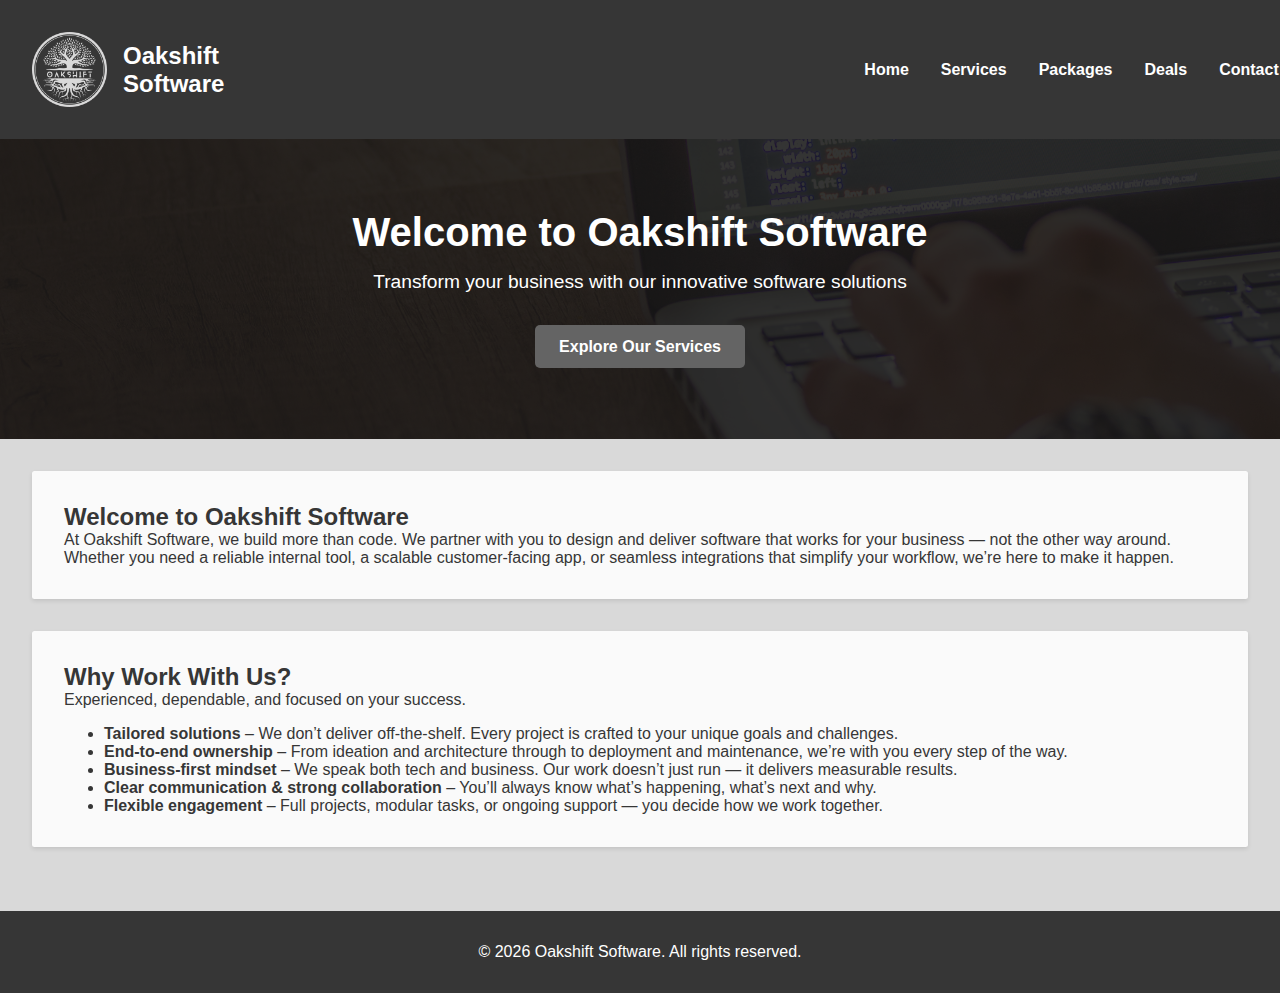
<file: beta/index.html>
<!DOCTYPE html>
<html lang="en">
    <head>
        <meta charset="UTF-8">
        <meta name="viewport" content="width=device-width, initial-scale=1.0">
        <link rel="shortcut icon" href="https://oakshiftsoftware.github.io/source/images/logos/logo-b.png" type="image/png">
        <title>Oakshift Software</title>
        <style>
            /* Global Styles */
            :root {
                --font-family: 'Arial', sans-serif;
                --primary-color: #363636;
                --secondary-color: #18bc9c;
                --background-color: #d9d9d9;
                --text-color: #363636;
            }
            h1, h2, h3, h4, h5, h6, p {
                margin: 0;
            }
            body {
                font-family: var(--font-family);
                background-color: var(--background-color);
                color: var(--text-color);
                margin: 0;
                padding: 0;
            }
            header {
                background-color: var(--primary-color);
                color: white;
                padding: 2rem;
                display: flex;
                align-items: center;
                justify-content: space-between;
                gap: 50%;
            }
            .brand {
                display: flex;
                align-items: center;
            }
            .brand img {
                height: 75px;
                margin-right: 1rem;
            }
            .brand-text h1 {
                margin: 0;
                font-size: 1.5rem;
            }
            .brand-text p {
                margin: 0;
                font-size: 1rem;
            }
            nav ul {
                list-style: none;
                display: flex;
                margin: 0;
                padding: 0;
            }
            nav ul li {
                margin-left: 2rem;
            }
            nav ul li a {
                color: white;
                text-decoration: none;
                font-weight: bold;
            }
            nav ul li a:hover {
                text-decoration: underline;
            }
            main {
                padding: 0;
            }
            .main-content {
                padding: 2rem;
            }
            .hero-banner {
                width: -webkit-fill-available;
                height: 300px;
                overflow: hidden;
                position: relative;
                display: flex;
                align-items: center;
                justify-content: center;
                color: white;
                text-align: center;
            }
            .hero-banner img {
                width: 100%;
                height: 100%;
                object-fit: cover;
                position: absolute;
                z-index: 1;
            }
            .hero-overlay {
                position: absolute;
                top: 0;
                left: 0;
                right: 0;
                bottom: 0;
                background: rgba(0,0,0,0.5);
                z-index: 2;
            }
            .hero-content {
                position: relative;
                z-index: 3;
                max-width: 800px;
                padding: 2rem;
            }
            .hero-content h1 {
                font-size: 2.5rem;
                margin-bottom: 1rem;
            }
            .hero-content p {
                font-size: 1.2rem;
                margin-bottom: 2rem;
            }
            .hero-button {
                display: inline-block;
                padding: 0.8rem 1.5rem;
                background: #646464;
                color: white;
                text-decoration: none;
                border-radius: 5px;
                font-weight: bold;
                transition: background-color 0.3s;
            }
            .hero-button:hover {
                background: #474747;
            }
            .card {
                background-color: #fafafa;
                padding: 2rem;
                margin-bottom: 2rem;
                box-shadow: 0 2px 4px rgba(0,0,0,0.1);
                border-radius: 2.5px;
            }
            .service-card {
                border-left: 4px solid var(--secondary-color);
            }
            .variant-list {
                list-style: none;
                padding: 0;
                margin: 1rem 0;
            }
            .service-header {
                /* Not clickable - header should not open modal */
                cursor: default;
                transition: background-color 0.15s ease;
                position: relative;
            }
            .service-header:hover {
                background-color: rgba(0,0,0,0.75);
            }
            .variant-item {
                display: flex;
                justify-content: space-between;
                padding: 0.75rem 0 0.75rem 0;
                border-bottom: 1px solid #eee;
                cursor: pointer;
                transition: all 0.2s ease;
                position: relative;
                padding-right: 2.5rem;
            }
            .variant-item:last-child {
                border-bottom: none;
            }
            .variant-item::after {
                content: "ℹ️";
                position: absolute;
                right: 0rem;
                top: 50%;
                transform: translateY(-50%);
                font-size: 1.2rem;
                opacity: 0.7;
                transition: opacity 0.2s;
            }
            .variant-item:hover {
                background-color: #f8f9fa;
            }
            .variant-item:hover::after {
                opacity: 1;
            }
            .category-tag {
                display: inline-block;
                padding: 0.25rem 0.5rem;
                margin: 0.25rem;
                background-color: var(--secondary-color);
                color: white;
                border-radius: 3px;
                font-size: 0.8rem;
            }
            .package-services {
                margin-top: 1rem;
                padding: 1rem;
                background-color: #f8f9fa;
                border-radius: 2.5px;
            }
            .service-group h4 {
                margin-bottom: 0.5rem;
                color: var(--primary-color);
            }
            .service-list {
                list-style: none;
                padding: 0;
            }
            .service-list li {
                padding: 0.25rem 0;
            }
            .service-grid {
                display: grid;
                grid-template-columns: repeat(auto-fit, minmax(300px, 1fr));
                gap: 0rem 2rem;
            }
            .service-card {
                display: flex;
                flex-direction: column;
                border: none;
                border-radius: 8px;
                overflow: hidden;
                transition: transform 0.3s, box-shadow 0.3s;
            }
            .service-card:hover {
                transform: translateY(-5px);
                box-shadow: 0 4px 15px rgba(0,0,0,0.1);
            }
            .service-card .tag {
                background: var(--secondary-color);
                color: white;
                padding: 0.25rem 0.5rem;
                border-radius: 3px;
            }
            .loading-spinner {
                width: 50px;
                height: 50px;
                border: 3px solid #f3f3f3;
                border-top: 3px solid var(--secondary-color);
                border-radius: 50%;
                margin: 20px auto;
                animation: spin 1s linear infinite;
            }
            @keyframes spin {
                0% { transform: rotate(0deg); }
                100% { transform: rotate(360deg); }
            }
            @keyframes modalSlideIn {
                from { transform: translateY(20px); opacity: 0; }
                to { transform: translateY(0); opacity: 1; }
            }
            .discount-card.loading {
                text-align: center;
                color: #666;
            }
            .discount-requirement {
                color: #666;
                font-size: 0.9rem;
                margin-top: 0.5rem;
                padding-top: 0.5rem;
                border-top: 1px dashed #eee;
            }
            .discount-value {
                background: var(--secondary-color);
                color: white;
                padding: 0.25rem 0.5rem;
                border-radius: 3px;
                display: inline-block;
                margin: 0.5rem 0;
            }
            /* Discounts Page Styles */
            .discount-grid {
                display: grid;
                grid-template-columns: repeat(auto-fit, minmax(300px, 1fr));
                gap: 2rem;
                padding: 1rem 0;
            }
            .discount-card {
                background: white;
                padding: 1.5rem;
                border-radius: 8px;
                box-shadow: 0 2px 10px rgba(0,0,0,0.1);
                transition: transform 0.3s ease, box-shadow 0.3s ease;
            }
            .discount-card:hover {
                transform: translateY(-5px);
                box-shadow: 0 4px 15px rgba(0,0,0,0.15);
            }
            .discount-card h3 {
                color: var(--primary-color);
                margin-bottom: 1rem;
                font-size: 1.25rem;
            }
            .discount-description {
                color: #666;
                margin-bottom: 1rem;
                line-height: 1.4;
            }
            .discount-details {
                list-style: none;
                padding: 0;
                margin: 0;
            }
            .discount-details li {
                padding: 0.5rem 0;
                border-bottom: 1px solid #eee;
                color: var(--primary-color);
            }
            .discount-details li:last-child {
                border-bottom: none;
            }
            .discount-details li::before {
                content: "★";
                color: var(--secondary-color);
                margin-right: 0.5rem;
            }
            .loading-spinner {
                width: 50px;
                height: 50px;
                border: 3px solid #f3f3f3;
                border-top: 3px solid var(--secondary-color);
                border-radius: 50%;
                margin: 20px auto;
                animation: spin 1s linear infinite;
            }
            @keyframes spin {
                0% { transform: rotate(0deg); }
                100% { transform: rotate(360deg); }
            }
            .discount-card.loading {
                text-align: center;
                color: #666;
            }
            .discount-requirement {
                color: #666;
                font-size: 0.9rem;
                margin-top: 0.5rem;
                padding-top: 0.5rem;
                border-top: 1px dashed #eee;
            }
            .discount-value {
                background: #62b966;
                color: white;
                padding: 0.25rem 0.5rem;
                border-radius: 3px;
                display: inline-block;
                margin: 0.5rem 0;
            }
            .discount-service-list {
                list-style: none;
                padding: 0;
                margin: 0.5rem 0 0 0;
            }
            .discount-service-list li {
                padding: 0.25rem 0;
                color: var(--primary-color);
            }
            .discount-service-list li::before {
                content: "→";
                color: #62b966;
                margin-right: 0.5rem;
            }
            .service-header {
                padding: 1rem;
                background: var(--primary-color);
                color: white;
            }
            .service-content {
                padding: 1rem;
                flex-grow: 1;
            }
            .service-variants {
                margin-top: 1rem;
                border-top: 1px solid #eee;
            }
            .variant-selector {
                display: flex;
                align-items: center;
                padding: 0.5rem;
                cursor: pointer;
                transition: background-color 0.2s, opacity 0.2s;
            }
            .variant-selector:hover {
                background-color: #f8f9fa;
            }
            .variant-selector input[type="radio"] {
                margin-right: 1rem;
            }
            .variant-selector input[type="radio"]:disabled + span {
                opacity: 0.5;
            }
            .variant-selector:has(input[type="radio"]:disabled) {
                cursor: not-allowed;
                background-color: #f5f5f5;
            }
            .package-builder {
                display: grid;
                grid-template-columns: 2fr 1fr;
                gap: 2rem;
            }
            .package-summary {
                position: sticky;
                top: 2rem;
                background: white;
                padding: 1.5rem;
                border-radius: 8px;
                box-shadow: 0 2px 4px rgba(0,0,0,0.1);
                height: fit-content;
            }
            .package-total {
                margin-top: 1rem;
                padding-top: 1rem;
                border-top: 2px solid var(--background-color);
                font-size: 1.2rem;
                font-weight: bold;
            }
            .discount-badge {
                display: inline-block;
                padding: 0.25rem 0.5rem;
                background: #dc3545;
                color: white;
                border-radius: 3px;
                font-size: 0.8rem;
                margin-top: 0.1rem;
            }
            .package-actions {
                margin-top: 1.5rem;
                display: flex;
                gap: 1rem;
            }
            .package-action-button {
                flex: 1;
                padding: 0.8rem;
                border: none;
                border-radius: 5px;
                cursor: pointer;
                font-weight: bold;
                transition: background-color 0.2s;
            }
            .package-action-button.primary {
                background-color: #646464;
                color: white;
            }
            .package-action-button.primary:hover {
                background-color: #474747;
            }
            .package-action-button.secondary {
                background-color: #e9ecef;
                color: var(--primary-color);
            }
            .package-action-button.secondary:hover {
                background-color: #dee2e6;
            }
            /* Modal Styles */
            .modal {
                position: fixed;
                top: 0;
                left: 0;
                right: 0;
                bottom: 0;
                background: rgba(0, 0, 0, 0.5);
                display: none;  /* Changed from flex to none */
                align-items: center;
                justify-content: center;
                z-index: 1000;
            }
            .modal:not(.hidden) {
                display: flex;  /* Show modal when not hidden */
            }
            .modal-content {
                background: white;
                border-radius: 8px;
                width: 90%;
                max-width: 600px;
                max-height: 90vh;
                overflow-y: auto;
                position: relative;
                transform: translateY(0);
                animation: modalSlideIn 0.3s ease;
            }
            .modal-header {
                padding: 1.5rem;
                background: var(--primary-color);
                color: white;
                display: flex;
                justify-content: space-between;
                align-items: center;
            }
            .modal-header h3 {
                margin: 0;
            }
            .modal-close {
                background: none;
                border: none;
                color: white;
                font-size: 1.5rem;
                cursor: pointer;
                padding: 0;
                width: 32px;
                height: 32px;
                display: flex;
                align-items: center;
                justify-content: center;
                border-radius: 50%;
                transition: background-color 0.2s;
            }
            .modal-close:hover {
                background: rgba(255, 255, 255, 0.1);
            }
            .modal-body {
                padding: 1.5rem;
            }
            .features-section {
                margin-top: 1.5rem;
            }
            .features-section h4 {
                color: var(--primary-color);
                margin-bottom: 1rem;
            }
            .feature-list {
                list-style: none;
                padding: 0;
                margin: 0;
            }
            .feature-list li {
                padding: 0.5rem 0;
                display: flex;
                align-items: start;
            }
            .feature-list li::before {
                content: "✓";
                color: var(--secondary-color);
                margin-right: 0.75rem;
                font-weight: bold;
            }
            #modal-description {
                line-height: 1.6;
                color: #666;
            }
            .remove-service {
                background: none;
                border: none;
                color: #dc3545;
                cursor: pointer;
                padding: 0.25rem;
                margin-left: 0.5rem;
                opacity: 0.7;
                transition: opacity 0.2s;
            }
            .remove-service:hover {
                opacity: 1;
            }
            .service-item {
                display: flex;
                align-items: center;
                justify-content: space-between;
                padding: 0.5rem;
                border-bottom: 1px solid #eee;
            }
            .service-item:last-child {
                border-bottom: none;
            }
            .service-item-details {
                flex: 1;
            }
            .hidden {
                display: none;
            }
            .active {
                display: block;
            }
            .modal {
                display: none;
                position: fixed;
                z-index: 1000;
                left: 0;
                top: 0;
                width: -webkit-fill-available;
                height: 100%;
                background-color: rgba(0, 0, 0, 0.5);
            }
            .modal.active {
                display: flex;
                justify-content: center;
                align-items: flex-start;
                padding: 20px;
            }
            .modal-content {
                background-color: white;
                padding: 20px;
                border-radius: 8px;
                max-width: 800px;
                width: 100%;
                .nav-toggle {
                    display: none;
                    background: none;
                    border: 2px solid transparent;
                    color: white;
                    font-size: 1.6rem;
                    cursor: pointer;
                    padding: 8px;
                    border-radius: 4px;
                    transition: all 0.2s ease;
                }

                .nav-toggle:hover {
                    border-color: rgba(255, 255, 255, 0.2);
                    background: rgba(255, 255, 255, 0.1);
                }

                .nav-toggle:active {
                    transform: scale(0.95);
                }

                .mobile-nav-list {
                    padding: 2rem 0 0 0;
                }

                .mobile-nav-list ul {
                    list-style: none;
                    padding: 0;
                    margin: 0;
                }

                .mobile-nav-list ul li {
                    margin: 0;
                    padding: 0;
                }

                .mobile-nav-list ul li a {
                    display: block;
                    padding: 1rem 1.5rem;
                    color: var(--primary-color);
                    text-decoration: none;
                    font-weight: 600;
                    font-size: 1.1rem;
                    transition: all 0.2s ease;
                    border-left: 4px solid transparent;
                }

                .mobile-nav-list ul li a:hover {
                    background: #f5f5f5;
                    border-left-color: var(--primary-color);
                    text-decoration: none;
                }

                .mobile-nav-list ul li a:active {
                    background: #eeeeee;
                }
                max-height: 90vh;
                overflow-y: auto;
                position: relative;
            }
            .modal-close {
                position: absolute;
                right: 20px;
                top: 20px;
                cursor: pointer;
                font-size: 24px;
                color: #666;
            }
            .modal-close:hover {
                color: darkred;
            }

                /* Mobile nav specific modal styling */
                .mobile-nav-modal .modal-content {
                    padding: 0;
                    border-radius: 0;
                    max-width: 300px;
                    margin-left: auto;
                    margin-right: 0;
                    height: 100vh;
                    max-height: none;
                    animation: slideIn 0.3s ease-out;
                }

                .mobile-nav-modal {
                    background-color: rgba(0, 0, 0, 0.3);
                    backdrop-filter: blur(4px);
                }

                .mobile-nav-header {
                    background: var(--primary-color);
                    color: white;
                    padding: 1.5rem;
                    position: relative;
                    border-bottom: 1px solid rgba(255, 255, 255, 0.1);
                }

                .mobile-nav-header h3 {
                    margin: 0;
                    font-size: 1.2rem;
                    color: white;
                }

                @keyframes slideIn {
                    from {
                        transform: translateX(100%);
                    }
                    to {
                        transform: translateX(0);
                    }
                }

            .modal-actions {
                margin-top: 20px;
                display: flex;
                justify-content: flex-end;
                gap: 10px;
            }
            /* Mobile navigation toggle and FAB */
            .nav-toggle {
                display: none;
                background: none;
                border: none;
                color: white;
                font-size: 1.6rem;
                cursor: pointer;
            }

            .mobile-nav-list ul {
                list-style: none;
                padding: 0;
                margin: 0;
            }

            .fab {
                position: fixed;
                right: 20px;
                bottom: 20px;
                width: 56px;
                height: 56px;
                border-radius: 28px;
                background: var(--primary-color);
                color: var(--background-color);
                display: none; /* visible on mobile via media query */
                align-items: center;
                justify-content: center;
                box-shadow: 0 4px 12px rgba(0,0,0,0.15);
                border: none;
                cursor: pointer;
                z-index: 1200;
                font-size: 20px;
            }

            @media (max-width: 768px) {
                nav ul { display: none; }
                .nav-toggle { display: block; }
                .package-builder { grid-template-columns: 1fr; }
                .fab { display: flex; }
            }
            footer {
                background-color: var(--primary-color);
                color: white;
                text-align: center;
                padding: 2rem;
                width: -webkit-fill-available;
                bottom: 0;
            }
        </style>
    </head>
    <body>
        <header>
            <div class="brand">
                <img src="https://oakshiftsoftware.github.io/source/images/logos/logo-b.png" />
                <div class="brand-text">
                    <h1>Oakshift Software</h1>
                    <p></p>
                </div>
            </div>
            <button id="nav-toggle" class="nav-toggle" aria-label="Open menu">☰</button>
            <nav>
                <ul>
                    <li><a href="#home">Home</a></li>
                    <li><a href="#services">Services</a></li>
                    <li><a href="#packages">Packages</a></li>
                    <li><a href="#discounts">Deals</a></li>
                    <li><a href="#contact">Contact</a></li>
                </ul>
            </nav>
        </header>
        <main>
            <!-- Home Page -->
            <section id="home" class="active">
                <div class="hero-banner">
                    <img src="https://oakshiftsoftware.github.io/source/images/headers/img-5.png" alt="Hero Banner" />
                    <div class="hero-overlay"></div>
                    <div class="hero-content">
                        <h1>Welcome to Oakshift Software</h1>
                        <p>Transform your business with our innovative software solutions</p>
                        <a href="#services" class="hero-button">Explore Our Services</a>
                    </div>
                </div>
                <div class="main-content">
                    <div class="card">
                        <h2>Welcome to Oakshift Software</h2>
                        <p>At Oakshift Software, we build more than code. We partner with you to design and deliver software that works for your business — not the other way around. Whether you need a reliable internal tool, a scalable customer-facing app, or seamless integrations that simplify your workflow, we’re here to make it happen.</p>
                    </div>
                    <div class="card">
                        <h2>Why Work With Us?</h2>
                        <p>Experienced, dependable, and focused on your success.</p>
                        <ul style="margin: 1rem 0 0 0;">
                            <li><b>Tailored solutions</b> – We don’t deliver off-the-shelf. Every project is crafted to your unique goals and challenges.</li>
                            <li><b>End-to-end ownership</b> – From ideation and architecture through to deployment and maintenance, we’re with you every step of the way.</li>
                            <li><b>Business-first mindset</b> – We speak both tech and business. Our work doesn’t just run — it delivers measurable results.</li>
                            <li><b>Clear communication & strong collaboration</b> – You’ll always know what’s happening, what’s next and why.</li>
                            <li><b>Flexible engagement</b> – Full projects, modular tasks, or ongoing support — you decide how we work together.</li>
                        </ul>
                    </div>
                </div>
            </section>

            <!-- Services Page -->
            <section id="services" class="hidden">
                <div class="hero-banner">
                    <img src="https://oakshiftsoftware.github.io/source/images/headers/img-1.png" alt="Services Banner" />
                    <div class="hero-overlay"></div>
                    <div class="hero-content">
                        <h1>Our Services</h1>
                        <p>Discover our range of professional software solutions</p>
                    </div>
                </div>
                <div class="main-content" id="services-content">
                    <div class="card">
                        <h2>Our Services</h2>
                        <p>Loading services...</p>
                    </div>
                </div>
            </section>

            <!-- Packages Page -->
            <section id="packages" class="hidden">
                <div class="hero-banner">
                    <img src="https://oakshiftsoftware.github.io/source/images/headers/img-2.png" alt="Packages Banner" />
                    <div class="hero-overlay"></div>
                    <div class="hero-content">
                        <h1>Build Your Package</h1>
                        <p>Create a custom solution that fits your needs perfectly</p>
                    </div>
                </div>
                <div class="main-content" id="packages-content">
                    <div class="card">
                        <h2>Our Packages</h2>
                        <p>Loading packages...</p>
                    </div>
                </div>
            </section>

            <!-- Discounts Page -->
            <section id="discounts" class="hidden">
                <div class="hero-banner">
                    <img src="https://oakshiftsoftware.github.io/source/images/headers/img-4.png" alt="Discounts Banner" />
                    <div class="hero-overlay"></div>
                    <div class="hero-content">
                        <h1>Special Deals</h1>
                        <p>Explore our service combinations for exclusive savings</p>
                    </div>
                </div>
                <div class="main-content">
                    <div class="card">
                        <h2>Current Deals</h2>
                        <p>All deals are automatically applied when the required services are purchased together, you can try this yourself by building your package with our handy package builder.</p>
                        <div id="discount-grid" class="discount-grid">
                            <div class="discount-card loading">
                                <div class="loading-spinner"></div>
                                <p>Loading available deals...</p>
                            </div>
                        </div>
                    </div>
                </div>
            </section>

            <!-- Contact Page -->
            <section id="contact" class="hidden">
                <div class="hero-banner">
                    <img src="https://oakshiftsoftware.github.io/source/images/headers/img-3.png" alt="Contact Banner" />
                    <div class="hero-overlay"></div>
                    <div class="hero-content">
                        <h1>Contact Us</h1>
                        <p>Get in touch to discuss your project requirements</p>
                    </div>
                </div>
                <div class="main-content">
                    <div class="card">
                        <h2>Contact Us</h2>
                        <form id="contact-form">
                            <div style="margin-bottom: 1rem;">
                                <label for="name">Name:</label><br>
                                <input type="text" id="name" name="name" style="width: 100%; padding: 0.5rem;">
                            </div>
                            <div style="margin-bottom: 1rem;">
                                <label for="email">Email:</label><br>
                                <input type="email" id="email" name="email" style="width: 100%; padding: 0.5rem;">
                            </div>
                            <div style="margin-bottom: 1rem;">
                                <label for="message">Message:</label><br>
                                <textarea id="message" name="message" rows="4" style="width: 100%; padding: 0.5rem;"></textarea>
                            </div>
                            <button type="submit" style="background-color: var(--secondary-color); color: white; border: none; padding: 0.5rem 1rem; cursor: pointer;">Send Message</button>
                        </form>
                    </div>
                </div>
            </section>
        </main>
        <button id="package-fab" class="fab" title="View package">📦</button>

        <!-- Service Info Modal -->
        <div id="service-modal" class="modal hidden">
            <div class="modal-content">
                <div class="modal-header">
                    <h3 id="modal-title"></h3>
                    <button class="modal-close" onclick="closeServiceModal()">&times;</button>
                </div>
                <div class="modal-body">
                    <div id="modal-description"></div>
                    <div class="features-section">
                        <h4>Features:</h4>
                        <ul id="modal-features" class="feature-list"></ul>
                    </div>
                </div>
            </div>
        </div>

        <footer>
            &copy; <script>document.write(new Date().getFullYear())</script> Oakshift Software. All rights reserved.
        </footer>
        <script>
            // Service data URLs
            const services_list_url = "https://oakshiftsoftware.github.io/source/data/services.json";
            const variants_url = "https://oakshiftsoftware.github.io/source/data/variants.json";
            const discounts_url = "https://oakshiftsoftware.github.io/source/data/discounts.json";
            
            // Store data
            let selectedServices = new Map();
            let availableDiscounts = [];
            let allServices = [];
            let allVariants = [];

            // Package cache helpers (persist package between page navigation)
            const PACKAGE_CACHE_KEY = 'oakshift_package_v1';
            let currentReferenceCode = null;

            // Generate a reference code based on package content hash
            function generatePackageHash() {
                const servicesStr = Array.from(selectedServices.entries())
                    .map(([code, sel]) => `${code}-${sel.variantKey}`)
                    .sort()
                    .join('|');
                return btoa(servicesStr).replace(/[^a-zA-Z0-9]/g, '').substr(0, 8).toUpperCase();
            }

            function savePackageCache() {
                try {
                    // Check if we need a new reference code
                    if (!currentReferenceCode) {
                        currentReferenceCode = 'PKG-' + generatePackageHash();
                    }

                    const items = Array.from(selectedServices.entries()).map(([code, sel]) => ({
                        code,
                        serviceType: sel.serviceType,
                        variantKey: sel.variantKey,
                        price: sel.price,
                        name: sel.name,
                        isRecurring: sel.isRecurring
                    }));
                    const payload = { 
                        items, 
                        savedAt: Date.now(),
                        referenceCode: currentReferenceCode,
                        contentHash: generatePackageHash()
                    };
                    localStorage.setItem(PACKAGE_CACHE_KEY, JSON.stringify(payload));
                } catch (e) {
                    console.error('Error saving package cache', e);
                }
            }

            function loadPackageCache() {
                try {
                    const raw = localStorage.getItem(PACKAGE_CACHE_KEY);
                    if (!raw) return false;
                    const parsed = JSON.parse(raw);
                    if (!parsed || !Array.isArray(parsed.items)) return false;
                    
                    selectedServices = new Map(parsed.items.map(i => [i.code, {
                        serviceType: i.serviceType,
                        variantKey: i.variantKey,
                        price: i.price,
                        name: i.name,
                        isRecurring: i.isRecurring
                    }]));

                    // Load reference code but verify hash matches current package
                    const currentHash = generatePackageHash();
                    if (parsed.referenceCode && parsed.contentHash === currentHash) {
                        currentReferenceCode = parsed.referenceCode;
                    } else {
                        // Generate new reference if package changed
                        currentReferenceCode = 'PKG-' + currentHash;
                    }

                    return true;
                } catch (e) {
                    console.error('Error loading package cache', e);
                    return false;
                }
            }

            function clearPackageCache() {
                try {
                    localStorage.removeItem(PACKAGE_CACHE_KEY);
                } catch (e) {
                    console.error('Error clearing package cache', e);
                }
            }

            // Load services and variants
            async function loadServiceData() {
                try {
                    const [servicesResponse, variantsResponse] = await Promise.all([
                        fetch(services_list_url),
                        fetch(variants_url)
                    ]);
                    allServices = await servicesResponse.json();
                    allVariants = await variantsResponse.json();
                } catch (error) {
                    console.error('Error loading service data:', error);
                }
            }

            // Discounts handling
            async function loadDiscounts() {
                try {
                    if (allServices.length === 0 || allVariants.length === 0) {
                        await loadServiceData();
                    }
                    const response = await fetch(discounts_url);
                    const discounts = await response.json();
                    displayDiscounts(discounts);
                } catch (error) {
                    console.error('Error loading deals:', error);
                    displayDiscountError();
                }
            }

            function getServiceDetails(serviceId) {
                // Split the ID into base service ID and variant code
                const matches = serviceId.match(/([A-Z0-9]+)-([A-Z])/);
                if (!matches) return { name: 'Unknown Service' };

                const [, baseId, variantCode] = matches;
                const service = allServices.find(s => s.code === baseId);
                if (!service) return { name: 'Unknown Service' };

                const variantEntry = Object.entries(service.variants)
                    .find(([key]) => key === variantCode);
                
                if (!variantEntry) return { 
                    name: service.name,
                    isRecurring: false
                };

                const [, [variantName, price, isRecurring]] = variantEntry;
                return {
                    name: service.name,
                    variantName,
                    price,
                    isRecurring
                };
            }

            function displayDiscounts(discounts) {
                const grid = document.getElementById('discount-grid');
                grid.innerHTML = '';

                discounts.forEach(discount => {
                    const card = document.createElement('div');
                    card.className = 'discount-card';

                    // Get the discounted service information
                    const discountedService = getServiceDetails(discount.discountedService);
                    const discountedServiceText = discountedService.variantName ? 
                        `${discountedService.name} (${discountedService.variantName})` : 
                        discountedService.name;

                    // Get the required services information
                    const requiredServices = discount.requiredServices.map(id => {
                        const service = getServiceDetails(id);
                        return service.variantName ? 
                            `${service.name} (${service.variantName})` : 
                            service.name;
                    });

                    const savingsText = discountedService.isRecurring ? 
                        `Save ${formatPrice(discount.value)}/mo` : 
                        `Save ${formatPrice(discount.value)}`;

                    card.innerHTML = `
                        <h3>${discount.name}</h3>
                        <div class="discount-value">${savingsText}</div>
                        <p class="discount-description">
                            Get a deal on <strong>${discountedServiceText}</strong>
                            ${discountedService.isRecurring ? ' monthly fee' : ''}
                            when you combine it with these services:
                        </p>
                        <div class="discount-requirement">
                            <strong>Required Services:</strong>
                            <ul class="discount-service-list">
                                ${requiredServices.map(service => `<li>${service}</li>`).join('')}
                            </ul>
                        </div>
                    `;

                    grid.appendChild(card);
                });
            }

            function displayDiscountError() {
                const grid = document.getElementById('discount-grid');
                grid.innerHTML = `
                    <div class="discount-card">
                        <h3>Error Loading Deals</h3>
                        <p class="discount-description">
                            We're having trouble loading the current deals. Please try again later.
                        </p>
                    </div>
                `;
            }

            // Load discounts when the discounts page is shown
            document.addEventListener('DOMContentLoaded', () => {
                // Observer for discounts page
                const observer = new MutationObserver((mutations) => {
                    mutations.forEach((mutation) => {
                        if (mutation.target.id === 'discounts' && 
                            !mutation.target.classList.contains('hidden')) {
                            loadDiscounts();
                        }
                    });
                });

                const discountsSection = document.getElementById('discounts');
                observer.observe(discountsSection, { 
                    attributes: true, 
                    attributeFilter: ['class'] 
                });

                // Event delegation for modal triggers
                document.addEventListener('click', (event) => {
                    // ignore clicks inside the modal content
                    if (event.target.closest('.modal-content')) return;

                    // Service header clicks are intentionally ignored (headers are not clickable)

                    // Variant item click
                    const variantItem = event.target.closest('.variant-item');
                    if (variantItem) {
                        const serviceData = variantItem.getAttribute('data-service-data');
                        const variantKey = variantItem.getAttribute('data-variant-key');
                        if (serviceData && variantKey) {
                            try { showServiceModal(serviceData, variantKey); } catch (e) { console.error(e); }
                        }
                        return;
                    }

                    // Variant selector click (but not the radio input itself)
                    const variantSelector = event.target.closest('.variant-selector');
                    if (variantSelector && !event.target.matches('input[type="radio"]')) {
                        const input = variantSelector.querySelector('input');
                        if (input) {
                            const serviceData = input.getAttribute('data-service-data');
                            const variantKey = input.getAttribute('data-variant-key');
                            if (serviceData && variantKey) {
                                try { showServiceModal(serviceData, variantKey); } catch (e) { console.error(e); }
                            }
                        }
                        return;
                    }
                });
            });

            // Format price as currency
            function formatPrice(price) {
                return new Intl.NumberFormat('en-GB', { 
                    style: 'currency', 
                    currency: 'GBP' 
                }).format(price);
            }

            // Modal Functions
            function showServiceModal(serviceData, variantKey = null) {
                try {
                    console.log('showServiceModal called', { serviceData, variantKey });
                    // Parse the service data if it's a string
                    const service = typeof serviceData === 'string' ? JSON.parse(serviceData) : serviceData;
                    
                    const modal = document.getElementById('service-modal');
                    const title = document.getElementById('modal-title');
                    const description = document.getElementById('modal-description');
                    const featuresList = document.getElementById('modal-features');

                    if (!modal || !title || !description || !featuresList) {
                        console.error('Modal elements missing');
                        return;
                    }

                    // Set title and base description
                    title.textContent = service.name || 'Service';
                    description.textContent = service.description || '';

                    // Clear existing features
                    featuresList.innerHTML = '';

                    // If a specific variant is selected, show its features
                    if (variantKey && service.variants && service.variants[variantKey]) {
                        const [variantName, , , variantInfo] = service.variants[variantKey];
                        title.textContent = `${service.name} - ${variantName}`;
                        if (variantInfo && variantInfo.description) {
                            description.textContent = variantInfo.description;
                            
                            if (variantInfo.features && Array.isArray(variantInfo.features)) {
                                variantInfo.features.forEach(feature => {
                                    const li = document.createElement('li');
                                    li.textContent = feature;
                                    featuresList.appendChild(li);
                                });
                            }
                        }
                    }

                    // Show modal (ensure display + class)
                    modal.style.display = 'flex';
                    // small timeout to allow styles to apply before removing hidden
                    setTimeout(() => modal.classList.remove('hidden'), 10);
                } catch (error) {
                    console.error('Error showing modal:', error);
                }
            }

            function closeServiceModal() {
                const modal = document.getElementById('service-modal');
                if (!modal) return;
                modal.classList.add('hidden');
                // hide from layout after animation duration
                setTimeout(() => {
                    modal.style.display = 'none';
                }, 300);
            }

            // Close modal when clicking outside
            document.addEventListener('click', (event) => {
                const modal = document.getElementById('service-modal');
                if (event.target === modal) {
                    closeServiceModal();
                }
            });

            // Function to create a service card element
            function createServiceCard(service, isBuilder = false) {
                const card = document.createElement('div');
                card.className = 'card service-card';
                
                const variantsList = Object.entries(service.variants)
                    .map(([key, [name, price, isRecurring]]) => {
                        const variantHtml = isBuilder ? `
                            <div class="variant-selector">
                                <input type="radio" 
                                    name="service_${service.code}" 
                                    value="${key}" 
                                    data-service="${service.code}"
                                    data-price="${price}"
                                    data-name="${name}"
                                    data-recurring="${isRecurring}"
                                    data-variant-key="${key}"
                                    data-service-data='${JSON.stringify(service)}'>
                                <span>${name}</span>
                                <span style="margin-left: auto">${formatPrice(price)}${isRecurring ? '/mo' : ''}</span>
                            </div>` : `
                            <div class="variant-item" data-variant-key="${key}" data-service-data='${JSON.stringify(service)}'>
                                <span>${name}</span>
                                <span>${formatPrice(price)}${isRecurring ? '/mo' : ''}</span>
                            </div>`;
                        return variantHtml;
                        if (isBuilder) {
                            return `
                                <div class="variant-selector">
                                    <input type="radio" 
                                        name="service_${service.code}" 
                                        value="${key}" 
                                        data-service="${service.code}"
                                        data-price="${price}"
                                        data-name="${name}"
                                        data-recurring="${isRecurring}">
                                    <span>${name}</span>
                                    <span style="margin-left: auto">${formatPrice(price)}${isRecurring ? '/mo' : ''}</span>
                                </div>`;
                        } else {
                            return `
                                <div class="variant-item">
                                    <span>${name}</span>
                                    <span>${formatPrice(price)}${isRecurring ? '/mo' : ''}</span>
                                </div>`;
                        }
                    }).join('');

                card.innerHTML = `
                    <div class="service-header">
                        <span class="tag">${service.tag}</span><br /><br />
                        <h3>${service.name}</h3>
                    </div>
                    <div class="service-content">
                        <p>${service.description}</p>
                        <div class="service-variants">
                            ${variantsList}
                        </div>
                    </div>
                `;

                // Return the card before adding event listeners if not a builder
                if (!isBuilder) {
                    return card;
                }

                // For builder cards, we need to properly wire up the event listeners
                // We need to do this after the card is added to the DOM
                setTimeout(() => {
                    const radioButtons = card.querySelectorAll('input[type="radio"]');
                    radioButtons.forEach(radio => {
                        radio.addEventListener('change', handleServiceSelection);
                    });
                }, 0);

                return card;
            }

            // Function to create the package builder
            function createPackageBuilder(services) {
                const builder = document.createElement('div');
                builder.className = 'package-builder';

                const servicesSection = document.createElement('div');
                servicesSection.className = 'services-section';

                // Group services by category
                const coreServices = services.filter(s => s.category === 'Core');
                const optionalServices = services.filter(s => s.category === 'Optional');

                // Create core services section
                servicesSection.innerHTML = '<h3 style="margin-top: 1rem; margin-bottom: 1rem;">Core Services</h3>';
                const coreGrid = document.createElement('div');
                coreGrid.className = 'service-grid';
                
                coreServices.forEach(service => {
                    const card = document.createElement('div');
                    card.className = 'card service-card';
                    
                    const variantsList = Object.entries(service.variants)
                        .map(([key, [name, price, isRecurring]]) => `
                            <label class="variant-selector">
                                <input type="radio" 
                                    name="service_${service.code}" 
                                    value="${key}" 
                                    data-service="${service.code}"
                                    data-service-type="Core"
                                    data-price="${price}"
                                    data-name="${service.name} - ${name}"
                                    data-recurring="${isRecurring}">
                                <span>${name}</span>
                                <span style="margin-left: auto">${formatPrice(price)}</span>
                            </label>
                        `).join('');

                    card.innerHTML = `
                        <div class="service-header">
                            <span class="tag">${service.tag}</span><br /><br />
                            <h3>${service.name}</h3>
                        </div>
                        <div class="service-content">
                            <p>${service.description}</p>
                            <div class="service-variants">
                                ${variantsList}
                            </div>
                        </div>
                    `;
                    coreGrid.appendChild(card);
                });
                servicesSection.appendChild(coreGrid);

                // Create optional services section
                servicesSection.innerHTML += '<h3 style="margin-top: 1rem; margin-bottom: 1rem;">Optional Services</h3>';
                const optionalGrid = document.createElement('div');
                optionalGrid.className = 'service-grid';
                
                optionalServices.forEach(service => {
                    const card = document.createElement('div');
                    card.className = 'card service-card';
                    
                    const variantsList = Object.entries(service.variants)
                        .map(([key, [name, price, isRecurring]]) => `
                            <label class="variant-selector">
                                <input type="radio" 
                                    name="service_${service.code}" 
                                    value="${key}" 
                                    data-service="${service.code}"
                                    data-service-type="Optional"
                                    data-price="${price}"
                                    data-name="${service.name} - ${name}"
                                    data-recurring="${isRecurring}"
                                    disabled>
                                <span>${name}</span>
                                <span style="margin-left: auto">${formatPrice(price)}${isRecurring ? '/mo' : ''}</span>
                            </label>
                        `).join('');

                    card.innerHTML = `
                        <div class="service-header">
                            <span class="tag">${service.tag}</span><br /><br />
                            <h3>${service.name}</h3>
                        </div>
                        <div class="service-content">
                            <p>${service.description}</p>
                            <div class="service-variants">
                                ${variantsList}
                            </div>
                        </div>
                    `;
                    optionalGrid.appendChild(card);
                });
                servicesSection.appendChild(optionalGrid);

                const summarySection = document.createElement('div');
                summarySection.className = 'package-summary';
                summarySection.innerHTML = `
                    <h3>Your Package</h3>
                    <div id="selected-services"></div>
                    <div class="package-total">
                        <div>One-time Setup Cost: <span id="package-total-amount">${formatPrice(0)}</span></div>
                        <div>Monthly Cost: <span id="package-recurring-amount">£0.00/mo</span></div>
                        <div style="margin-top: 10px; font-size: 0.9em; color: #666;">
                            Initial Payment: <span id="package-initial-total"></span>
                            <div style="font-size: 0.8em; color: #888;">(Setup Cost + First Month)</div>
                        </div>
                    </div>
                    <div class="package-actions">
                        <button id="preview-package" class="package-action-button secondary" disabled>
                            Preview Quote
                        </button>
                        <button id="export-package" class="package-action-button primary" disabled>
                            Export PDF
                        </button>
                        <button id="clear-package-cache" class="package-action-button secondary" style="background:#fff;border:1px solid #e9ecef;color:var(--primary-color);">
                            Clear Saved Package
                        </button>
                    </div>
                `;

                builder.appendChild(servicesSection);
                builder.appendChild(summarySection);

                // Add event listeners after the builder is created
                const allRadioButtons = builder.querySelectorAll('input[type="radio"]');
                allRadioButtons.forEach(radio => {
                    radio.addEventListener('change', handleServiceSelection);
                });

                // Clear saved package button
                const clearBtn = summarySection.querySelector('#clear-package-cache');
                if (clearBtn) {
                    clearBtn.addEventListener('click', () => {
                        if (confirm('Clear the saved package from cache? This will also clear your current selections.')) {
                            clearPackageCache();
                            selectedServices.clear();
                            // Uncheck any radios in this builder
                            const radios = builder.querySelectorAll('input[type="radio"]');
                            radios.forEach(r => r.checked = false);
                            // Re-enable radios
                            radios.forEach(r => r.disabled = false);
                            updatePackageSummary();
                        }
                    });
                }

                return builder;
            }

            // Handle service selection in package builder
            function handleServiceSelection(event) {
                try {
                    const radio = event.target;
                    console.log('Service selected:', radio.dataset);
                    
                    const serviceCode = radio.dataset.service;
                    const serviceType = radio.dataset.serviceType;
                    const variantKey = radio.value;
                    const price = parseFloat(radio.dataset.price);
                    const name = radio.dataset.name;
                    const isRecurring = radio.dataset.recurring === 'true';

                    if (radio.checked) {
                        console.log('Adding service to selection:', {
                            serviceCode,
                            serviceType,
                            variantKey,
                            price,
                            name,
                            isRecurring
                        });

                        selectedServices.set(serviceCode, {
                            serviceType,
                            variantKey,
                            price,
                            name,
                            isRecurring
                        });
                        // Check if we have at least one Core service
                        const hasCore = Array.from(selectedServices.values())
                            .some(service => service.serviceType === 'Core');

                        // Enable/disable Optional services based on Core service selection
                        const optionalRadios = document.querySelectorAll('input[type="radio"][data-service-type="Optional"]');
                        optionalRadios.forEach(radio => {
                            radio.disabled = !hasCore;
                        });

                        // If a Core service is selected, disable other Core service options
                        const coreRadios = document.querySelectorAll('input[type="radio"][data-service-type="Core"]');
                        if (hasCore) {
                            // find the first selected core service code
                            const selectedCoreCode = Array.from(selectedServices.entries()).find(([c, s]) => s.serviceType === 'Core')[0];
                            coreRadios.forEach(r => {
                                // keep radios for the selected core enabled so user can change variants
                                r.disabled = (r.dataset.service !== selectedCoreCode);
                            });
                        } else {
                            // no core selected - ensure all core radios enabled
                            coreRadios.forEach(r => r.disabled = false);
                        }

                        // Add warning if trying to select Optional without Core
                        if (serviceType === 'Optional' && !hasCore) {
                            alert('Please select at least one Core service before adding Optional services.');
                            radio.checked = false;
                            selectedServices.delete(serviceCode);
                            return;
                        }
                    }

                    console.log('Current selected services:', selectedServices);
                    updatePackageSummary();
                } catch (error) {
                    console.error('Error in handleServiceSelection:', error);
                }
            }

            // Remove a service from the package
            function removeService(serviceCode) {
                const service = selectedServices.get(serviceCode);
                if (service) {
                    // Uncheck the radio button
                    const radio = document.querySelector(`input[type="radio"][data-service="${serviceCode}"]:checked`);
                    if (radio) {
                        radio.checked = false;
                    }
                    
                    // Remove from selected services
                    selectedServices.delete(serviceCode);

                    // If it was a Core service, check if we need to disable Optional services
                    if (service.serviceType === 'Core') {
                        const hasCore = Array.from(selectedServices.values())
                            .some(s => s.serviceType === 'Core');
                        
                        const optionalRadios = document.querySelectorAll('input[type="radio"][data-service-type="Optional"]');
                        optionalRadios.forEach(radio => {
                            radio.disabled = !hasCore;
                        });

                        // Manage core radios: if there is still a core selected, keep only that core's radios enabled
                        const coreRadios = document.querySelectorAll('input[type="radio"][data-service-type="Core"]');
                        if (hasCore) {
                            const remainingCore = Array.from(selectedServices.entries()).find(([c, s]) => s.serviceType === 'Core');
                            const remainingCode = remainingCore ? remainingCore[0] : null;
                            coreRadios.forEach(r => {
                                r.disabled = remainingCode ? (r.dataset.service !== remainingCode) : false;
                            });
                        } else {
                            coreRadios.forEach(r => r.disabled = false);
                        }

                        // Remove any Optional services if no Core services remain
                        if (!hasCore) {
                            selectedServices.forEach((s, code) => {
                                if (s.serviceType === 'Optional') {
                                    removeService(code);
                                }
                            });
                        }
                    }

                    updatePackageSummary();
                }
            }

            // Generate PDF content
            async function generatePackagePDF() {
                // Create the PDF content
                const pdfContent = document.createElement('div');
                pdfContent.innerHTML = `
                    <div style="padding: 20px;">
                        <div style="text-align: center; margin-bottom: 30px;">
                            <img src="https://oakshiftsoftware.github.io/source/images/logos/logo-b.png" style="height: 100px;">
                            <h1>Provisional Package Quote</h1>
                            <p>Generated on ${new Date().toLocaleDateString()}</p>
                        </div>
                        <div style="margin-bottom: 30px;">
                            <h2>Selected Services</h2>
                            ${Array.from(selectedServices.entries()).map(([code, service]) => `
                                <div style="margin-bottom: 15px;">
                                    <h3>${service.name}</h3>
                                    <p>Price: ${formatPrice(service.price)}${service.isRecurring ? '/mo' : ''}</p>
                                </div>
                            `).join('')}
                        </div>
                        <div style="margin-bottom: 30px;">
                            <h2>Total Cost</h2>
                            <p>One-time Cost: ${document.getElementById('package-total-amount').textContent}</p>
                            <p>Recurring Cost: ${document.getElementById('package-recurring-amount').textContent || '£0.00'}</p>
                        </div>
                        <div>
                            <p>This is a provisional quote and is valid for 30 days. To proceed with this package, please contact us:</p>
                            <p>Email: oakshiftsoftware@gmail.com</p>
                            <p>Reference: PKG-${Math.random().toString(36).substr(2, 9).toUpperCase()}</p>
                        </div>
                    </div>
                `;

                try {
                    const printWindow = window.open('', 'PRINT', 'height=800,width=1200');
                    printWindow.document.write(`
                        <html>
                        <head>
                            <title>Package Quote</title>
                            <style>
                                body {
                                    font-family: -apple-system, BlinkMacSystemFont, 'Segoe UI', Roboto, Oxygen-Sans, Ubuntu, Cantarell, 'Helvetica Neue', sans-serif;
                                    line-height: 1.5;
                                    color: #363636;
                                }
                                h1, h2, h3 {
                                    font-family: inherit;
                                    margin-bottom: 1rem;
                                }
                                .quote-header {
                                    text-align: center;
                                    margin-bottom: 2rem;
                                    padding-bottom: 2rem;
                                    border-bottom: 2px solid #18bc9c;
                                }
                                .quote-section {
                                    margin-bottom: 2rem;
                                    padding: 1rem;
                                    background-color: #f8f9fa;
                                    border-radius: 5px;
                                }
                                .service-item {
                                    display: flex;
                                    justify-content: space-between;
                                    padding: 0.5rem 0;
                                    border-bottom: 1px solid #dee2e6;
                                }
                                .quote-footer {
                                    margin-top: 2rem;
                                    padding-top: 2rem;
                                    border-top: 2px solid #18bc9c;
                                    font-size: 0.9rem;
                                }
                            </style>
                        </head>
                        <body>
                    `);
                    printWindow.document.write(pdfContent.innerHTML);
                    printWindow.document.write('</body></html>');
                    printWindow.document.close();
                    printWindow.focus();
                    printWindow.print();
                    printWindow.close();
                } catch (error) {
                    console.error('Error generating PDF:', error);
                    alert('Error generating PDF. Please try again.');
                }
            }

            // Update the package summary
            function updatePackageSummary() {
                const selectedServicesDiv = document.getElementById('selected-services');
                const totalAmount = document.getElementById('package-total-amount');
                const recurringAmount = document.getElementById('package-recurring-amount');
                const initialTotal = document.getElementById('package-initial-total');
                const exportButton = document.getElementById('export-package');
                const previewButton = document.getElementById('preview-package');

                let oneTimeTotal = 0;
                let recurringTotal = 0;
                let summaryHTML = '';

                selectedServices.forEach((selection, serviceCode) => {
                    if (selection.isRecurring) {
                        recurringTotal += selection.price;
                    } else {
                        oneTimeTotal += selection.price;
                    }
                    
                    summaryHTML += `
                        <div class="service-item">
                            <div class="service-item-details">
                                <div>${selection.name}</div>
                                <div>${formatPrice(selection.price)}${selection.isRecurring ? '/mo' : ''}</div>
                            </div>
                            <button class="remove-service" onclick="removeService('${serviceCode}')">
                                ✕
                            </button>
                        </div>
                    `;
                });

                // Build list of selected variant codes, e.g. "AZHDNLH1-A"
                const selectedVariantCodes = Array.from(selectedServices.entries()).map(([code, sel]) => `${code}-${sel.variantKey}`);
                // Apply discounts (match now against variant codes)
                const applicableDiscounts = findApplicableDiscounts(selectedVariantCodes);
                if (applicableDiscounts.length > 0) {
                    applicableDiscounts.forEach(discount => {
                        // Handle service-specific discounts (price reversal)
                        if (discount.discountedService && selectedVariantCodes.includes(discount.discountedService)) {
                            // Find the service being discounted
                            const [serviceCode, variantKey] = discount.discountedService.split('-');
                            const service = selectedServices.get(serviceCode);
                            if (service && service.variantKey === variantKey) {
                                // Reverse the price of the specific service
                                if (service.isRecurring) {
                                    recurringTotal -= service.price;
                                } else {
                                    oneTimeTotal -= service.price;
                                }
                                summaryHTML += `
                                    <div class="service-item">
                                        <div class="service-item-details">
                                            <div>${discount.name}</div>
                                            <div class="discount-badge">-${formatPrice(service.price)}${service.isRecurring ? '/mo' : ''}</div>
                                        </div>
                                    </div>
                                `;
                            }
                        } else {
                            // Handle regular fixed/percentage discounts
                            if (discount.type === 'percentage') {
                                if (discount.target === 'total') {
                                    const discountAmount = oneTimeTotal * (discount.value / 100);
                                    oneTimeTotal -= discountAmount;
                                    summaryHTML += `
                                        <div class="service-item">
                                            <div class="service-item-details">
                                                <div>${discount.name}</div>
                                                <div class="discount-badge">-${discount.value}%</div>
                                            </div>
                                        </div>
                                    `;
                                }
                            } else if (discount.type === 'fixed') {
                                oneTimeTotal -= discount.value;
                                summaryHTML += `
                                    <div class="service-item">
                                        <div class="service-item-details">
                                            <div>${discount.name}</div>
                                            <div class="discount-badge">-${formatPrice(discount.value)}</div>
                                        </div>
                                    </div>
                                `;
                            }
                        }
                    });
                }

                selectedServicesDiv.innerHTML = summaryHTML;
                totalAmount.textContent = formatPrice(oneTimeTotal);
                recurringAmount.textContent = recurringTotal > 0 ? formatPrice(recurringTotal) + '/mo' : formatPrice(0) + '/mo';

                // Enable/disable buttons based on whether there are any services selected
                const hasServices = selectedServices.size > 0;
                exportButton.disabled = !hasServices;
                previewButton.disabled = !hasServices;
                
                // Calculate initial total (setup + first month)
                const initialPayment = oneTimeTotal + recurringTotal;
                initialTotal.textContent = formatPrice(initialPayment);
                // Persist current package selection to cache
                try { savePackageCache(); } catch (e) { console.error('Error auto-saving package', e); }
            }

            // Generate PDF content
            function generatePDFContent() {
                const oneTimeCost = document.getElementById('package-total-amount').textContent;
                const recurringCost = document.getElementById('package-recurring-amount').textContent;
                const initialTotal = document.getElementById('package-initial-total').textContent;

                // Group services by type
                const coreServices = Array.from(selectedServices.entries())
                    .filter(([, s]) => s.serviceType === 'Core');
                const optionalServices = Array.from(selectedServices.entries())
                    .filter(([, s]) => s.serviceType === 'Optional');

                // Build services content
                const servicesContent = `
                    <div style="margin-bottom: 30px;">
                        <h3 style="color: #363636; margin-bottom: 15px;">Core Services</h3>
                        ${coreServices.map(([code, service]) => `
                            <div style="display: flex; justify-content: space-between; padding: 8px 0; border-bottom: 1px solid #eee;">
                                <div>${service.name}</div>
                                <div style="font-weight: 500;">${formatPrice(service.price)}${service.isRecurring ? '/mo' : ''}</div>
                            </div>
                        `).join('')}
                        ${optionalServices.length > 0 ? `
                            <h3 style="color: #363636; margin: 20px 0 15px;">Additional Services</h3>
                            ${optionalServices.map(([code, service]) => `
                                <div style="display: flex; justify-content: space-between; padding: 8px 0; border-bottom: 1px solid #eee;">
                                    <div>${service.name}</div>
                                    <div style="font-weight: 500;">${formatPrice(service.price)}${service.isRecurring ? '/mo' : ''}</div>
                                </div>
                            `).join('')}
                        ` : ''}
                    </div>
                `;

                // Build discounts content
                const selectedVariantCodes = Array.from(selectedServices.entries())
                    .map(([code, sel]) => `${code}-${sel.variantKey}`);
                const applicableDiscounts = findApplicableDiscounts(selectedVariantCodes);
                const discountsContent = applicableDiscounts.length > 0 ? `
                    <div style="margin-bottom: 30px;">
                        <h3 style="color: #363636; margin-bottom: 15px;">Applied Deals</h3>
                        ${applicableDiscounts.map(d => `
                            <div style="display: flex; justify-content: space-between; padding: 8px 0; border-bottom: 1px solid #eee;">
                                <div>${d.name}</div>
                                <div style="font-weight: 500; color: #dc3545;">
                                    ${d.type === 'percentage' ? `-${d.value}%` : 
                                      d.discountedService ? (() => {
                                        const [serviceCode, variantKey] = d.discountedService.split('-');
                                        const service = selectedServices.get(serviceCode);
                                        return service && service.variantKey === variantKey ? 
                                          `-${formatPrice(service.price)}${service.isRecurring ? '/mo' : ''}` : 
                                          '-Amount varies';
                                      })() : 
                                      `-${formatPrice(d.value)}`}
                                </div>
                            </div>
                        `).join('')}
                    </div>
                ` : '';

                return `
                    <div style="padding: 20px; font-family: Arial, sans-serif; max-width: 800px; margin: 0 auto;">
                        <div style="text-align: center; margin-bottom: 30px;">
                            <img src="https://oakshiftsoftware.github.io/source/images/logos/logo-b.png" style="height: 100px;">
                            <h1 style="margin: 20px 0 10px;">Package Quote</h1>
                            <div style="color: #666;">Generated on ${new Date().toLocaleDateString()}</div>
                            <div style="color: #363636; font-weight: bold; margin-top: 5px;">Reference: ${currentReferenceCode}</div>
                        </div>

                        ${servicesContent}
                        ${discountsContent}

                        <div style="margin-top: 30px; padding-top: 20px; border-top: 2px solid #eee;">
                            <div style="display: flex; justify-content: space-between; padding: 8px 0;">
                                <div>One-time Setup Cost</div>
                                <div style="font-weight: 500;">${oneTimeCost}</div>
                            </div>
                            <div style="display: flex; justify-content: space-between; padding: 8px 0;">
                                <div>Monthly Cost</div>
                                <div style="font-weight: 500;">${recurringCost}</div>
                            </div>
                            <div style="display: flex; justify-content: space-between; padding: 15px 0; margin-top: 10px; border-top: 1px solid #eee; font-weight: bold;">
                                <div>Initial Payment Required</div>
                                <div>${initialTotal}</div>
                            </div>
                            <div style="font-size: 0.9em; color: #666; text-align: right;">
                                (Setup Cost + First Month)
                            </div>
                        </div>

                        <div style="margin-top: 40px; padding-top: 20px; border-top: 2px solid #eee; color: #666;">
                            <p>This is a provisional quote and is valid for 30 days. To proceed with this package or discuss customizations, please contact us:</p>
                            <p style="margin-top: 15px;">
                                <strong>Email:</strong> oakshiftsoftware@gmail.com<br>
                                <strong>Phone:</strong> +44(0) 7542 104 333
                            </p>
                            <p style="margin-top: 15px;">
                                <strong>Please reference:</strong> ${currentReferenceCode}
                            </p>
                        </div>
                    </div>
                `;
            }

            // Preview PDF content
            function previewPackageQuote() {
                const modal = document.createElement('div');
                modal.className = 'modal';
                
                // Group services by type for more organized display
                const coreServices = Array.from(selectedServices.entries())
                    .filter(([, s]) => s.serviceType === 'Core');
                const optionalServices = Array.from(selectedServices.entries())
                    .filter(([, s]) => s.serviceType === 'Optional');
                
                // Get the costs
                const oneTimeCost = document.getElementById('package-total-amount').textContent;
                const recurringCost = document.getElementById('package-recurring-amount').textContent;
                const initialTotal = document.getElementById('package-initial-total').textContent;
                
                // Build services summary with collapsible sections
                const servicesSummary = `
                    <div class="services-summary">
                        <div class="service-group">
                            <h4>Core Services</h4>
                            ${coreServices.map(([code, service]) => `
                                <div class="service-row">
                                    <div class="service-name">${service.name}</div>
                                    <div class="service-price">${formatPrice(service.price)}${service.isRecurring ? '/mo' : ''}</div>
                                </div>
                            `).join('')}
                        </div>
                        ${optionalServices.length > 0 ? `
                            <div class="service-group">
                                <h4>Additional Services</h4>
                                ${optionalServices.map(([code, service]) => `
                                    <div class="service-row">
                                        <div class="service-name">${service.name}</div>
                                        <div class="service-price">${formatPrice(service.price)}${service.isRecurring ? '/mo' : ''}</div>
                                    </div>
                                `).join('')}
                            </div>
                        ` : ''}
                    </div>
                `;

                // Build discounts summary if any apply
                const selectedVariantCodes = Array.from(selectedServices.entries())
                    .map(([code, sel]) => `${code}-${sel.variantKey}`);
                const applicableDiscounts = findApplicableDiscounts(selectedVariantCodes);
                const discountsSummary = applicableDiscounts.length > 0 ? `
                    <div class="discounts-summary">
                        <h4>Applied Discounts</h4>
                        ${applicableDiscounts.map(d => `
                            <div class="discount-row">
                                <div class="discount-name">${d.name}</div>
                                <div class="discount-value">
                                    ${d.type === 'percentage' ? `${d.value}%` : 
                                      d.discountedService ? (() => {
                                        const [serviceCode, variantKey] = d.discountedService.split('-');
                                        const service = selectedServices.get(serviceCode);
                                        return service && service.variantKey === variantKey ? 
                                          `-${formatPrice(service.price)}${service.isRecurring ? '/mo' : ''}` : 
                                          '-Amount varies';
                                      })() : 
                                      formatPrice(d.value)}
                                </div>
                            </div>
                        `).join('')}
                    </div>
                ` : '';

                modal.innerHTML = `
                    <div class="modal-content">
                        <div class="modal-header">
                            <h3>Package Quote Preview</h3>
                            <button class="modal-close">&times;</button>
                        </div>
                        <div id="preview-content" class="quote-preview">
                            <div class="quote-header">
                                <div class="quote-reference">Reference: ${currentReferenceCode}</div>
                                <div class="quote-date">Generated: ${new Date().toLocaleDateString()}</div>
                            </div>
                            
                            ${servicesSummary}
                            ${discountsSummary}
                            
                            <div class="quote-totals">
                                <div class="total-row">
                                    <div>One-time Setup</div>
                                    <div>${oneTimeCost}</div>
                                </div>
                                <div class="total-row">
                                    <div>Monthly Cost</div>
                                    <div>${recurringCost}</div>
                                </div>
                                <div class="total-row total-highlight">
                                    <div>Initial Payment</div>
                                    <div>${initialTotal}</div>
                                    <div class="total-note">(Setup + First Month)</div>
                                </div>
                            </div>
                        </div>
                        <div class="modal-actions">
                            <button class="package-action-button secondary" onclick="copyToClipboard()">
                                Copy to Clipboard
                            </button>
                            <button class="package-action-button primary" onclick="exportAsPDF()">
                                Export as PDF
                            </button>
                        </div>
                    </div>
                `;
                
                // Add styles for the new compact layout
                const styleSheet = document.createElement('style');
                styleSheet.textContent = `
                    .quote-preview {
                        padding: 1.5rem;
                    }
                    .quote-header {
                        margin-bottom: 1.5rem;
                        padding-bottom: 1rem;
                        border-bottom: 1px solid #eee;
                    }
                    .quote-reference {
                        font-size: 1.1rem;
                        font-weight: bold;
                        color: var(--primary-color);
                    }
                    .quote-date {
                        font-size: 0.9rem;
                        color: #666;
                    }
                    .services-summary {
                        margin-bottom: 1.5rem;
                    }
                    .service-group {
                        margin-bottom: 1rem;
                    }
                    .service-group h4 {
                        margin-bottom: 0.5rem;
                        color: var(--primary-color);
                    }
                    .service-row, .discount-row {
                        display: flex;
                        justify-content: space-between;
                        padding: 0.5rem;
                        border-bottom: 1px solid #f5f5f5;
                    }
                    .service-row:last-child {
                        border-bottom: none;
                    }
                    .service-name, .discount-name {
                        flex: 1;
                    }
                    .service-price, .discount-value {
                        font-weight: 500;
                        margin-left: 1rem;
                    }
                    .discounts-summary {
                        margin: 1.5rem 0;
                        padding-top: 1rem;
                        border-top: 1px solid #eee;
                    }
                    .quote-totals {
                        margin-top: 1.5rem;
                        padding-top: 1rem;
                        border-top: 1px solid #eee;
                    }
                    .total-row {
                        display: flex;
                        justify-content: space-between;
                        padding: 0.5rem;
                        font-weight: 500;
                    }
                    .total-highlight {
                        margin-top: 0.5rem;
                        padding-top: 1rem;
                        border-top: 1px solid #eee;
                        font-size: 1.1rem;
                        font-weight: bold;
                        color: var(--primary-color);
                    }
                    .total-note {
                        display: block;
                        font-size: 0.8rem;
                        color: #666;
                        font-weight: normal;
                        margin-top: 0.25rem;
                    }
                `;
                document.head.appendChild(styleSheet);
                document.body.appendChild(modal);
                setTimeout(() => modal.classList.add('active'), 10);

                // Close modal functionality
                modal.querySelector('.modal-close').onclick = () => {
                    modal.classList.remove('active');
                    setTimeout(() => modal.remove(), 300);
                };

                // Close when clicking outside the modal
                modal.onclick = (e) => {
                    if (e.target === modal) {
                        modal.classList.remove('active');
                        setTimeout(() => modal.remove(), 300);
                    }
                };
            }

            // Copy content to clipboard
            async function copyToClipboard() {
                const content = document.getElementById('preview-content').innerText;
                try {
                    await navigator.clipboard.writeText(content);
                    alert('Quote content copied to clipboard!');
                } catch (err) {
                    console.error('Failed to copy:', err);
                    alert('Failed to copy content. Please try again.');
                }
            }

            // Export as PDF
            function exportAsPDF() {
                try {
                    const printWindow = window.open('', 'PRINT', 'height=800,width=1200');
                    printWindow.document.write(`
                        <html>
                        <head>
                            <title>Package Quote</title>
                            <style>
                                body {
                                    font-family: Arial, sans-serif;
                                    line-height: 1.6;
                                    color: #333;
                                    padding: 20px;
                                }
                                h1, h2, h3 {
                                    color: #363636;
                                }
                                @media print {
                                    body {
                                        padding: 0;
                                    }
                                }
                            </style>
                        </head>
                        <body>
                            ${generatePDFContent()}
                        </body>
                    </html>
                    `);
                    printWindow.document.close();
                    printWindow.focus();
                    setTimeout(() => {
                        printWindow.print();
                        printWindow.close();
                    }, 250);
                } catch (error) {
                    console.error('Error generating PDF:', error);
                    alert('Error generating PDF. Please try again.');
                }
            }

            // Find applicable discounts by comparing required variant codes (e.g. "AZHDNLH1-A")
            function findApplicableDiscounts(selectedVariantCodes) {
                return availableDiscounts.filter(discount => {
                    // Check if all required services are present
                    if (Array.isArray(discount.requiredServices) && discount.requiredServices.length > 0) {
                        const requiredMet = discount.requiredServices.every(req => selectedVariantCodes.includes(req));
                        // For service-specific discounts, also verify the discounted service exists
                        if (requiredMet && discount.discountedService) {
                            return selectedVariantCodes.includes(discount.discountedService);
                        }
                        return requiredMet;
                    }
                    return false;
                });
            }

            // Function to load services
            async function loadServices() {
                try {
                    const response = await fetch(services_list_url);
                    const services = await response.json();
                    const servicesContent = document.getElementById('services-content');
                    servicesContent.innerHTML = ''; // Clear loading message
                    
                    const serviceGrid = document.createElement('div');
                    serviceGrid.className = 'service-grid';
                    
                    services.forEach(service => {
                        serviceGrid.appendChild(createServiceCard(service));
                    });

                    servicesContent.appendChild(serviceGrid);
                } catch (error) {
                    console.error('Error loading services:', error);
                    const servicesContent = document.getElementById('services-content');
                    servicesContent.innerHTML = '<div class="card"><h2>Error</h2><p>Unable to load services. Please try again later.</p></div>';
                }
            }

            // Function to load package builder
            async function loadPackages() {
                try {
                    const [servicesResponse, discountsResponse] = await Promise.all([
                        fetch(services_list_url),
                        fetch(discounts_url).catch(() => ({ json: () => [] }))
                    ]);
                    
                    const services = await servicesResponse.json();
                    availableDiscounts = await discountsResponse.json();
                    
                    const packagesContent = document.getElementById('packages-content');
                    packagesContent.innerHTML = `
                        <h2>Build Your Package</h2>
                        <p>Select the services you'd like to include in your package. Mix and match to create your perfect solution.</p>
                    `;
                    
                    const builderElem = createPackageBuilder(services);
                    packagesContent.appendChild(builderElem);

                    // Restore package from cache (if present)
                    const restored = loadPackageCache();
                    if (restored) {
                        try {
                            // mark radios according to cached selection
                            selectedServices.forEach((sel, code) => {
                                const radio = packagesContent.querySelector(`input[type="radio"][data-service="${code}"][value="${sel.variantKey}"]`);
                                if (radio) radio.checked = true;
                            });

                            // enforce enabling/disabling based on core selection
                            const hasCore = Array.from(selectedServices.values()).some(s => s.serviceType === 'Core');
                            const optionalRadios = packagesContent.querySelectorAll('input[type="radio"][data-service-type="Optional"]');
                            optionalRadios.forEach(r => r.disabled = !hasCore);

                            const coreRadios = packagesContent.querySelectorAll('input[type="radio"][data-service-type="Core"]');
                            if (hasCore) {
                                const selectedCoreCode = Array.from(selectedServices.entries()).find(([c, s]) => s.serviceType === 'Core')[0];
                                coreRadios.forEach(r => r.disabled = (r.dataset.service !== selectedCoreCode));
                            } else {
                                coreRadios.forEach(r => r.disabled = false);
                            }

                            // Wire radio event listeners (they were added in createPackageBuilder, but ensure handlers reflect restored state)
                            const allRadioButtons = packagesContent.querySelectorAll('input[type="radio"]');
                            allRadioButtons.forEach(radio => {
                                radio.removeEventListener('change', handleServiceSelection);
                                radio.addEventListener('change', handleServiceSelection);
                            });

                            updatePackageSummary();
                        } catch (e) {
                            console.error('Error restoring package state:', e);
                        }
                    }
                } catch (error) {
                    console.error('Error loading package builder:', error);
                    const packagesContent = document.getElementById('packages-content');
                    packagesContent.innerHTML = '<div class="card"><h2>Error</h2><p>Unable to load package builder. Please try again later.</p></div>';
                }
            }

            // Handle contact form submission
            document.getElementById('contact-form').addEventListener('submit', function(e) {
                e.preventDefault();
                // Add your form submission logic here
                alert('Thank you for your message. We will get back to you soon!');
                this.reset();
            });

            // Make functions available globally
            window.copyToClipboard = copyToClipboard;
            window.exportAsPDF = exportAsPDF;

            // Open mobile nav modal (clones the nav links)
            function openMobileNav() {
                const modal = document.createElement('div');
                modal.className = 'modal';
                const navHtml = document.querySelector('nav').innerHTML;
                modal.innerHTML = `
                    <div class="modal-content">
                        <span class="modal-close">&times;</span>
                        <div class="mobile-nav-list">${navHtml}</div>
                    </div>
                `;
                document.body.appendChild(modal);
                setTimeout(() => modal.classList.add('active'), 10);
                modal.querySelector('.modal-close').onclick = () => {
                    modal.classList.remove('active');
                    setTimeout(() => modal.remove(), 300);
                };
                modal.onclick = (e) => { if (e.target === modal) { modal.querySelector('.modal-close').click(); } };
                // Wire up links inside the modal to navigate SPA and close modal
                modal.querySelectorAll('a').forEach(a => {
                    a.addEventListener('click', (ev) => {
                        ev.preventDefault();
                        const target = a.getAttribute('href').substring(1);
                        navigateToPage(target);
                        modal.querySelector('.modal-close').click();
                    });
                });
            }

            // Open mobile package FAB modal showing current package summary and quick actions
            function openPackageFabModal() {
                const modal = document.createElement('div');
                modal.className = 'modal';
                const selectedHTML = document.getElementById('selected-services')?.innerHTML || '<div class="card"><p>No services selected yet.</p></div>';
                modal.innerHTML = `
                    <div class="modal-content">
                        <span class="modal-close">&times;</span>
                        <h3>Your Package (Preview)</h3><br /><br />
                        <div id="fab-package-summary">${selectedHTML}</div>
                        <div style="margin-top:12px; color:#666; font-size:0.9rem;">Initial Payment: <strong id="fab-initial">${document.getElementById('package-initial-total')?.textContent || '£0.00'}</strong></div>
                        <div class="modal-actions">
                            <button class="package-action-button secondary" id="fab-show-options">Show Options</button>
                            <button class="package-action-button secondary" id="fab-preview">Preview</button>
                            <button class="package-action-button primary" id="fab-export">Export</button>
                        </div>
                    </div>
                `;
                document.body.appendChild(modal);
                setTimeout(() => modal.classList.add('active'), 10);

                modal.querySelector('.modal-close').onclick = () => {
                    modal.classList.remove('active');
                    setTimeout(() => modal.remove(), 300);
                };
                modal.onclick = (e) => { if (e.target === modal) { modal.querySelector('.modal-close').click(); } };

                modal.querySelector('#fab-preview').addEventListener('click', () => {
                    modal.querySelector('.modal-close').click();
                    previewPackageQuote();
                });
                modal.querySelector('#fab-export').addEventListener('click', () => {
                    modal.querySelector('.modal-close').click();
                    exportAsPDF();
                });
                modal.querySelector('#fab-show-options').addEventListener('click', () => {
                    // Close modal and show the packages page options
                    modal.querySelector('.modal-close').click();
                    navigateToPage('packages');
                    // give packages time to load then scroll to the services section
                    setTimeout(() => {
                        const servicesSection = document.querySelector('#packages-content .services-section');
                        if (servicesSection) servicesSection.scrollIntoView({ behavior: 'smooth' });
                    }, 200);
                });
            }

            // Handle preview and export button clicks
            document.addEventListener('click', function(e) {
                if (e.target && e.target.id === 'preview-package') {
                    previewPackageQuote();
                } else if (e.target && e.target.id === 'export-package') {
                    exportAsPDF();
                }
            });

            // Function to handle page navigation
            function navigateToPage(pageId) {
                sections.forEach(section => {
                    if (section.id === pageId) {
                        section.classList.remove('hidden');
                        section.classList.add('active');
                        // Load content when navigating to services or packages
                        if (pageId === 'services') loadServices();
                        if (pageId === 'packages') loadPackages();
                    } else {
                        section.classList.remove('active');
                        section.classList.add('hidden');
                    }
                });
                // Update URL without triggering page reload
                history.pushState({page: pageId}, '', `#${pageId}`);
            }

            // Handle browser back/forward buttons
            window.addEventListener('popstate', (event) => {
                const pageId = event.state?.page || 'home';
                navigateToPage(pageId);
            });

            // Check initial URL hash on page load
            document.addEventListener('DOMContentLoaded', () => {
                const initialPage = window.location.hash.substring(1) || 'home';
                navigateToPage(initialPage);
                // Attach mobile nav toggle
                const navToggle = document.getElementById('nav-toggle');
                if (navToggle) navToggle.addEventListener('click', openMobileNav);

                // Attach package FAB handler
                const packageFab = document.getElementById('package-fab');
                if (packageFab) packageFab.addEventListener('click', (e) => {
                    // ensure we're on packages page (switch if necessary)
                    const current = document.querySelector('main section.active')?.id;
                    if (current !== 'packages') {
                        navigateToPage('packages');
                        // wait a short time to ensure packages loaded
                        setTimeout(() => openPackageFabModal(), 300);
                    } else {
                        openPackageFabModal();
                    }
                });
            });

            // Establish page routing system for single-page application
            const sections = document.querySelectorAll('main section');
            const navLinks = document.querySelectorAll('nav ul li a');
            navLinks.forEach(link => {
                link.addEventListener('click', (e) => {
                    e.preventDefault();
                    const targetId = link.getAttribute('href').substring(1);
                    navigateToPage(targetId);
                });
            });
        </script>
    </body>
</html>
</file>
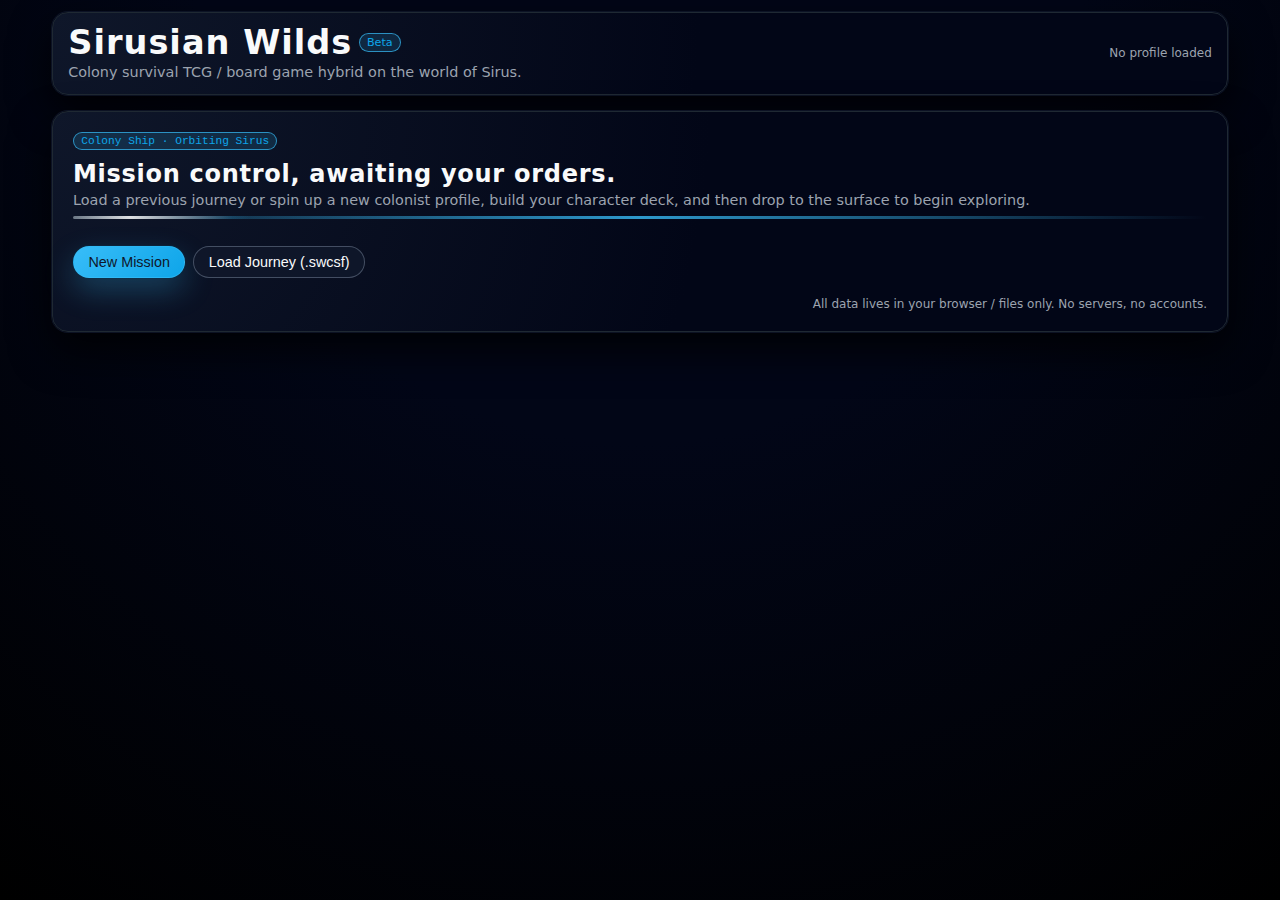
<file: sirusian-wilds/demo.html>
<!DOCTYPE html>
<html lang="en">
    <head>
        <meta charset="UTF-8" />
        <title>Sirusian Wilds – Beta</title>
        <meta name="viewport" content="width=device-width, initial-scale=1" />
        <style>
            :root {
                color-scheme: dark;
                --bg: #050810;
                --bg-elevated: #0b111f;
                --bg-soft: #111827;
                --accent: #38bdf8;
                --accent-soft: rgba(56, 189, 248, 0.15);
                --accent-strong: #0ea5e9;
                --danger: #f97373;
                --text: #f9fafb;
                --muted: #9ca3af;
                --border-subtle: #1f2933;
                --tile-plan: #1d4ed8; /* Plains */
                --tile-fosp: #15803d; /* Forest Sparse */
                --tile-fode: #166534; /* Forest Dense */
                --tile-molo: #78350f; /* Mountain Low */
                --tile-mome: #92400e; /* Mountain Medium */
                --tile-mohi: #b45309; /* Mountain High */
                --tile-wash: #0ea5e9; /* Water Shallow */
                --tile-wade: #0369a1; /* Water Deep */
                --tile-cave: #4b5563; /* Cave */
                --tile-non: #020617; /* Non-Playable */
                --tile-start-p1: #22c55e; /* Start Player 1 */
                --tile-start-p2: #f97316; /* Start Player 2 */
                --tile-escape: #eab308; /* Escape Pod */
                --tile-cave-entrance: #6b21a8; /* Cave Entrance */
                --tile-cave-exit: #7c3aed; /* Cave Exit */
                --tile-structure-plot: #ca8a04; /* Structure Plot */
            }

            *,
            *::before,
            *::after {
                box-sizing: border-box;
            }

            body {
                margin: 0;
                font-family: system-ui, -apple-system, BlinkMacSystemFont, "SF Pro Text",
                    "Segoe UI", sans-serif;
                background: radial-gradient(circle at top, #020617 0, #020617 40%, #000 100%);
                color: var(--text);
                min-height: 100vh;
                display: flex;
                justify-content: center;
                align-items: stretch;
            }

            #app {
                width: 100%;
                max-width: 1200px;
                margin: 0 auto;
                padding: 0.75rem;
                display: flex;
                flex-direction: column;
                gap: 0.75rem;
            }

            .card {
                background: radial-gradient(circle at top left, #0f172a 0, #020617 55%);
                border-radius: 1rem;
                border: 1px solid var(--border-subtle);
                box-shadow: 0 0 0 1px rgba(15, 23, 42, 0.8), 0 18px 40px rgba(0, 0, 0, 0.8);
                padding: 1rem 1.25rem;
            }

            .screen {
                display: none;
                flex-direction: column;
                gap: 1rem;
                min-height: 70vh;
            }

            .screen.active {
                display: flex;
            }

            h1,
            h2,
            h3 {
                margin: 0;
                font-weight: 600;
                letter-spacing: 0.03em;
            }

            h1 {
                font-size: clamp(1.6rem, 4vw, 2.1rem);
            }

            h2 {
                font-size: clamp(1.2rem, 3vw, 1.5rem);
            }

            p {
                margin: 0.25rem 0;
            }

            .muted {
                color: var(--muted);
                font-size: 0.9rem;
            }

            .btn-row {
                display: flex;
                flex-wrap: wrap;
                gap: 0.5rem;
                margin-top: 0.75rem;
            }

            button,
            .btn {
                border-radius: 999px;
                border: 1px solid transparent;
                padding: 0.45rem 0.9rem;
                background: #020617;
                color: var(--text);
                font-size: 0.9rem;
                font-weight: 500;
                cursor: pointer;
                display: inline-flex;
                align-items: center;
                justify-content: center;
                gap: 0.25rem;
                transition: background 0.15s ease, border-color 0.15s ease,
                    transform 0.05s ease;
                white-space: nowrap;
            }

            button.primary,
            .btn.primary {
                background: linear-gradient(135deg, var(--accent), var(--accent-strong));
                border-color: rgba(56, 189, 248, 0.5);
                color: #0f172a;
                box-shadow: 0 0 0 1px rgba(8, 47, 73, 0.4),
                    0 12px 30px rgba(56, 189, 248, 0.28);
            }

            button.secondary,
            .btn.secondary {
                background: rgba(15, 23, 42, 0.9);
                border-color: rgba(148, 163, 184, 0.4);
            }

            button.ghost,
            .btn.ghost {
                background: transparent;
                border-color: rgba(148, 163, 184, 0.3);
                color: var(--muted);
            }

            button:disabled,
            .btn:disabled {
                opacity: 0.55;
                cursor: default;
                box-shadow: none;
            }

            button:not(:disabled):hover,
            .btn:not(:disabled):hover {
                transform: translateY(-0.5px);
                filter: brightness(1.05);
            }

            button:not(:disabled):active,
            .btn:not(:disabled):active {
                transform: translateY(0.5px) scale(0.99);
                filter: brightness(0.97);
            }

            input,
            textarea,
            select {
                width: 100%;
                padding: 0.4rem 0.6rem;
                border-radius: 0.6rem;
                border: 1px solid var(--border-subtle);
                background: rgba(15, 23, 42, 0.9);
                color: var(--text);
                font-size: 0.9rem;
                outline: none;
                transition: border-color 0.15s ease, box-shadow 0.15s ease,
                    background 0.15s ease;
            }

            input:focus,
            textarea:focus,
            select:focus {
                border-color: var(--accent);
                box-shadow: 0 0 0 1px rgba(56, 189, 248, 0.35);
                background: #020617;
            }

            label {
                font-size: 0.8rem;
                text-transform: uppercase;
                letter-spacing: 0.06em;
                color: var(--muted);
                margin-bottom: 0.2rem;
                display: block;
            }

            .field {
                display: flex;
                flex-direction: column;
                gap: 0.2rem;
                margin-bottom: 0.6rem;
            }

            .pill {
                display: inline-flex;
                align-items: center;
                gap: 0.25rem;
                padding: 0.2rem 0.6rem;
                border-radius: 999px;
                background: rgba(15, 23, 42, 0.85);
                border: 1px solid rgba(148, 163, 184, 0.4);
                font-size: 0.75rem;
                color: var(--muted);
            }

            .pill.accent {
                background: var(--accent-soft);
                color: var(--accent-strong);
                border-color: rgba(56, 189, 248, 0.7);
            }

            .pill.small {
                font-size: 0.7rem;
                padding: 0.12rem 0.45rem;
            }

            .split {
                display: grid;
                grid-template-columns: minmax(0, 1.2fr) minmax(0, 1fr);
                gap: 0.9rem;
            }

            @media (max-width: 900px) {
                .split {
                    grid-template-columns: minmax(0, 1fr);
                }
            }

            .list {
                display: flex;
                flex-direction: column;
                gap: 0.35rem;
                max-height: 260px;
                overflow: auto;
                padding-right: 0.25rem;
            }

            .list-item {
                display: flex;
                align-items: center;
                justify-content: space-between;
                gap: 0.5rem;
                padding: 0.4rem 0.55rem;
                border-radius: 0.6rem;
                background: rgba(15, 23, 42, 0.75);
                border: 1px solid rgba(30, 64, 175, 0.4);
                cursor: pointer;
                transition: background 0.15s ease, border-color 0.15s ease,
                    transform 0.05s ease;
                font-size: 0.85rem;
            }

            .list-item:hover {
                background: rgba(15, 23, 42, 0.95);
                border-color: rgba(56, 189, 248, 0.6);
                transform: translateY(-0.5px);
            }

            .list-item-title {
                font-weight: 500;
            }

            .list-item-sub {
                font-size: 0.75rem;
                color: var(--muted);
            }

            .chip-row {
                display: flex;
                flex-wrap: wrap;
                gap: 0.25rem;
                margin-top: 0.25rem;
            }

            .footer-note {
                text-align: right;
                font-size: 0.75rem;
                color: var(--muted);
                margin-top: 0.4rem;
            }

            /* Deck builder improvements */
            .card-type-section {
                margin-bottom: 0.6rem;
            }

            .card-type-header {
                font-size: 0.75rem;
                font-weight: 600;
                text-transform: uppercase;
                letter-spacing: 0.05em;
                color: var(--accent);
                padding: 0.3rem 0.5rem;
                background: rgba(56, 189, 248, 0.1);
                border-left: 3px solid var(--accent);
                margin-bottom: 0.35rem;
                border-radius: 0.3rem;
            }

            .list-item-with-cost {
                display: grid;
                grid-template-columns: 1fr auto auto;
                gap: 0.5rem;
                align-items: center;
            }

            .list-item-cost {
                font-size: 0.7rem;
                color: var(--muted);
                white-space: nowrap;
            }

            .list-item-count {
                min-width: 40px;
                text-align: center;
            }

            .deck-summary {
                display: flex;
                flex-wrap: wrap;
                gap: 0.35rem;
                padding: 0.5rem;
                background: rgba(15, 23, 42, 0.5);
                border-radius: 0.5rem;
                border: 1px solid rgba(30, 64, 175, 0.3);
            }

            .deck-list {
                margin-top: 0.5rem;
                max-height: 180px;
                overflow-y: auto;
                padding: 0.4rem;
                background: rgba(15, 23, 42, 0.3);
                border-radius: 0.5rem;
                border: 1px solid rgba(30, 64, 175, 0.2);
            }

            /* Splash screen */
            .splash-hero {
                display: flex;
                flex-direction: column;
                gap: 0.75rem;
                margin-top: 0.3rem;
            }

            .sparkline {
                width: 100%;
                height: 3px;
                border-radius: 999px;
                background: linear-gradient(90deg,
                        rgba(56, 189, 248, 0),
                        rgba(56, 189, 248, 0.8),
                        rgba(56, 189, 248, 0));
                position: relative;
                overflow: hidden;
                margin: 0.5rem 0 0.2rem;
            }

            .sparkline::after {
                content: "";
                position: absolute;
                left: -10%;
                top: -6px;
                width: 30%;
                height: 12px;
                background: radial-gradient(circle,
                        rgba(244, 244, 245, 0.9),
                        rgba(56, 189, 248, 0.1) 60%,
                        transparent 70%);
                animation: sweep 2.8s ease-in-out infinite;
            }

            @keyframes sweep {
                0% {
                    transform: translateX(0);
                    opacity: 0;
                }

                20% {
                    opacity: 1;
                }

                80% {
                    opacity: 1;
                }

                100% {
                    transform: translateX(240%);
                    opacity: 0;
                }
            }

            /* Avatar preview */
            .avatar-preview {
                width: 80px;
                height: 80px;
                border-radius: 50%;
                background: radial-gradient(circle at 30% 20%, #38bdf8, #020617);
                border: 2px solid rgba(148, 163, 184, 0.5);
                overflow: hidden;
                display: flex;
                align-items: center;
                justify-content: center;
                font-size: 2.2rem;
            }

            .avatar-preview img {
                width: 100%;
                height: 100%;
                object-fit: cover;
                border-radius: 50%;
                display: block;
            }

            /* Deck builder */
            .deck-summary {
                display: flex;
                flex-wrap: wrap;
                gap: 0.35rem;
                margin-top: 0.25rem;
                font-size: 0.8rem;
            }

            .tag {
                padding: 0.18rem 0.55rem;
                border-radius: 999px;
                border: 1px solid rgba(148, 163, 184, 0.5);
                background: rgba(15, 23, 42, 0.8);
                color: var(--muted);
            }

            .tag.good {
                border-color: rgba(56, 189, 248, 0.8);
                color: var(--accent-strong);
                background: var(--accent-soft);
            }

            .tag.warn {
                border-color: rgba(249, 115, 129, 0.8);
                color: #fecaca;
                background: rgba(127, 29, 29, 0.35);
            }

            .pill-compact {
                font-size: 0.7rem;
                padding: 0.1rem 0.4rem;
            }

            .deck-list {
                display: flex;
                flex-direction: column;
                gap: 0.25rem;
                max-height: 240px;
                overflow: auto;
                padding-right: 0.25rem;
                margin-top: 0.3rem;
            }

            .deck-row {
                display: flex;
                align-items: center;
                justify-content: space-between;
                gap: 0.4rem;
                font-size: 0.8rem;
                padding: 0.25rem 0.35rem;
                border-radius: 0.5rem;
                background: rgba(15, 23, 42, 0.7);
                border: 1px solid rgba(31, 41, 55, 0.9);
            }

            .deck-row-main {
                display: flex;
                flex-direction: column;
            }

            .deck-row-title {
                font-weight: 500;
            }

            .deck-row-sub {
                color: var(--muted);
                font-size: 0.7rem;
            }

            /* Hub layout */
            .hub-grid {
                display: grid;
                grid-template-columns: minmax(0, 1.2fr) minmax(0, 1fr);
                gap: 0.75rem;
            }

            @media (max-width: 900px) {
                .hub-grid {
                    grid-template-columns: minmax(0, 1fr);
                }
            }

            .hub-section-title {
                display: flex;
                align-items: center;
                justify-content: space-between;
                margin-bottom: 0.4rem;
            }

            .badge {
                font-size: 0.7rem;
                padding: 0.12rem 0.5rem;
                border-radius: 999px;
                border: 1px solid rgba(148, 163, 184, 0.55);
                color: var(--muted);
            }

            /* Game layout */
            .game-layout {
                display: grid;
                grid-template-columns: minmax(0, 1fr) minmax(0, 380px);
                gap: 0.75rem;
                align-items: start;
            }

            @media (max-width: 900px) {
                .game-layout {
                    grid-template-columns: minmax(0, 1fr);
                }
            }

            .board-shell {
                display: flex;
                flex-direction: column;
                gap: 0.55rem;
            }

            .board-container {
                position: relative;
                width: 100%;
                margin: 0 auto;
                border-radius: 0.8rem;
                overflow: hidden;
                border: 1px solid rgba(30, 64, 175, 0.8);
                background: radial-gradient(circle at top, #020617 0, #020617 40%, #000 100%);
            }

            .board-grid {
                display: grid;
                grid-template-columns: repeat(40, minmax(0, 1fr));
                gap: 0;
                width: 100%;
            }

            .tile {
                position: relative;
                aspect-ratio: 1 / 1;
                border: 0.25px solid rgba(15, 23, 42, 0.8);
                cursor: default;
            }

            .tile-inner {
                width: 100%;
                height: 100%;
                display: flex;
                align-items: center;
                justify-content: center;
                font-size: 0.55rem;
                color: rgba(248, 250, 252, 0.7);
                text-shadow: 0 0 4px rgba(0, 0, 0, 0.9);
            }

            .tile.main-plan { /* Plains */
                background: radial-gradient(circle at 30% 20%, #bef264, #4d7c0f);
            }

            .tile.main-fosp { /* Forest Sparse*/
                background: radial-gradient(circle at 30% 20%, #2c9d56, #26603e);
            }

            .tile.main-fode { /* Forest Dense*/
                background: radial-gradient(circle at 30% 20%, #16a34a, #052e16);
            }

            .tile.main-molo {
                background: radial-gradient(circle at 10% 0, #d4a574, #78350f);
            }

            .tile.main-mome {
                background: radial-gradient(circle at 10% 0, #a78062, #57534e);
            }

            .tile.main-mohi {
                background: radial-gradient(circle at 10% 0, #9ca3af, #292524);
                box-shadow: inset 0 -3px 6px rgba(0, 0, 0, 0.9);
            }

            .tile.main-wash {
                background: radial-gradient(circle at 30% 20%, #7dd3fc, #0c4a6e);
            }

            .tile.main-wade {
                background: radial-gradient(circle at 30% 20%, #3b82f6, #1e3a8a);
            }

            .tile.main-strp {
                background: radial-gradient(circle at 30% 20%, #facc15, #713f12);
                box-shadow: inset 0 0 6px rgba(250, 204, 21, 0.4);
            }

            .tile.main-ciwa {
                background: radial-gradient(circle at 30% 20%, #67e8f9, #155e75);
                box-shadow: inset 0 0 6px rgba(103, 232, 249, 0.3);
            }

            .tile.cave {
                background: radial-gradient(circle at 30% 20%, #78716c, #1c1917);
            }

            .tile.cave-ciwa {
                background: radial-gradient(circle at 30% 20%, #424749, #072130);
                box-shadow: inset 0 0 8px rgba(125, 211, 252, 0.3);
            }

            .tile.cave-wash {
                background: radial-gradient(circle at 30% 20%, #38bdf8, #1e3a8a);
                box-shadow: inset 0 0 8px rgba(56, 189, 248, 0.3);
            }

            .tile.cave-strp {
                background: radial-gradient(circle at 30% 20%, #fbbf24, #78350f);
                box-shadow: inset 0 0 6px rgba(251, 191, 36, 0.4);
            }

            .tile.non-playable {
                background: radial-gradient(circle at 30% 20%, #020617, #000);
            }

            .tile.escape-pod {
                background: radial-gradient(circle at 30% 20%, #985555, #7f1d1d);
            }

            .tile.start-p1 {
                box-shadow: inset 0 0 0 2px rgba(34, 197, 94, 0.9);
            }

            .tile.start-p2 {
                box-shadow: inset 0 0 0 2px rgba(249, 115, 22, 0.9);
            }

            .tile.start-selectable {
                cursor: pointer;
                box-shadow: inset 0 0 0 2px rgba(56, 189, 248, 0.9),
                    0 0 0 1px rgba(56, 189, 248, 0.6);
            }

            .tile.start-selectable:hover .tile-inner {
                transform: scale(1.05);
            }

            .tile.cave-entrance {
                background: radial-gradient(circle at 30% 20%, var(--tile-cave-entrance), #1e1b4b);
                box-shadow: inset 0 0 8px rgba(139, 92, 246, 0.5);
            }

            .tile.cave-exit {
                background: radial-gradient(circle at 30% 20%, var(--tile-cave-exit), #1e1b4b);
                box-shadow: inset 0 0 8px rgba(167, 139, 250, 0.5);
            }

            .tile.structure-plot {
                background: radial-gradient(circle at 30% 20%, var(--tile-structure-plot), #451a03);
                box-shadow: inset 0 0 6px rgba(202, 138, 4, 0.4);
            }

            .player-marker {
                position: absolute;
                inset: 14%;
                border-radius: 999px;
                border: 2px solid #e5e7eb;
                box-shadow: 0 0 0 2px rgba(15, 23, 42, 0.85);
            }

            .player-marker.p1 {
                background: radial-gradient(circle at 30% 20%, #22c55e, #166534);
            }

            .player-marker.p2 {
                background: radial-gradient(circle at 30% 20%, #f97316, #7c2d12);
            }

            /* Movement controls */
            .move-bar {
                display: flex;
                flex-direction: column;
                gap: 0.5rem;
                padding: 0.55rem;
                border-radius: 0.9rem;
                background: rgba(15, 23, 42, 0.95);
                border: 1px solid rgba(30, 64, 175, 0.9);
            }

            @media (max-width: 900px) {
                .move-bar {
                    grid-template-columns: minmax(0, 1fr);
                }
            }

            .move-controls {
                display: grid;
                grid-template-columns: repeat(3, minmax(0, 1fr));
                grid-template-rows: repeat(3, minmax(0, 1fr));
                gap: 0.25rem;
                justify-items: center;
                align-items: center;
            }

            .move-controls button {
                width: 100%;
                max-width: 80px;
            }

            .move-controls .blank {
                visibility: hidden;
            }

            .turn-info {
                display: flex;
                flex-direction: column;
                gap: 0.25rem;
            }

            .turn-info-main {
                display: flex;
                justify-content: space-between;
                align-items: center;
                gap: 0.5rem;
            }

            .turn-info-detail {
                font-size: 0.8rem;
                color: var(--muted);
            }

            /* Card zone */
            .card-zone {
                margin-top: 0.45rem;
                border-radius: 0.9rem;
                padding: 0.55rem;
                background: radial-gradient(circle at top left, #020617 0, #020617 60%, #000 100%);
                border: 1px solid rgba(30, 64, 175, 0.9);
                display: flex;
                flex-direction: column;
                gap: 0.4rem;
            }

            .card-zone-grid {
                display: grid;
                grid-template-columns: repeat(6, minmax(0, 1fr));
                grid-auto-rows: 80px;
                gap: 0.35rem;
            }

            @media (max-width: 600px) {
                .card-zone-grid {
                    grid-auto-rows: 70px;
                }
            }

            .zone-slot {
                border-radius: 0.65rem;
                border: 1px dashed rgba(148, 163, 184, 0.4);
                padding: 0.25rem;
                display: flex;
                flex-direction: column;
                justify-content: space-between;
                font-size: 0.7rem;
                cursor: pointer;
                background: rgba(15, 23, 42, 0.7);
                transition: border-color 0.12s ease, background 0.12s ease,
                    transform 0.05s ease;
            }

            .zone-slot:hover {
                border-style: solid;
                border-color: rgba(56, 189, 248, 0.7);
                background: rgba(15, 23, 42, 0.95);
                transform: translateY(-0.5px);
            }

            .zone-label {
                text-transform: uppercase;
                letter-spacing: 0.08em;
                font-size: 0.65rem;
                color: var(--muted);
            }

            .zone-card-title {
                font-size: 0.75rem;
                font-weight: 500;
                margin-top: 0.1rem;
            }

            .zone-card-meta {
                font-size: 0.65rem;
                color: var(--muted);
            }

            .hand-row {
                display: flex;
                flex-wrap: wrap;
                gap: 0.25rem;
                margin-top: 0.35rem;
            }

            .hand-card {
                border-radius: 0.6rem;
                padding: 0.3rem 0.4rem;
                background: rgba(15, 23, 42, 0.85);
                border: 1px solid rgba(37, 99, 235, 0.65);
                font-size: 0.75rem;
                cursor: pointer;
                display: flex;
                flex-direction: column;
                gap: 0.15rem;
                min-width: 110px;
            }

            .hand-card-title {
                font-weight: 500;
            }

            .hand-card-type {
                font-size: 0.7rem;
                color: var(--muted);
            }

            /* Sidebar game info */
            .sidebar {
                display: flex;
                flex-direction: column;
                gap: 0.6rem;
            }

            .sidebar-section {
                border-radius: 0.85rem;
                background: rgba(15, 23, 42, 0.9);
                border: 1px solid rgba(31, 41, 55, 0.9);
                padding: 0.55rem 0.65rem;
            }

            .sidebar-title-row {
                display: flex;
                justify-content: space-between;
                align-items: center;
                margin-bottom: 0.2rem;
            }

            .sidebar-metric-row {
                display: flex;
                justify-content: space-between;
                font-size: 0.8rem;
                margin-top: 0.1rem;
            }

            /* Modal */
            .modal-backdrop {
                position: fixed;
                inset: 0;
                background: rgba(15, 23, 42, 0.85);
                display: none;
                align-items: center;
                justify-content: center;
                z-index: 80;
            }

            .modal-backdrop.visible {
                display: flex;
            }

            .modal {
                width: min(480px, 100% - 1.5rem);
                max-height: min(90vh, 540px);
                background: radial-gradient(circle at top left, #020617 0, #020617 60%, #000 100%);
                border-radius: 1rem;
                border: 1px solid rgba(30, 64, 175, 0.9);
                padding: 0.8rem 0.9rem;
                display: flex;
                flex-direction: column;
                gap: 0.5rem;
                box-shadow: 0 0 0 1px rgba(15, 23, 42, 0.9), 0 20px 50px rgba(0, 0, 0, 0.9);
                overflow: hidden;
            }

            .modal-header {
                display: flex;
                justify-content: space-between;
                align-items: center;
                gap: 0.5rem;
            }

            .modal-body {
                margin-top: 0.25rem;
                padding-right: 0.2rem;
                overflow: auto;
                font-size: 0.88rem;
            }

            .modal-footer {
                margin-top: 0.4rem;
                display: flex;
                justify-content: flex-end;
                gap: 0.4rem;
                flex-wrap: wrap;
            }

            .modal-card-row {
                display: flex;
                gap: 0.65rem;
                align-items: flex-start;
                margin-bottom: 0.4rem;
            }

            .modal-card-art {
                width: 80px;
                height: 112px;
                border-radius: 0.6rem;
                background: radial-gradient(circle at 30% 10%, #22c55e, #020617);
                border: 1px solid rgba(148, 163, 184, 0.7);
                overflow: hidden;
                flex-shrink: 0;
            }

            .modal-card-art img {
                width: 100%;
                height: 100%;
                object-fit: cover;
                display: block;
            }

            .modal-card-core {
                flex: 1;
                min-width: 0;
            }

            .badge-row {
                display: flex;
                flex-wrap: wrap;
                gap: 0.25rem;
                margin-top: 0.2rem;
            }

            .stat-row {
                display: flex;
                flex-wrap: wrap;
                gap: 0.35rem;
                margin-top: 0.3rem;
                font-size: 0.8rem;
            }

            .stat-pill {
                padding: 0.12rem 0.45rem;
                border-radius: 999px;
                background: rgba(15, 23, 42, 0.9);
                border: 1px solid rgba(148, 163, 184, 0.5);
            }

            .attack-list {
                margin-top: 0.35rem;
                font-size: 0.8rem;
            }

            .attack-item {
                padding: 0.2rem 0.25rem;
                border-radius: 0.5rem;
                background: rgba(15, 23, 42, 0.8);
                border: 1px solid rgba(31, 41, 55, 0.9);
                margin-bottom: 0.2rem;
            }

            .attack-title-row {
                display: flex;
                justify-content: space-between;
                align-items: baseline;
                font-size: 0.8rem;
            }

            .chip-small {
                font-size: 0.7rem;
                padding: 0.1rem 0.35rem;
                border-radius: 999px;
                border: 1px solid rgba(148, 163, 184, 0.5);
                color: var(--muted);
            }

            .modal-close {
                border-radius: 999px;
                width: 1.8rem;
                height: 1.8rem;
                display: inline-flex;
                align-items: center;
                justify-content: center;
                border: 1px solid rgba(148, 163, 184, 0.6);
                background: rgba(15, 23, 42, 0.9);
                cursor: pointer;
            }

            .modal-close span {
                font-size: 1.1rem;
                line-height: 1;
            }

            /* Small helpers */
            .text-right {
                text-align: right;
            }

            .mono {
                font-family: ui-monospace, SFMono-Regular, Menlo, Monaco, Consolas,
                    "Liberation Mono", "Courier New", monospace;
            }

            .error {
                color: #fecaca;
                font-size: 0.8rem;
            }

            .success {
                color: #bbf7d0;
                font-size: 0.8rem;
            }

            .inline-counter {
                font-size: 0.8rem;
                color: var(--muted);
            }

            .scroll-soft {
                scrollbar-width: thin;
                scrollbar-color: rgba(55, 65, 81, 0.9) transparent;
            }

            .scroll-soft::-webkit-scrollbar {
                width: 6px;
                height: 6px;
            }

            .scroll-soft::-webkit-scrollbar-track {
                background: transparent;
            }

            .scroll-soft::-webkit-scrollbar-thumb {
                background: rgba(55, 65, 81, 0.9);
                border-radius: 999px;
            }
        </style>
    </head>

    <body>
        <div id="app">
            <header class="card"
                style="padding:0.6rem 0.95rem;display:flex;align-items:center;justify-content:space-between;gap:0.75rem;">
                <div>
                    <div style="display:flex;align-items:center;gap:0.4rem;">
                        <h1>Sirusian Wilds</h1>
                        <span class="pill small accent">Beta</span>
                    </div>
                    <p class="muted" style="margin-top:0.15rem;">
                        Colony survival TCG / board game hybrid on the world of Sirus.
                    </p>
                </div>
                <div style="text-align:right;font-size:0.75rem;color:var(--muted);max-width:180px;">
                    <div id="headerProfileName">No profile loaded</div>
                    <div id="headerProfileDeck" style="opacity:0.8;"></div>
                </div>
            </header>

            <!-- Splash -->
            <section id="screen-splash" class="screen active">
                <div class="card splash-hero">
                    <div>
                        <p class="pill small accent mono">Colony Ship · Orbiting Sirus</p>
                        <h2 style="margin-top:0.35rem;">Mission control, awaiting your orders.</h2>
                        <p class="muted">
                            Load a previous journey or spin up a new colonist profile, build your character deck,
                            and then drop to the surface to begin exploring.
                        </p>
                        <div class="sparkline"></div>
                    </div>
                    <div class="btn-row">
                        <button class="primary" id="btnSplashNew">New Mission</button>
                        <button class="secondary" id="btnSplashLoad">Load Journey (.swcsf)</button>
                    </div>
                    <p class="footer-note">
                        All data lives in your browser / files only. No servers, no accounts.
                    </p>
                </div>
            </section>

            <!-- Character creation -->
            <section id="screen-character" class="screen">
                <div class="card split">
                    <div>
                        <h2>Colonist Profile</h2>
                        <p class="muted">Name your colonist, set an avatar, and secure your journey.</p>

                        <div style="display:flex;align-items:center;gap:0.75rem;margin-top:0.6rem;margin-bottom:0.6rem;">
                            <div class="avatar-preview" id="avatarPreview">
                                <span>⛰️</span>
                            </div>
                            <div style="font-size:0.8rem;color:var(--muted);">
                                <div>Avatar URL should point to a square image.</div>
                                <div>Rendered with a 50% border radius for a soft portrait look.</div>
                            </div>
                        </div>

                        <div>
                            <div class="field">
                                <label for="inputName">Colonist name</label>
                                <input id="inputName" placeholder="Commander Sirus-01" />
                            </div>
                            <div class="field">
                                <label for="inputAvatar">Avatar image URL</label>
                                <input id="inputAvatar" placeholder="https://..." />
                            </div>
                            <div class="field">
                                <label for="inputBio">Optional mission bio</label>
                                <textarea id="inputBio" rows="3"
                                    placeholder="Former orbital engineer, now leading a small expedition team into the Sirusian wilds..."></textarea>
                            </div>
                        </div>

                        <div style="margin-top:0.6rem;">
                            <h3 style="font-size:0.95rem;margin-bottom:0.3rem;">Security</h3>
                            <p class="muted" style="font-size:0.8rem;">
                                Your save file uses a password-locked integrity hash (SHA-256). Editing the file
                                outside the app will break the seal.
                            </p>
                            <div class="field" style="margin-top:0.4rem;">
                                <label for="inputPassword">New password</label>
                                <input id="inputPassword" type="password" autocomplete="new-password" />
                            </div>
                            <div class="field">
                                <label for="inputPasswordConfirm">Confirm password</label>
                                <input id="inputPasswordConfirm" type="password" autocomplete="new-password" />
                            </div>
                            <div class="field">
                                <label for="inputPasswordHint">Password hint (optional, stored in file)</label>
                                <input id="inputPasswordHint" placeholder="Your first ship's name..." />
                            </div>
                        </div>
                    </div>

                    <div>
                        <h2>Starter Deck</h2>
                        <p class="muted">
                            Build your first Character Deck now. This tool lets you assemble a custom deck
                            (archetypes will be added later).
                        </p>

                        <div class="field" style="margin-top:0.45rem;">
                            <label for="selectCardTypeFilter">Filter by card type</label>
                            <select id="selectCardTypeFilter">
                                <option value="all">All types</option>
                                <option value="Companion">Companions</option>
                                <option value="Resource">Resources</option>
                                <option value="Equipment">Equipment</option>
                                <option value="Structure">Structures</option>
                                <option value="Special Action">Special Actions</option>
                                <option value="Encounter">Encounters (view only)</option>
                            </select>
                        </div>

                        <div class="list scroll-soft" id="cardList">
                            <!-- Cards populate dynamically -->
                        </div>

                        <div style="margin-top:0.5rem;">
                            <div class="deck-summary" id="deckSummary">
                                <!-- Populated from JS -->
                            </div>
                            <div class="deck-list scroll-soft" id="deckList"></div>
                            <p id="deckError" class="error" style="margin-top:0.25rem;display:none;"></p>
                        </div>
                    </div>
                </div>

                <div class="card" style="display:flex;justify-content:space-between;align-items:center;gap:0.75rem;">
                    <div style="font-size:0.8rem;color:var(--muted);max-width:520px;">
                        <div>Deck constraints enforced here:</div>
                        <ul style="margin:0.2rem 0 0.1rem 1rem;padding:0;font-size:0.8rem;">
                            <li>Max 60 cards.</li>
                            <li>Encounter cards cannot be added.</li>
                            <li>Max 3 copies of any card, except Resources and Equipment (unlimited).</li>
                        </ul>
                    </div>
                    <div class="btn-row" style="justify-content:flex-end;">
                        <button class="ghost" id="btnCharacterBack">Back</button>
                        <button class="primary" id="btnCharacterContinue">Save Profile &amp; Go to Hub</button>
                    </div>
                </div>
            </section>

            <!-- Hub -->
            <section id="screen-hub" class="screen">
                <div class="card hub-grid">
                    <div>
                        <div class="hub-section-title">
                            <div>
                                <h2>Mission Hub</h2>
                                <p class="muted">
                                    From here you can jump into games, tweak your character, or review basic meta-data.
                                </p>
                            </div>
                            <span class="badge" id="hubProfileSummary">Profile loaded</span>
                        </div>

                        <div class="sidebar-section">
                            <div class="sidebar-title-row">
                                <div style="font-size:0.85rem;font-weight:500;">Character overview</div>
                                <span class="pill small" id="hubDeckSizePill"></span>
                            </div>
                            <div style="display:flex;align-items:center;gap:0.6rem;margin-top:0.25rem;">
                                <div class="avatar-preview" style="width:56px;height:56px;" id="hubAvatar"></div>
                                <div style="font-size:0.8rem;">
                                    <div id="hubName" style="font-weight:500;"></div>
                                    <div id="hubBio" class="muted" style="margin-top:0.15rem;"></div>
                                </div>
                            </div>
                        </div>

                        <div class="sidebar-section" style="margin-top:0.6rem;">
                            <div class="sidebar-title-row">
                                <div style="font-size:0.85rem;font-weight:500;">Play</div>
                                <span class="badge">Local game</span>
                            </div>
                            <p class="muted" style="font-size:0.8rem;">
                                Start a 1 vs AI game on the default 40×20 Sirusian Wilds map.
                            </p>
                            <div class="btn-row" style="margin-top:0.4rem;">
                                <button class="primary" id="btnPlayVsAI">Play vs Computer</button>
                            </div>
                        </div>

                        <div class="sidebar-section" style="margin-top:0.6rem;">
                            <div class="sidebar-title-row">
                                <div style="font-size:0.85rem;font-weight:500;">Saves</div>
                                <span class="badge">.swcsf</span>
                            </div>
                            <p class="muted" style="font-size:0.8rem;">
                                Download your current profile / decks as a self-contained save file,
                                protected by a SHA-256 integrity hash + password.
                            </p>
                            <div class="btn-row" style="margin-top:0.4rem;">
                                <button class="secondary" id="btnSaveFile">Save Journey (.swcsf)</button>
                            </div>
                            <p class="muted" style="font-size:0.75rem;margin-top:0.25rem;">
                                Editing a file directly will break the integrity hash and it will no longer load.
                            </p>
                        </div>
                    </div>

                    <div>
                        <div class="sidebar-section">
                            <div class="sidebar-title-row">
                                <div style="font-size:0.85rem;font-weight:500;">Tournaments &amp; articles</div>
                                <span class="badge">JSON-driven · TBA</span>
                            </div>
                            <p class="muted" style="font-size:0.8rem;">
                                This beta reserves space for a JSON-fed feed of community tournaments,
                                leaderboards, and lore articles. For now, it's a stub.
                            </p>
                            <ul style="font-size:0.8rem;color:var(--muted);margin:0.4rem 0 0 1rem;padding:0;">
                                <li>Wire up a <code class="mono">hub_data.json</code> in a later iteration.</li>
                                <li>Render dynamic tournament brackets / simple standings.</li>
                                <li>Support small lore vignettes tied to Encounter cards.</li>
                            </ul>
                        </div>

                        <div class="sidebar-section" style="margin-top:0.6rem;">
                            <div class="sidebar-title-row">
                                <div style="font-size:0.85rem;font-weight:500;">Settings</div>
                            </div>
                            <p class="muted" style="font-size:0.8rem;">
                                Edit your character information, rebuild decks, or change your password.
                            </p>
                            <div class="btn-row" style="margin-top:0.35rem;">
                                <button class="ghost" id="btnHubEditCharacter">Edit character / deck</button>
                                <button class="ghost" id="btnHubChangePassword">Change password</button>
                            </div>
                            <div class="btn-row" style="margin-top:0.35rem;">
                                <button class="ghost" style="color:#f97373;" id="btnClearLocalStorage">Clear Browser
                                    Save</button>
                            </div>
                        </div>
                    </div>
                </div>
            </section>

            <!-- Game -->
            <section id="screen-game" class="screen">
                <div class="card game-layout">
                    <!-- Left: board + card zones -->
                    <div class="board-shell">
                        <div class="board-container">
                            <div id="boardGrid" class="board-grid">
                                <!-- Tiles injected here -->
                            </div>
                        </div>

                        <div class="card-zone">
                            <div style="display:flex;justify-content:space-between;align-items:center;gap:0.5rem;margin-bottom:0.5rem;">
                                <div style="font-size:0.85rem;font-weight:500;">Active Cards & Resources</div>
                            </div>

                            <div class="card-zone-grid" id="cardZoneGrid">
                                <!-- Top row -->
                                <div class="zone-slot" data-zone-id="effects">
                                    <div class="zone-label">Effects</div>
                                    <div class="zone-card-title" data-zone-title></div>
                                    <div class="zone-card-meta" data-zone-meta></div>
                                </div>
                                <div class="zone-slot" data-zone-id="equip1">
                                    <div class="zone-label">Equipment #1</div>
                                    <div class="zone-card-title" data-zone-title></div>
                                    <div class="zone-card-meta" data-zone-meta></div>
                                </div>
                                <div class="zone-slot" data-zone-id="equip2">
                                    <div class="zone-label">Equipment #2</div>
                                    <div class="zone-card-title" data-zone-title></div>
                                    <div class="zone-card-meta" data-zone-meta></div>
                                </div>
                                <div class="zone-slot" data-zone-id="struct1">
                                    <div class="zone-label">Structure #1</div>
                                    <div class="zone-card-title" data-zone-title></div>
                                    <div class="zone-card-meta" data-zone-meta></div>
                                </div>
                                <div class="zone-slot" data-zone-id="struct2">
                                    <div class="zone-label">Structure #2</div>
                                    <div class="zone-card-title" data-zone-title></div>
                                    <div class="zone-card-meta" data-zone-meta></div>
                                </div>
                                <div class="zone-slot" data-zone-id="struct3">
                                    <div class="zone-label">Structure #3</div>
                                    <div class="zone-card-title" data-zone-title></div>
                                    <div class="zone-card-meta" data-zone-meta></div>
                                </div>

                                <!-- Bottom row -->
                                <div class="zone-slot" data-zone-id="special">
                                    <div class="zone-label">Special Action</div>
                                    <div class="zone-card-title" data-zone-title></div>
                                    <div class="zone-card-meta" data-zone-meta></div>
                                </div>
                                <div class="zone-slot" data-zone-id="comp1">
                                    <div class="zone-label">Companion #1</div>
                                    <div class="zone-card-title" data-zone-title>—</div>
                                    <div class="zone-card-meta" data-zone-meta>Empty slot</div>
                                </div>
                                <div class="zone-slot" data-zone-id="comp2">
                                    <div class="zone-label">Companion #2</div>
                                    <div class="zone-card-title" data-zone-title>—</div>
                                    <div class="zone-card-meta" data-zone-meta>Empty slot</div>
                                </div>
                                <div class="zone-slot" data-zone-id="dice">
                                    <div class="zone-label">Dice Rolling</div>
                                    <div class="zone-card-title" id="diceRollResult">Tap to roll D6</div>
                                    <div class="zone-card-meta">Encounter / Draw.</div>
                                </div>
                                <div class="zone-slot" data-zone-id="deck">
                                    <div class="zone-label">Character Deck</div>
                                    <div class="zone-card-title" id="deckZoneTitle"></div>
                                    <div class="zone-card-meta" id="deckZoneMeta"></div>
                                </div>
                                <div class="zone-slot" data-zone-id="graveyard">
                                    <div class="zone-label">Card Graveyard</div>
                                    <div class="zone-card-title">Cards: <span id="graveyardCountLabel">0</span></div>
                                    <div class="zone-card-meta">Tap to view all cards.</div>
                                </div>
                            </div>
                        </div>
                    </div>

                    <!-- Right: sidebar with navigation and game info -->
                    <div class="sidebar">
                        <div class="move-bar" style="padding:0.7rem;">
                            <div style="display:flex;justify-content:space-between;align-items:center;margin-bottom:0.5rem;">
                                <div style="font-size:0.9rem;font-weight:600;">Game Controls</div>
                                <div style="display:flex;gap:0.25rem;">
                                    <button class="ghost" style="padding:0.2rem 0.5rem;font-size:0.75rem;" id="btnGameInfo" title="Game Information">ℹ️ Info</button>
                                    <button class="ghost" style="padding:0.2rem 0.5rem;font-size:0.75rem;" id="btnViewLog" title="View Game Log">📜 Log</button>
                                </div>
                            </div>
                            
                            <!-- Current status -->
                            <div style="margin-bottom:0.5rem;">
                                <div style="font-size:0.75rem;color:var(--muted);margin-bottom:0.2rem;">Current Location</div>
                                <div style="font-size:0.85rem;font-weight:500;" id="currentBiomeLabel">Not on board</div>
                            </div>

                            <!-- Movement controls -->
                            <div style="font-size:0.75rem;color:var(--muted);margin-bottom:0.2rem;">Movement</div>
                            <div class="move-controls">
                                <div class="blank"></div>
                                <button id="btnMoveUp">↑</button>
                                <div class="blank"></div>
                                <button id="btnMoveLeft">←</button>
                                <button id="btnMoveAction" class="secondary">Actions</button>
                                <button id="btnMoveRight">→</button>
                                <div class="blank"></div>
                                <button id="btnMoveDown">↓</button>
                                <div class="blank"></div>
                            </div>

                            <!-- Turn info integrated -->
                            <div style="margin-top:0.5rem;padding-top:0.5rem;border-top:1px solid rgba(30,64,175,0.3);">
                                <div style="margin-bottom:0.3rem;display:flex;gap:0.35rem;align-items:center;flex-wrap:wrap;">
                                    <span class="pill small accent" id="turnPhaseLabel">Player · Setup</span>
                                    <span class="pill small" id="diceStatusLabel" style="background:rgba(249,115,115,0.2);color:#fca5a5;border-color:rgba(249,115,115,0.4);">Dice Not Rolled</span>
                                </div>
                                <div style="font-size:0.82rem;margin-bottom:0.25rem;" id="turnDetail">Select one of your P1 start tiles to begin.</div>
                                <div style="font-size:0.8rem;color:var(--muted);">
                                    HP: <span id="playerHPLabel" class="mono" style="color:#10b981;">100</span> ·
                                    MP: <span id="mpLabel" class="mono">0 / 2</span> ·
                                    Hand: <span id="handCountLabel" class="mono">0 / 6</span>
                                </div>
                                <div style="font-size:0.8rem;color:var(--muted);">
                                    Round: <span id="turnCycleLabel" class="mono">1</span> ·
                                    Companions: <span id="companionsInPlayLabel" class="mono">0 / 2</span>
                                </div>
                            </div>

                            <!-- Hidden buttons for modal -->
                            <button style="display:none;" id="btnEndTurn">End Turn</button>
                            <button style="display:none;" id="btnExitToHub">Exit to Hub</button>
                            <button style="display:none;" id="btnSurrender">Surrender</button>
                        </div>

                        <!-- Hand display -->
                        <div style="margin-top:0.75rem;padding:0.7rem;background:radial-gradient(circle at top left,#020617 0,#020617 60%,#000 100%);border:1px solid rgba(30,64,175,0.9);border-radius:0.9rem;">
                            <div style="font-size:0.85rem;font-weight:500;margin-bottom:0.5rem;">Your Hand</div>
                            <div class="hand-row scroll-soft" id="handRow" style="max-height:300px;overflow-y:auto;"></div>
                        </div>

                        <div style="display:none;" id="log">
                            <!-- Log stored in hidden div, accessed via modal -->
                        </div>
                    </div>
                </div>
            </section>

            <!-- Hidden file input for load -->
            <input type="file" id="fileInput" accept=".swcsf,application/json" style="display:none;" />

            <!-- Modal -->
            <div id="modalBackdrop" class="modal-backdrop">
                <div class="modal">
                    <div class="modal-header">
                        <div>
                            <div id="modalTitle" style="font-size:0.95rem;font-weight:600;"></div>
                            <div id="modalSubtitle" class="muted" style="font-size:0.8rem;"></div>
                        </div>
                        <button class="modal-close" id="modalCloseBtn" aria-label="Close">
                            <span>×</span>
                        </button>
                    </div>
                    <div id="modalBody" class="modal-body scroll-soft"></div>
                    <div id="modalFooter" class="modal-footer"></div>
                </div>
            </div>

            <!-- Password Modal -->
            <div id="passwordModal" class="modal-backdrop">
                <div class="modal">
                    <div class="modal-header">
                        <div style="font-size:0.95rem;font-weight:600;">Enter Save File Password</div>
                        <button class="modal-close" onclick="closePasswordModal()" aria-label="Close">
                            <span>×</span>
                        </button>
                    </div>
                    <div class="modal-body">
                        <label for="passwordInput">Password:</label>
                        <input type="password" id="passwordInput" placeholder="Enter your password"
                            style="margin-bottom:0;">
                        <div id="passwordError" class="error" style="display:none; margin-top:10px; font-size:0.85rem;">
                            Incorrect
                            password. Please try again.</div>
                    </div>
                    <div class="modal-footer">
                        <button class="btn secondary" onclick="closePasswordModal()">Cancel</button>
                        <button class="btn primary" onclick="submitPassword()">Submit</button>
                    </div>
                </div>
            </div>
        </div>

        <script>
            // --- Utility helpers -----------------------------------------------------
            const CARD_DATA_URL =
                "https://oakshiftsoftware.github.io/cdn/sirusian-wilds/cards.json";
            const BOARD_DATA_URL =
                "https://oakshiftsoftware.github.io/cdn/sirusian-wilds/board_40x20.json";

            const state = {
                cards: {},
                board: null,
                startPositions: { P1: [], P2: [] },

                profile: null, // {name, avatarUrl, bio, passwordHint, deck: [...]}
                passwordCache: null, // last used password for hashing

                deck: [], // array of cardIds
                deckCounts: {},

                game: {
                    started: false,
                    round: 1,
                    mpMax: 2,
                    mpCurrent: 0,
                    playerPos: null, // {x, y}
                    aiPos: null,
                    activePlayer: "player",
                    drawPile: [],
                    hand: [],
                    graveyard: [],
                    companionsInPlay: [], // card ids for now
                    companionHP: {}, // {cardId: currentHP}
                    equippedCards: [], // {cardId, slotType}
                    structures: [], // {cardId, position: {x, y}}
                    encountersDrawn: 0,
                    awaitingStartSelection: true,
                    opponentDefeated: false, // Track if opponent has been defeated
                    playerHP: 100,
                    opponentHP: 100,
                    diceRolledThisTurn: false, // Track if dice was rolled this turn
                },
            };

            function $(id) {
                return document.getElementById(id);
            }

            function log(msg) {
                const logEl = $("log");
                if (!logEl) return;
                const line = document.createElement("div");
                line.textContent = msg;
                logEl.prepend(line);
            }

            function shuffle(array) {
                const arr = array.slice();
                for (let i = arr.length - 1; i > 0; i--) {
                    const j = Math.floor(Math.random() * (i + 1));
                    [arr[i], arr[j]] = [arr[j], arr[i]];
                }
                return arr;
            }

            async function sha256(text) {
                const encoder = new TextEncoder();
                const data = encoder.encode(text);
                const hashBuffer = await crypto.subtle.digest("SHA-256", data);
                const hashArray = Array.from(new Uint8Array(hashBuffer));
                return hashArray.map((b) => b.toString(16).padStart(2, "0")).join("");
            }

            function downloadFile(filename, contents) {
                const blob = new Blob([contents], { type: "application/json" });
                const url = URL.createObjectURL(blob);
                const a = document.createElement("a");
                a.href = url;
                a.download = filename;
                document.body.appendChild(a);
                a.click();
                document.body.removeChild(a);
                URL.revokeObjectURL(url);
            }

            // --- LocalStorage functions ----------------------------------------------
            const LOCALSTORAGE_KEY = 'sirusian_wilds_active_save';

            function saveToLocalStorage() {
                try {
                    const saveData = {
                        profile: state.profile,
                        game: state.game,
                        timestamp: new Date().toISOString()
                    };
                    localStorage.setItem(LOCALSTORAGE_KEY, JSON.stringify(saveData));
                    // Silent auto-save (no log clutter)
                } catch (e) {
                    console.error('LocalStorage save failed:', e);
                }
            }

            function loadFromLocalStorage() {
                try {
                    const saved = localStorage.getItem(LOCALSTORAGE_KEY);
                    if (saved) {
                        const data = JSON.parse(saved);
                        if (data.profile && data.profile.name) {
                            state.profile = data.profile;
                            if (data.game && data.game.started) {
                                state.game = data.game;
                                // Ensure new fields exist for backwards compatibility
                                if (!state.game.companionHP) {
                                    state.game.companionHP = {};
                                }
                            }
                            log('Loaded save from ' + new Date(data.timestamp).toLocaleString());
                            syncHeaderProfile();
                            return true;
                        }
                    }
                } catch (e) {
                    console.error('LocalStorage load failed:', e);
                }
                return false;
            }

            function clearLocalStorage() {
                modal.open(
                    "Clear Browser Save?",
                    "This will permanently delete your saved game from browser storage. This cannot be undone.",
                    (body) => { },
                    (footer) => {
                        const confirmBtn = document.createElement("button");
                        confirmBtn.className = "primary";
                        confirmBtn.style.background = "var(--danger)";
                        confirmBtn.textContent = "Clear & Reload";
                        confirmBtn.addEventListener("click", () => {
                            localStorage.removeItem(LOCALSTORAGE_KEY);
                            location.reload();
                        });
                        const cancelBtn = document.createElement("button");
                        cancelBtn.className = "ghost";
                        cancelBtn.textContent = "Cancel";
                        cancelBtn.addEventListener("click", () => modal.close());
                        footer.appendChild(confirmBtn);
                        footer.appendChild(cancelBtn);
                    }
                );
            }

            function switchScreen(id) {
                for (const el of document.querySelectorAll(".screen")) {
                    el.classList.remove("active");
                }
                const screen = document.getElementById(id);
                if (screen) screen.classList.add("active");
            }

            // --- Modal ---------------------------------------------------------------
            const modal = {
                open(title, subtitle, renderBody, renderFooter) {
                    $("modalTitle").textContent = title || "";
                    $("modalSubtitle").textContent = subtitle || "";
                    const body = $("modalBody");
                    body.innerHTML = "";
                    if (renderBody) renderBody(body);
                    const footer = $("modalFooter");
                    footer.innerHTML = "";
                    if (renderFooter) renderFooter(footer);
                    $("modalBackdrop").classList.add("visible");
                },
                close() {
                    $("modalBackdrop").classList.remove("visible");
                },
            };

            // Close modal on backdrop click
            $("modalBackdrop").addEventListener("click", (e) => {
                if (e.target === $("modalBackdrop")) {
                    modal.close();
                }
            });
            $("modalCloseBtn").addEventListener("click", () => modal.close());

            // --- Data loading --------------------------------------------------------
            async function loadCardData() {
                if (Object.keys(state.cards).length) return;
                const res = await fetch(CARD_DATA_URL);
                if (!res.ok) throw new Error("Failed to load cards.json");
                const data = await res.json();
                state.cards = data;
            }

            async function loadBoardData() {
                if (state.board) return;
                const res = await fetch(BOARD_DATA_URL);
                if (!res.ok) throw new Error("Failed to load default_40x20.json");
                const data = await res.json();
                state.board = data;
                const { tiles } = data;
                const P1 = [];
                const P2 = [];
                for (let y = 0; y < tiles.length; y++) {
                    for (let x = 0; x < tiles[y].length; x++) {
                        const tile = tiles[y][x];
                        if (tile.type === "start_position") {
                            if (tile.id === "P1") P1.push({ x, y });
                            if (tile.id === "P2") P2.push({ x, y });
                        }
                    }
                }
                state.startPositions = { P1, P2 };
            }

            // --- Character creation & deck builder ----------------------------------
            function getCardTypeAndVariant(card) {
                // card.card_type is primary
                const type = card.card_type || "Unknown";
                let variant = null;
                if (type === "Companion") variant = card.age || null;
                else if (type === "Equipment") variant = card.equipment_type || card.variant || null;
                else if (type === "Structure") variant = card.structure_type || card.variant || null;
                else if (type === "Special Action") variant = card.special_type || card.variant || null;
                else if (type === "Resource") variant = card.resource_type || card.variant || null;
                else if (type === "Encounter") variant = card.encounter_type || card.variant || null;
                return { type, variant };
            }

            function rebuildCardList() {
                const list = $("cardList");
                list.innerHTML = "";
                const filter = $("selectCardTypeFilter").value;
                const entries = Object.entries(state.cards);

                // Sort by type then by ID
                entries.sort(([idA, a], [idB, b]) => {
                    const ta = (a.card_type || "").localeCompare(b.card_type || "");
                    if (ta !== 0) return ta;
                    return idA.localeCompare(idB);
                });

                // Group by card type
                const grouped = {};
                for (const [id, card] of entries) {
                    const { type } = getCardTypeAndVariant(card);
                    if (filter !== "all") {
                        if (filter === "Special Action") {
                            if (type !== "Special Action") continue;
                        } else if (filter === "Encounter") {
                            if (type !== "Encounter") continue;
                        } else if (type !== filter) continue;
                    }
                    if (!grouped[type]) grouped[type] = [];
                    grouped[type].push([id, card]);
                }

                // Render each type section
                for (const [typeName, cards] of Object.entries(grouped)) {
                    const section = document.createElement("div");
                    section.className = "card-type-section";

                    const header = document.createElement("div");
                    header.className = "card-type-header";
                    header.textContent = `${typeName} (${cards.length})`;
                    section.appendChild(header);

                    for (const [id, card] of cards) {
                        const { type, variant } = getCardTypeAndVariant(card);
                        const item = document.createElement("div");
                        item.className = "list-item list-item-with-cost";
                        item.dataset.cardId = id;

                        const left = document.createElement("div");
                        const title = document.createElement("div");
                        title.className = "list-item-title";
                        title.textContent = card.nickname || card.name || id;
                        const sub = document.createElement("div");
                        sub.className = "list-item-sub";
                        const bits = [];
                        if (variant) bits.push(variant);
                        if (card.companion_type) bits.push(card.companion_type);
                        if (bits.length > 0) sub.textContent = bits.join(" · ");
                        left.appendChild(title);
                        if (bits.length > 0) left.appendChild(sub);

                        // Show cost if applicable
                        const costDiv = document.createElement("div");
                        costDiv.className = "list-item-cost";
                        if (card.summon_cost) {
                            costDiv.textContent = `💎 ${formatCost(card.summon_cost)}`;
                        } else if (card.equip_cost) {
                            costDiv.textContent = `⚡ ${formatCost(card.equip_cost)}`;
                        } else if (card.build_cost) {
                            costDiv.textContent = `🔨 ${formatCost(card.build_cost)}`;
                        } else if (card.biomass_cost) {
                            costDiv.textContent = `🧬 ${card.biomass_cost}`;
                        }

                        const right = document.createElement("div");
                        right.className = "list-item-count";
                        const count = state.deckCounts[id] || 0;
                        const countSpan = document.createElement("div");
                        countSpan.className = "pill small";
                        countSpan.textContent = "x" + count;
                        right.appendChild(countSpan);

                        item.appendChild(left);
                        if (costDiv.textContent) item.appendChild(costDiv);
                        item.appendChild(right);

                        item.addEventListener("click", () => openCardModal(id, "deckBuilder"));
                        section.appendChild(item);
                    }

                    list.appendChild(section);
                }
            }

            // Helper to format costs for display
            function formatCost(cost) {
                if (!cost) return "—";
                if (cost === "NONE") return "Free";
                if (typeof cost === "string") return cost;
                if (Array.isArray(cost)) {
                    // Check if it's an OR cost (array of arrays) or AND cost (flat array)
                    if (cost.length > 0 && Array.isArray(cost[0])) {
                        // OR cost
                        return cost.map(option => {
                            if (Array.isArray(option)) return option.join("+");
                            return option;
                        }).join(" or ");
                    } else {
                        // AND cost
                        return cost.join("+");
                    }
                }
                return String(cost);
            }

            function rebuildDeckSummary() {
                const summary = $("deckSummary");
                const deck = state.deck;
                const counts = state.deckCounts;
                const total = deck.length;
                const byType = {};
                for (const id of deck) {
                    const card = state.cards[id];
                    if (!card) continue;
                    const { type } = getCardTypeAndVariant(card);
                    byType[type] = (byType[type] || 0) + 1;
                }
                summary.innerHTML = "";
                const totalTag = document.createElement("span");
                totalTag.className = "tag " + (total >= 40 && total <= 60 ? "good" : total > 60 ? "warn" : "");
                totalTag.textContent = `Deck size: ${total} / 60`;
                summary.appendChild(totalTag);
                for (const [type, n] of Object.entries(byType)) {
                    const tag = document.createElement("span");
                    tag.className = "tag";
                    tag.textContent = `${type}: ${n}`;
                    summary.appendChild(tag);
                }

                const list = $("deckList");
                list.innerHTML = "";
                const entries = Object.entries(counts).filter(([, c]) => c > 0);
                entries.sort(([idA], [idB]) => idA.localeCompare(idB));
                for (const [id, count] of entries) {
                    const card = state.cards[id];
                    if (!card) continue;
                    const row = document.createElement("div");
                    row.className = "deck-row";
                    const main = document.createElement("div");
                    main.className = "deck-row-main";
                    const title = document.createElement("div");
                    title.className = "deck-row-title";
                    title.textContent = card.nickname || card.name || id;
                    const sub = document.createElement("div");
                    sub.className = "deck-row-sub";
                    const { type, variant } = getCardTypeAndVariant(card);
                    const bits = [type];
                    if (variant) bits.push(variant);
                    sub.textContent = bits.join(" · ");
                    main.appendChild(title);
                    main.appendChild(sub);
                    const actions = document.createElement("div");
                    const countPill = document.createElement("span");
                    countPill.className = "pill small";
                    countPill.textContent = "x" + count;
                    const minusBtn = document.createElement("button");
                    minusBtn.className = "ghost";
                    minusBtn.textContent = "−";
                    minusBtn.style.paddingInline = "0.5rem";
                    minusBtn.addEventListener("click", () => {
                        removeCardFromDeck(id);
                    });
                    actions.appendChild(countPill);
                    actions.appendChild(minusBtn);
                    row.appendChild(main);
                    row.appendChild(actions);
                    list.appendChild(row);
                }
            }

            function canAddCardToDeck(cardId) {
                const card = state.cards[cardId];
                if (!card) return { ok: false, reason: "Unknown card." };
                const { type } = getCardTypeAndVariant(card);
                const total = state.deck.length;
                if (total >= 60) return { ok: false, reason: "Deck already at maximum of 60 cards." };
                if (type === "Encounter") {
                    return { ok: false, reason: "Encounter cards cannot be added to a Character Deck." };
                }
                const count = state.deckCounts[cardId] || 0;
                if (type !== "Resource" && type !== "Equipment" && count >= 3) {
                    return {
                        ok: false,
                        reason: "You can only include up to 3 copies of this card (Resources / Equipment are exempt).",
                    };
                }
                return { ok: true };
            }

            function addCardToDeck(cardId) {
                const { ok, reason } = canAddCardToDeck(cardId);
                const err = $("deckError");
                if (!ok) {
                    err.textContent = reason;
                    err.style.display = "block";
                    return;
                }
                err.style.display = "none";
                state.deck.push(cardId);
                state.deckCounts[cardId] = (state.deckCounts[cardId] || 0) + 1;
                rebuildDeckSummary();
                rebuildCardList();
            }

            function removeCardFromDeck(cardId) {
                const idx = state.deck.lastIndexOf(cardId);
                if (idx >= 0) {
                    state.deck.splice(idx, 1);
                    state.deckCounts[cardId] = Math.max(0, (state.deckCounts[cardId] || 1) - 1);
                    rebuildDeckSummary();
                    rebuildCardList();
                }
            }

            // --- Card Cost and Usage System ------------------------------------------
            function parseCardCost(cost) {
                // Parse costs like ["OR", [{item: "Raw Meat", quantity: 1}]] or ["NONE"] or ["AND", [...]]
                if (!cost || cost.length === 0) return { type: 'none', items: [] };
                if (cost[0] === 'NONE') return { type: 'none', items: [] };
                if (cost[0] === 'OR') return { type: 'or', items: cost[1] || [] };
                if (cost[0] === 'AND') return { type: 'and', items: cost[1] || [] };
                return { type: 'none', items: [] };
            }

            function canPayCost(cost) {
                const parsed = parseCardCost(cost);
                if (parsed.type === 'none') return { canPay: true, payment: [] };

                const hand = state.game.hand;
                const resourcesInHand = hand.map(id => state.cards[id]).filter(c => c && c.card_type === 'Resource');

                if (parsed.type === 'or') {
                    // Need at least one option satisfied
                    for (const option of parsed.items) {
                        const needed = option.item;
                        const qty = option.quantity || 1;
                        const available = resourcesInHand.filter(c => c.name === needed);
                        if (available.length >= qty) {
                            return {
                                canPay: true, payment: available.slice(0, qty).map(c => {
                                    // Find card ID
                                    for (const id of hand) {
                                        if (state.cards[id] === c) return id;
                                    }
                                    return null;
                                }).filter(Boolean)
                            };
                        }
                    }
                    return { canPay: false, payment: [] };
                }

                if (parsed.type === 'and') {
                    // Need all options satisfied
                    const payment = [];
                    for (const option of parsed.items) {
                        const needed = option.item;
                        const qty = option.quantity || 1;
                        const available = resourcesInHand.filter(c => c.name === needed && !payment.includes(c));
                        if (available.length < qty) return { canPay: false, payment: [] };
                        for (let i = 0; i < qty; i++) {
                            const card = available[i];
                            for (const id of hand) {
                                if (state.cards[id] === card && !payment.includes(id)) {
                                    payment.push(id);
                                    break;
                                }
                            }
                        }
                    }
                    return { canPay: true, payment };
                }

                return { canPay: false, payment: [] };
            }

            function payCost(cardIds) {
                // Move cards from hand to graveyard
                for (const id of cardIds) {
                    discardCardToGraveyard(id, 'hand');
                }
            }

            function useCompanionCard(cardId) {
                const card = state.cards[cardId];
                if (!card || card.card_type !== 'Companion') return;

                // Check if dice has been rolled
                if (state.game.diceRolledThisTurn) {
                    modal.open("Cannot Summon", "You cannot summon companions after rolling the dice. Card actions must be done before rolling.", [
                        { text: "OK", style: "primary", action: () => modal.close() }
                    ]);
                    return;
                }

                const summonCost = card.summon_cost;
                const costCheck = canPayCost(summonCost);

                if (!costCheck.canPay) {
                    modal.open("Cannot Summon", "You don't have the required resources in hand.", [
                        { text: "OK", style: "primary", action: () => modal.close() }
                    ]);
                    return;
                }

                if (state.game.companionsInPlay.length >= 2) {
                    modal.open("Cannot Summon", "You already have 2 companions in play.", [
                        { text: "OK", style: "primary", action: () => modal.close() }
                    ]);
                    return;
                }

                // Pay cost
                payCost(costCheck.payment);

                // Remove from hand and add to play
                console.log('Before removing companion from hand:', state.game.hand.length, 'cards');
                console.log('Hand contents:', state.game.hand);
                console.log('Removing card:', cardId);
                const idx = state.game.hand.indexOf(cardId);
                console.log('Card index in hand:', idx);
                if (idx !== -1) {
                    state.game.hand.splice(idx, 1);
                    console.log('After splice, hand length:', state.game.hand.length);
                }
                state.game.companionsInPlay.push(cardId);
                console.log('Companions in play:', state.game.companionsInPlay);
                
                // Initialize companion HP
                if (card.stats && card.stats.hp) {
                    state.game.companionHP[cardId] = card.stats.hp;
                }

                log(`Summoned ${card.nickname} to the battlefield!`);
                saveToLocalStorage();
                rebuildHandRow();
                updateCardZones();
                modal.close();
            }

            function useEquipmentCard(cardId) {
                const card = state.cards[cardId];
                if (!card || card.card_type !== 'Equipment') return;

                // Check if dice has been rolled
                if (state.game.diceRolledThisTurn) {
                    modal.open("Cannot Equip", "You cannot equip items after rolling the dice. Card actions must be done before rolling.", [
                        { text: "OK", style: "primary", action: () => modal.close() }
                    ]);
                    return;
                }

                const equipCost = card.effects?.equipping_cost;
                const costCheck = canPayCost(equipCost);

                if (!costCheck.canPay) {
                    modal.open("Cannot Equip", "You don't have the required resources in hand.", [
                        { text: "OK", style: "primary", action: () => modal.close() }
                    ]);
                    return;
                }

                // Pay cost
                payCost(costCheck.payment);

                // Remove from hand and add to equipped
                const idx = state.game.hand.indexOf(cardId);
                if (idx !== -1) {
                    state.game.hand.splice(idx, 1);
                }
                state.game.equippedCards.push({ cardId, slotType: card.sub_type });

                log(`Equipped ${card.name}!`);
                saveToLocalStorage();
                rebuildHandRow();
                modal.close();
            }

            function useStructureCard(cardId) {
                const card = state.cards[cardId];
                if (!card || card.card_type !== 'Structure') return;

                // Check if dice has been rolled
                if (state.game.diceRolledThisTurn) {
                    modal.open("Cannot Build", "You cannot build structures after rolling the dice. Card actions must be done before rolling.", [
                        { text: "OK", style: "primary", action: () => modal.close() }
                    ]);
                    return;
                }

                const playerPos = state.game.playerPos;
                if (!playerPos) {
                    modal.open("Cannot Build", "You must be on the board to build structures.", [
                        { text: "OK", style: "primary", action: () => modal.close() }
                    ]);
                    return;
                }

                const tile = state.board.tiles[playerPos.y][playerPos.x];
                if (tile.type !== 'main' || tile.biome !== 'strp') {
                    modal.open("Cannot Build", "You must be on a Structure Plot (golden tile) to build.", [
                        { text: "OK", style: "primary", action: () => modal.close() }
                    ]);
                    return;
                }

                const buildCost = card.build_cost;
                const costCheck = canPayCost(buildCost);

                if (!costCheck.canPay) {
                    modal.open("Cannot Build", "You don't have the required resources in hand.", [
                        { text: "OK", style: "primary", action: () => modal.close() }
                    ]);
                    return;
                }

                // Pay cost
                payCost(costCheck.payment);

                // Remove from hand and add to structures
                const idx = state.game.hand.indexOf(cardId);
                if (idx !== -1) {
                    state.game.hand.splice(idx, 1);
                }
                state.game.structures.push({ cardId, position: { ...playerPos } });

                log(`Built ${card.name} at (${playerPos.x}, ${playerPos.y})!`);
                saveToLocalStorage();
                rebuildHandRow();
                modal.close();
            }

            function useSpecialActionCard(cardId) {
                const card = state.cards[cardId];
                if (!card || card.card_type !== 'Special Action') return;

                // Check if dice has been rolled
                if (state.game.diceRolledThisTurn) {
                    modal.open("Cannot Use", "You cannot use special actions after rolling the dice. Card actions must be done before rolling.", [
                        { text: "OK", style: "primary", action: () => modal.close() }
                    ]);
                    return;
                }

                // Special actions typically cost Biomass
                // Simplified: assume cost is in description, e.g., "Costs 1 Biomass"
                const desc = card.description || '';
                const biomassMatch = desc.match(/Costs? (\d+) Biomass/i);
                let biomassCost = biomassMatch ? parseInt(biomassMatch[1]) : 0;

                if (biomassCost > 0) {
                    const hand = state.game.hand;
                    const biomassCards = hand.filter(id => {
                        const c = state.cards[id];
                        return c && c.card_type === 'Resource' && c.name === 'Biomass';
                    });

                    if (biomassCards.length < biomassCost) {
                        modal.open("Cannot Use", `Need ${biomassCost} Biomass in hand.`, [
                            { text: "OK", style: "primary", action: () => modal.close() }
                        ]);
                        return;
                    }

                    // Pay biomass cost
                    payCost(biomassCards.slice(0, biomassCost));
                }

                // Apply special action effects
                const hpRegen = card.hp_regeneration;
                const mpBonus = card.mp_addition;

                if (hpRegen) {
                    for (const regen of hpRegen) {
                        if (regen.target === 'Character') {
                            state.game.playerHP = Math.min(100, state.game.playerHP + (regen.hp_per_use || 0));
                            log(`Restored ${regen.hp_per_use} HP!`);
                        }
                    }
                }

                if (mpBonus) {
                    for (const bonus of mpBonus) {
                        if (bonus.target === 'Character') {
                            state.game.mpCurrent = Math.min(state.game.mpMax, state.game.mpCurrent + (bonus.mp_bonus || 0));
                            log(`Gained ${bonus.mp_bonus} MP!`);
                        }
                    }
                }

                // Remove from hand and discard
                const idx = state.game.hand.indexOf(cardId);
                if (idx !== -1) {
                    state.game.hand.splice(idx, 1);
                    state.game.graveyard.push(cardId);
                }

                log(`Used ${card.name}!`);
                saveToLocalStorage();
                rebuildHandRow();
                updateTurnInfo();
                modal.close();
            }

            function openCardModal(cardId, context) {
                const card = state.cards[cardId];
                if (!card) return;
                const { type, variant } = getCardTypeAndVariant(card);
                const title = card.nickname || card.name || cardId;
                const subtitleBits = [];
                if (type) subtitleBits.push(type);
                if (variant) subtitleBits.push(variant);
                if (card.companion_type) subtitleBits.push(card.companion_type);
                const subtitle = subtitleBits.join(" · ");

                modal.open(title, subtitle, (body) => {
                    const row = document.createElement("div");
                    row.className = "modal-card-row";

                    const art = document.createElement("div");
                    art.className = "modal-card-art";
                    if (card.imagry && card.imagry.card_image && card.imagry.card_image !== "#") {
                        const img = document.createElement("img");
                        const src = card.imagry.card_image.startsWith("http")
                            ? card.imagry.card_image
                            : "https://oakshiftsoftware.github.io" + card.imagry.card_image;
                        img.src = src;
                        img.alt = title;
                        art.appendChild(img);
                    }
                    row.appendChild(art);

                    const core = document.createElement("div");
                    core.className = "modal-card-core";

                    const badges = document.createElement("div");
                    badges.className = "badge-row";
                    if (type) {
                        const b = document.createElement("span");
                        b.className = "pill small";
                        b.textContent = type;
                        badges.appendChild(b);
                    }
                    if (variant) {
                        const b = document.createElement("span");
                        b.className = "pill small";
                        b.textContent = variant;
                        badges.appendChild(b);
                    }
                    if (card.companion_type) {
                        const b = document.createElement("span");
                        b.className = "pill small";
                        b.textContent = card.companion_type;
                        badges.appendChild(b);
                    }
                    core.appendChild(badges);

                    const statRow = document.createElement("div");
                    statRow.className = "stat-row";

                    if (card.stats && (card.stats.hp != null || card.stats.def != null)) {
                        const hp = document.createElement("span");
                        hp.className = "stat-pill";
                        hp.textContent = `HP ${card.stats.hp ?? "?"}`;
                        statRow.appendChild(hp);
                        const df = document.createElement("span");
                        df.className = "stat-pill";
                        df.textContent = `DEF ${card.stats.def ?? "?"}`;
                        statRow.appendChild(df);
                    }

                    if (card.summon_cost) {
                        const sc = document.createElement("span");
                        sc.className = "stat-pill";
                        let desc = "";
                        if (card.summon_cost[0] === "NONE") desc = "Summon cost: none";
                        else if (card.summon_cost[0] === "OR" && Array.isArray(card.summon_cost[1])) {
                            const opts = card.summon_cost[1]
                                .map((c) => `${c.quantity}× ${c.item}`)
                                .join(" · OR · ");
                            desc = "Summon cost: " + opts;
                        } else {
                            desc = "Summon cost: see card text";
                        }
                        sc.textContent = desc;
                        statRow.appendChild(sc);
                    }

                    if (card.build_cost) {
                        const bc = document.createElement("span");
                        bc.className = "stat-pill";
                        let desc = "";
                        if (card.build_cost[0] === "NONE") desc = "Build cost: none";
                        else if (card.build_cost[0] === "OR" && Array.isArray(card.build_cost[1])) {
                            const opts = card.build_cost[1]
                                .map((c) => `${c.quantity}× ${c.item}`)
                                .join(" · OR · ");
                            desc = "Build cost: " + opts;
                        } else if (card.build_cost[0] === "AND" && Array.isArray(card.build_cost[1])) {
                            const opts = card.build_cost[1]
                                .map((c) => `${c.quantity}× ${c.item}`)
                                .join(" + ");
                            desc = "Build cost: " + opts;
                        } else {
                            desc = "Build cost: see card text";
                        }
                        bc.textContent = desc;
                        statRow.appendChild(bc);
                    }

                    core.appendChild(statRow);

                    if (Array.isArray(card.attacks) && card.attacks.length) {
                        const attacksEl = document.createElement("div");
                        attacksEl.className = "attack-list";
                        const titleEl = document.createElement("div");
                        titleEl.textContent = "Attacks / effects";
                        titleEl.style.marginBottom = "0.15rem";
                        attacksEl.appendChild(titleEl);
                        for (const atk of card.attacks) {
                            const item = document.createElement("div");
                            item.className = "attack-item";
                            const rowTop = document.createElement("div");
                            rowTop.className = "attack-title-row";
                            const nameEl = document.createElement("span");
                            nameEl.textContent = atk.name || "Unnamed";
                            const dmgEl = document.createElement("span");
                            dmgEl.className = "chip-small";
                            if (atk.damage != null) {
                                dmgEl.textContent = `Damage ${atk.damage}`;
                            } else if (atk.value != null) {
                                dmgEl.textContent = `${atk.value}`;
                            } else {
                                dmgEl.textContent = "Effect";
                            }
                            rowTop.appendChild(nameEl);
                            rowTop.appendChild(dmgEl);
                            const descEl = document.createElement("div");
                            descEl.className = "muted";
                            descEl.style.fontSize = "0.78rem";
                            descEl.textContent = atk.description || "";
                            item.appendChild(rowTop);
                            item.appendChild(descEl);
                            attacksEl.appendChild(item);
                        }
                        core.appendChild(attacksEl);
                    }

                    row.appendChild(core);
                    body.appendChild(row);
                }, (footer) => {
                    if (context === "deckBuilder") {
                        const addBtn = document.createElement("button");
                        addBtn.className = "primary";
                        addBtn.textContent = "Add to starter deck";
                        addBtn.addEventListener("click", () => {
                            addCardToDeck(cardId);
                            modal.close();
                        });
                        footer.appendChild(addBtn);
                    } else if (context === "gameHand") {
                        const card = state.cards[cardId];
                        const { type } = getCardTypeAndVariant(card);

                        if (type === "Companion") {
                            const useBtn = document.createElement("button");
                            useBtn.className = "primary";
                            useBtn.textContent = "Summon Companion";
                            useBtn.addEventListener("click", () => {
                                useCompanionCard(cardId);
                                modal.close();
                            });
                            footer.appendChild(useBtn);
                        } else if (type === "Equipment") {
                            const useBtn = document.createElement("button");
                            useBtn.className = "primary";
                            useBtn.textContent = "Equip Card";
                            useBtn.addEventListener("click", () => {
                                useEquipmentCard(cardId);
                                modal.close();
                            });
                            footer.appendChild(useBtn);
                        } else if (type === "Structure") {
                            const useBtn = document.createElement("button");
                            useBtn.className = "primary";
                            useBtn.textContent = "Build Structure";
                            useBtn.addEventListener("click", () => {
                                useStructureCard(cardId);
                                modal.close();
                            });
                            footer.appendChild(useBtn);
                        } else if (type === "Special_Action") {
                            const useBtn = document.createElement("button");
                            useBtn.className = "primary";
                            useBtn.textContent = "Use Action";
                            useBtn.addEventListener("click", () => {
                                useSpecialActionCard(cardId);
                                modal.close();
                            });
                            footer.appendChild(useBtn);
                        }

                        const discardBtn = document.createElement("button");
                        discardBtn.className = "ghost";
                        discardBtn.textContent = "Discard to graveyard";
                        discardBtn.addEventListener("click", () => {
                            // Check if dice has been rolled
                            if (state.game.diceRolledThisTurn) {
                                modal.open("Cannot Discard", "You cannot discard cards after rolling the dice. Card actions must be done before rolling.", (body) => { }, (footer) => {
                                    const okBtn = document.createElement("button");
                                    okBtn.className = "primary";
                                    okBtn.textContent = "OK";
                                    okBtn.addEventListener("click", () => modal.close());
                                    footer.appendChild(okBtn);
                                });
                                return;
                            }
                            discardCardFromHand(cardId);
                            modal.close();
                        });
                        footer.appendChild(discardBtn);
                    }

                    const closeBtn = document.createElement("button");
                    closeBtn.className = "ghost";
                    closeBtn.textContent = "Close";
                    closeBtn.addEventListener("click", () => modal.close());
                    footer.appendChild(closeBtn);
                });
            }

            // --- Profile / save logic -----------------------------------------------
            function syncHeaderProfile() {
                const prof = state.profile;
                if (!prof) {
                    $("headerProfileName").textContent = "No profile loaded";
                    $("headerProfileDeck").textContent = "";
                    return;
                }
                $("headerProfileName").textContent = prof.name || "Unnamed colonist";
                const deckSize = (prof.deck && prof.deck.length) || 0;
                $("headerProfileDeck").textContent =
                    deckSize > 0 ? `Deck: ${deckSize} cards` : "No deck built yet";
            }

            function syncHubProfile() {
                const prof = state.profile;
                if (!prof) return;
                $("hubName").textContent = prof.name || "Unnamed colonist";
                $("hubBio").textContent = prof.bio || "No mission bio set yet.";
                const deckSize = (prof.deck && prof.deck.length) || 0;
                $("hubDeckSizePill").textContent = `Deck size: ${deckSize} cards`;
                $("hubDeckSizePill").className =
                    "pill small " + (deckSize >= 40 && deckSize <= 60 ? "accent" : "");

                const avatarHost = $("hubAvatar");
                avatarHost.innerHTML = "";
                const avatar = document.createElement("div");
                avatar.className = "avatar-preview";
                avatar.style.width = "56px";
                avatar.style.height = "56px";
                if (prof.avatarUrl) {
                    const img = document.createElement("img");
                    img.src = prof.avatarUrl;
                    img.alt = prof.name || "Avatar";
                    avatar.appendChild(img);
                } else {
                    avatar.textContent = "⛰️";
                }
                avatarHost.appendChild(avatar);

                $("hubProfileSummary").textContent = "Profile loaded";
            }

            async function buildProfileFromCharacterScreen() {
                const name = $("inputName").value.trim();
                const avatarUrl = $("inputAvatar").value.trim();
                const bio = $("inputBio").value.trim();
                const pw = $("inputPassword").value;
                const pw2 = $("inputPasswordConfirm").value;
                const hint = $("inputPasswordHint").value.trim();

                if (!name) {
                    modal.open("Name Required", "Please set a colonist name before continuing.", (body) => { }, (footer) => {
                        const okBtn = document.createElement("button");
                        okBtn.className = "primary";
                        okBtn.textContent = "OK";
                        okBtn.addEventListener("click", () => modal.close());
                        footer.appendChild(okBtn);
                    });
                    return null;
                }
                if (!pw || pw !== pw2) {
                    modal.open("Password Error", "Please set a password and ensure it matches in both fields.", (body) => { }, (footer) => {
                        const okBtn = document.createElement("button");
                        okBtn.className = "primary";
                        okBtn.textContent = "OK";
                        okBtn.addEventListener("click", () => modal.close());
                        footer.appendChild(okBtn);
                    });
                    return null;
                }
                if (state.deck.length === 0) {
                    const proceed = confirm(
                        "Your deck is currently empty. You can still continue, but game play will be limited. Continue anyway?"
                    );
                    if (!proceed) return null;
                }
                const profile = {
                    name,
                    avatarUrl: avatarUrl || null,
                    bio: bio || "",
                    passwordHint: hint || "",
                    deck: state.deck.slice(),
                    createdAt: state.profile?.createdAt || new Date().toISOString(),
                    updatedAt: new Date().toISOString(),
                };
                state.profile = profile;
                state.passwordCache = pw;
                syncHeaderProfile();
                syncHubProfile();
                saveToLocalStorage();
                return profile;
            }

            async function saveProfileToFile() {
                if (!state.profile) {
                    modal.open("No Profile", "No profile is currently active. Please create or load a profile first.", (body) => { }, (footer) => {
                        const okBtn = document.createElement("button");
                        okBtn.className = "primary";
                        okBtn.textContent = "OK";
                        okBtn.addEventListener("click", () => modal.close());
                        footer.appendChild(okBtn);
                    });
                    return;
                }
                const pw = state.passwordCache || prompt("Enter password to seal save file:");
                if (!pw) return;
                state.passwordCache = pw;

                const payload = {
                    version: 1,
                    type: "sirusian-wilds-character-save",
                    profile: state.profile,
                    journey: {
                        // Placeholder for future extended state (campaign progress, etc.)
                        lastRound: state.game.round,
                        notes: "Journey state can be expanded in future iterations.",
                    },
                };
                const integrityInput = JSON.stringify(payload) + "|" + pw;
                const hash = await sha256(integrityInput);
                const wrapped = {
                    ...payload,
                    integrity: {
                        algo: "SHA-256",
                        hash,
                        timestamp: new Date().toISOString(),
                    },
                };
                const filename =
                    (state.profile.name || "sirusian-wilds").replace(/\s+/g, "_") +
                    "_" +
                    Date.now() +
                    ".swcsf";
                downloadFile(filename, JSON.stringify(wrapped, null, 2));
                modal.open("Save File Generated", "Your .swcsf file has been downloaded. Keep it safe—its integrity hash is password-bound.", (body) => { }, (footer) => {
                    const okBtn = document.createElement("button");
                    okBtn.className = "primary";
                    okBtn.textContent = "OK";
                    okBtn.addEventListener("click", () => modal.close());
                    footer.appendChild(okBtn);
                });
            }

            // Password modal state
            let pendingSaveData = null;

            function closePasswordModal() {
                $('passwordModal').classList.remove('visible');
                $('passwordInput').value = '';
                $('passwordError').style.display = 'none';
                pendingSaveData = null;
            }

            async function submitPassword() {
                const password = $('passwordInput').value;
                if (!password || !pendingSaveData) return;

                try {
                    const integrityInput = JSON.stringify(
                        {
                            version: pendingSaveData.version,
                            type: pendingSaveData.type,
                            profile: pendingSaveData.profile,
                            journey: pendingSaveData.journey,
                        }
                    ) + "|" + password;
                    const hash = await sha256(integrityInput);

                    if (hash === pendingSaveData.integrity.hash) {
                        // Password correct - load the save
                        state.profile = pendingSaveData.profile;
                        state.passwordCache = password;
                        state.deck = (pendingSaveData.profile.deck || []).slice();
                        state.deckCounts = {};
                        for (const id of state.deck) {
                            state.deckCounts[id] = (state.deckCounts[id] || 0) + 1;
                        }
                        saveToLocalStorage(); // Save to localStorage
                        syncHeaderProfile();
                        syncHubProfile();
                        rebuildDeckSummary();
                        rebuildCardList();
                        closePasswordModal();
                        switchScreen("screen-hub");
                        log("Profile loaded successfully.");
                    } else {
                        $('passwordError').style.display = 'block';
                    }
                } catch (e) {
                    console.error('Password verification failed:', e);
                    $('passwordError').textContent = 'Verification error: ' + e.message;
                    $('passwordError').style.display = 'block';
                }
            }

            async function loadProfileFromFile(file) {
                const text = await file.text();
                let parsed;
                try {
                    parsed = JSON.parse(text);
                } catch (e) {
                    modal.open("Error", "File is not valid JSON.", [
                        { text: "OK", style: "primary", action: () => modal.close() }
                    ]);
                    return;
                }
                if (
                    !parsed ||
                    parsed.type !== "sirusian-wilds-character-save" ||
                    !parsed.profile ||
                    !parsed.integrity ||
                    parsed.integrity.algo !== "SHA-256"
                ) {
                    modal.open("Error", "File does not look like a valid Sirusian Wilds .swcsf save.", [
                        { text: "OK", style: "primary", action: () => modal.close() }
                    ]);
                    return;
                }

                // Show password modal
                pendingSaveData = parsed;
                $("passwordModal").classList.add("visible");
                setTimeout(() => $("passwordInput").focus(), 100);
            }

            // --- Game: board rendering & movement -----------------------------------
            function renderBoard() {
                const grid = $("boardGrid");
                grid.innerHTML = "";
                const board = state.board;
                if (!board) return;
                const { tiles } = board;
                const pPos = state.game.playerPos;
                const aiPos = state.game.aiPos;
                const { P1, P2 } = state.startPositions;
                const awaitingStart = state.game.awaitingStartSelection;

                for (let y = 0; y < tiles.length; y++) {
                    for (let x = 0; x < tiles[y].length; x++) {
                        const tile = tiles[y][x];
                        const div = document.createElement("div");
                        div.className = "tile";
                        div.dataset.x = x;
                        div.dataset.y = y;
                        div.dataset.tileId = tile.id || '';

                        let biomeClass = "";
                        if (tile.type === "main") {
                            biomeClass = "main-" + (tile.biome || "plan");
                        } else if (tile.type === "escape_pod") {
                            biomeClass = "escape-pod";
                        } else if (tile.type === "cave_entrance") {
                            biomeClass = "cave-entrance";
                        } else if (tile.type === "cave_exit") {
                            biomeClass = "cave-exit";
                        } else if (
                            tile.type === "cave_a" ||
                            tile.type === "cave_b"
                        ) {
                            // Cave tiles may have biome variants (e.g., "ciwa")
                            if (tile.biome) {
                                biomeClass = "cave-" + tile.biome;
                            } else {
                                biomeClass = "cave";
                            }
                        } else if (tile.type === "structure_plot") {
                            biomeClass = "structure-plot";
                        } else if (tile.type === "non_playable") {
                            biomeClass = "non-playable";
                        }
                        if (tile.type === "start_position") {
                            if (tile.id === "P1") div.classList.add("start-p1");
                            if (tile.id === "P2") div.classList.add("start-p2");
                        }
                        if (biomeClass) div.classList.add(biomeClass);

                        const inner = document.createElement("div");
                        inner.className = "tile-inner";
                        // Remove all tile text - tiles are purely visual
                        inner.textContent = "";
                        div.appendChild(inner);

                        // Player markers
                        if (pPos && pPos.x === x && pPos.y === y) {
                            const marker = document.createElement("div");
                            marker.className = "player-marker p1";
                            div.appendChild(marker);
                        }
                        if (aiPos && aiPos.x === x && aiPos.y === y) {
                            const marker = document.createElement("div");
                            marker.className = "player-marker p2";
                            div.appendChild(marker);
                        }

                        // Start selection interaction
                        if (
                            awaitingStart &&
                            tile.type === "start_position" &&
                            tile.id === "P1"
                        ) {
                            div.classList.add("start-selectable");
                            div.style.cursor = "pointer";
                            div.addEventListener("click", () => {
                                startGameAtPosition({ x, y });
                            });
                        }

                        grid.appendChild(div);
                    }
                }
            }

            function movementCost(tile) {
                if (!tile) return Infinity;
                if (tile.type === "non_playable") return Infinity;
                if (tile.type === "main") {
                    const b = tile.biome;
                    if (b === "mohi" || b === "wash" || b === "wade") return 2;
                    return 1;
                }
                if (tile.type.startsWith("cave")) return 1;
                if (tile.type === "escape_pod") return 1;
                if (tile.type === "start_position") return 1;
                return 1;
            }

            function tryMove(dx, dy) {
                const g = state.game;
                if (!g.playerPos) {
                    modal.open("Cannot Move", "Select a P1 start tile first.", (body) => { }, (footer) => {
                        const okBtn = document.createElement("button");
                        okBtn.className = "primary";
                        okBtn.textContent = "OK";
                        okBtn.addEventListener("click", () => modal.close());
                        footer.appendChild(okBtn);
                    });
                    return;
                }
                if (g.diceRolledThisTurn) {
                    modal.open("Cannot Move", "You cannot move after rolling the dice. Movement must be done before rolling.", (body) => { }, (footer) => {
                        const okBtn = document.createElement("button");
                        okBtn.className = "primary";
                        okBtn.textContent = "OK";
                        okBtn.addEventListener("click", () => modal.close());
                        footer.appendChild(okBtn);
                    });
                    return;
                }
                if (g.mpCurrent <= 0) {
                    modal.open("No Movement Points", "You have no movement points left this turn.", (body) => { }, (footer) => {
                        const okBtn = document.createElement("button");
                        okBtn.className = "primary";
                        okBtn.textContent = "OK";
                        okBtn.addEventListener("click", () => modal.close());
                    });
                    return;
                }
                const { x, y } = g.playerPos;
                const nx = x + dx;
                const ny = y + dy;
                const tiles = state.board.tiles;
                if (ny < 0 || ny >= tiles.length || nx < 0 || nx >= tiles[ny].length) {
                    return;
                }
                const tile = tiles[ny][nx];
                const cost = movementCost(tile);
                if (!isFinite(cost)) {
                    modal.open("Cannot Enter Tile", "That tile is non-playable and cannot be entered.", (body) => { }, (footer) => {
                        const okBtn = document.createElement("button");
                        okBtn.className = "primary";
                        okBtn.textContent = "OK";
                        okBtn.addEventListener("click", () => modal.close());
                        footer.appendChild(okBtn);
                    });
                    return;
                }
                if (cost > g.mpCurrent) {
                    modal.open("Not Enough Movement Points", `This tile costs ${cost} MP to enter, but you only have ${g.mpCurrent} MP remaining.`, (body) => {
                        const hint = document.createElement("p");
                        hint.className = "muted";
                        hint.style.fontSize = "0.85rem";
                        hint.style.marginTop = "0.5rem";
                        hint.textContent = "High mountains and water tiles cost 2 MP. Most other tiles cost 1 MP.";
                        body.appendChild(hint);
                    }, (footer) => {
                        const okBtn = document.createElement("button");
                        okBtn.className = "primary";
                        okBtn.textContent = "OK";
                        okBtn.addEventListener("click", () => modal.close());
                        footer.appendChild(okBtn);
                    });
                    return;
                }
                g.playerPos = { x: nx, y: ny };
                g.mpCurrent -= cost;
                log(`Moved to (${nx}, ${ny}) [cost ${cost} MP].`);

                // Check for special tile interactions
                handleTileInteraction(tile, nx, ny);

                updateTurnInfo();
                renderBoard();
                saveToLocalStorage();
            }

            function handleTileInteraction(tile, x, y) {
                const g = state.game;
                const tileId = tile.id || '';

                // Cave entrance/exit teleportation
                // cave_entrance: teleports to the other cave_entrance with same ID (only from main board)
                // cave_exit: teleports to the other cave_exit with same ID (only from within caves)
                if (tile.type === 'cave_entrance' || tile.type === 'cave_exit') {
                    // Get the current tile we're on to validate we can use this portal
                    const tiles = state.board.tiles;
                    
                    // Find all tiles with the same ID and type
                    const matchingPortals = [];
                    for (let py = 0; py < tiles.length; py++) {
                        for (let px = 0; px < tiles[py].length; px++) {
                            const t = tiles[py][px];
                            if (t && t.id === tileId && t.type === tile.type && (px !== x || py !== y)) {
                                matchingPortals.push({ x: px, y: py });
                            }
                        }
                    }

                    // Find the destination portal (the other one with same ID and type)
                    if (matchingPortals.length > 0) {
                        // Use the first matching portal found
                        const targetPos = matchingPortals[0];
                        g.playerPos = targetPos;
                        
                        if (tile.type === 'cave_entrance') {
                            log(`Entered the cave system via ${tileId}`);
                        } else {
                            log(`Exited the cave system via ${tileId}`);
                        }
                        renderBoard();
                    }
                }

                // Structure plot interaction
                if (tile.type === 'main' && tile.biome === 'strp') {
                    log('Standing on Structure Plot - you can build structures here');
                    // Check if player has structure cards in hand
                    const structureCards = g.hand.filter(cardId => {
                        const card = state.cards[cardId];
                        return card && card.card_type === 'Structure';
                    });
                    if (structureCards.length > 0) {
                        log(`You have ${structureCards.length} structure card(s) available to build`);
                    }
                }

                // Escape pod check
                if (tile.type === 'escape_pod') {
                    if (!g.opponentDefeated) {
                        log('You must defeat your opponent in combat before accessing the Escape Pod!');
                    } else {
                        modal.open("Victory!", "You have defeated your opponent! Board the Escape Pod to complete your mission and win the game.", (body) => { }, (footer) => {
                            const winBtn = document.createElement("button");
                            winBtn.className = "primary";
                            winBtn.textContent = "Board Pod & Win";
                            winBtn.addEventListener("click", () => {
                                modal.close();
                                victorySequence();
                            });
                            const cancelBtn = document.createElement("button");
                            cancelBtn.className = "ghost";
                            cancelBtn.textContent = "Not Yet";
                            cancelBtn.addEventListener("click", () => modal.close());
                            footer.appendChild(winBtn);
                            footer.appendChild(cancelBtn);
                        });
                    }
                }
            }

            function findTileById(targetId) {
                const tiles = state.board.tiles;
                for (let y = 0; y < tiles.length; y++) {
                    for (let x = 0; x < tiles[y].length; x++) {
                        if (tiles[y][x].id === targetId) {
                            return { x, y };
                        }
                    }
                }
                return null;
            }

            function findTileByIdAndType(targetId, targetType) {
                const tiles = state.board.tiles;
                for (let y = 0; y < tiles.length; y++) {
                    for (let x = 0; x < tiles[y].length; x++) {
                        const tile = tiles[y][x];
                        if (tile.id === targetId && tile.type === targetType) {
                            return { x, y };
                        }
                    }
                }
                return null;
            }

            function victorySequence() {
                modal.open(
                    "Victory!",
                    "You have survived the wilds of Sirus and escaped!",
                    [
                        {
                            text: "Return to Hub", style: "primary", action: () => {
                                modal.close();
                                switchScreen("screen-hub");
                            }
                        }
                    ]
                );
            }

            function updateTurnInfo() {
                const g = state.game;
                $("playerHPLabel").textContent = `${g.playerHP}`;
                $("mpLabel").textContent = `${g.mpCurrent} / ${g.mpMax}`;
                $("handCountLabel").textContent = `${g.hand.length} / 6`;
                $("companionsInPlayLabel").textContent = `${g.companionsInPlay.length} / 2`;
                $("turnCycleLabel").textContent = `${g.round}`;
                
                // Update card zone deck info
                const deckTitle = $("deckZoneTitle");
                const deckMeta = $("deckZoneMeta");
                const graveyardCount = $("graveyardCountLabel");
                if (deckTitle) deckTitle.textContent = `${g.drawPile.length} cards remaining`;
                if (deckMeta) deckMeta.textContent = `${g.graveyard.length} in graveyard`;
                if (graveyardCount) graveyardCount.textContent = `${g.graveyard.length}`;
                
                // Update dice status indicator
                const diceStatusLabel = $("diceStatusLabel");
                if (diceStatusLabel) {
                    if (g.diceRolledThisTurn) {
                        diceStatusLabel.textContent = "✓ Dice Rolled";
                        diceStatusLabel.style.background = "rgba(34,197,94,0.2)";
                        diceStatusLabel.style.color = "#86efac";
                        diceStatusLabel.style.borderColor = "rgba(34,197,94,0.4)";
                    } else {
                        diceStatusLabel.textContent = "Dice Not Rolled";
                        diceStatusLabel.style.background = "rgba(249,115,115,0.2)";
                        diceStatusLabel.style.color = "#fca5a5";
                        diceStatusLabel.style.borderColor = "rgba(249,115,115,0.4)";
                    }
                }
                
                // Update current biome label
                updateCurrentBiomeLabel();
            }

            function updateCurrentBiomeLabel() {
                const g = state.game;
                const biomeLabel = $("currentBiomeLabel");
                
                if (!g.playerPos || !state.board) {
                    biomeLabel.textContent = "Not on board";
                    return;
                }

                const tile = state.board.tiles[g.playerPos.y][g.playerPos.x];
                const biomeNames = {
                    'plan': 'Plains',
                    'fosp': 'Sparse Forest',
                    'fode': 'Dense Forest',
                    'molo': 'Low Mountains',
                    'mome': 'Medium Mountains',
                    'mohi': 'High Mountains',
                    'wash': 'Shallow Water',
                    'wade': 'Deep Water',
                    'strp': 'Structure Plot',
                    'ciwa': 'Cave Ice Water'
                };

                let locationText = '';
                
                if (tile.type === 'start_position') {
                    locationText = `Start Position (${tile.id})`;
                } else if (tile.type === 'escape_pod') {
                    locationText = 'Escape Pod';
                } else if (tile.type === 'cave_entrance') {
                    locationText = `Cave Entrance (${tile.id || ''})`;
                } else if (tile.type === 'cave_exit') {
                    locationText = `Cave Exit (${tile.id || ''})`;
                } else if (tile.type === 'cave_a' || tile.type === 'cave_b') {
                    if (tile.biome) {
                        locationText = `Cave - ${biomeNames[tile.biome] || tile.biome}`;
                    } else {
                        locationText = 'Cave Interior';
                    }
                } else if (tile.type === 'main') {
                    locationText = biomeNames[tile.biome] || tile.biome || 'Unknown';
                } else if (tile.type === 'structure_plot') {
                    locationText = 'Structure Plot';
                } else if (tile.type === 'non_playable') {
                    locationText = 'Non-playable';
                } else {
                    locationText = tile.type || 'Unknown';
                }

                biomeLabel.textContent = locationText;
            }

            function discardCardToGraveyard(cardId, fromLocation = 'hand') {
                if (fromLocation === 'hand') {
                    const idx = state.game.hand.indexOf(cardId);
                    if (idx !== -1) {
                        state.game.hand.splice(idx, 1);
                        state.game.graveyard.push(cardId);
                        log(`Discarded ${state.cards[cardId]?.name || state.cards[cardId]?.nickname || cardId} to graveyard`);
                        saveToLocalStorage();
                        rebuildHandRow();
                        return true;
                    }
                }
                return false;
            }

            function updateCardZones() {
                // Update companion slots
                for (let i = 0; i < 2; i++) {
                    const zoneId = `comp${i + 1}`;
                    const zoneEl = document.querySelector(`.zone-slot[data-zone-id="${zoneId}"]`);
                    if (!zoneEl) {
                        console.warn(`Zone element not found for ${zoneId}`);
                        continue;
                    }

                    const titleEl = zoneEl.querySelector(".zone-card-title[data-zone-title]");
                    const metaEl = zoneEl.querySelector(".zone-card-meta[data-zone-meta]");

                    if (!titleEl || !metaEl) {
                        console.warn(`Title or meta element not found for ${zoneId}`, titleEl, metaEl);
                        continue;
                    }

                    if (state.game.companionsInPlay[i]) {
                        const cardId = state.game.companionsInPlay[i];
                        const card = state.cards[cardId];
                        const currentHP = state.game.companionHP[cardId] || card?.stats?.hp || "?";
                        const maxHP = card?.stats?.hp || "?";
                        titleEl.textContent = card?.nickname || card?.name || cardId;
                        metaEl.textContent = `${card?.companion_type || "Companion"} · HP: ${currentHP}/${maxHP}`;
                        zoneEl.style.cursor = "pointer";
                        zoneEl.onclick = () => openCardModal(cardId, "companionZone");
                        console.log(`Updated companion ${i + 1}:`, cardId, titleEl.textContent);
                    } else {
                        titleEl.textContent = "—";
                        metaEl.textContent = "Empty slot";
                        zoneEl.style.cursor = "default";
                        zoneEl.onclick = null;
                    }
                }

                // Update equipment slots
                for (let i = 0; i < 2; i++) {
                    const zoneId = `equip${i + 1}`;
                    const zoneEl = document.querySelector(`.zone-slot[data-zone-id="${zoneId}"]`);
                    if (!zoneEl) continue;

                    const titleEl = zoneEl.querySelector("[data-zone-title]");
                    const metaEl = zoneEl.querySelector("[data-zone-meta]");

                    const equipped = state.game.equippedCards[i];
                    if (equipped) {
                        const card = state.cards[equipped.cardId];
                        titleEl.textContent = card?.name || equipped.cardId;
                        metaEl.textContent = card?.sub_type || "Equipment";
                        zoneEl.style.cursor = "pointer";
                        zoneEl.onclick = () => openCardModal(equipped.cardId, "equipmentZone");
                    } else {
                        titleEl.textContent = "—";
                        metaEl.textContent = "Empty slot";
                        zoneEl.style.cursor = "default";
                        zoneEl.onclick = null;
                    }
                }

                // Update structure slots
                for (let i = 0; i < 3; i++) {
                    const zoneId = `struct${i + 1}`;
                    const zoneEl = document.querySelector(`.zone-slot[data-zone-id="${zoneId}"]`);
                    if (!zoneEl) continue;

                    const titleEl = zoneEl.querySelector("[data-zone-title]");
                    const metaEl = zoneEl.querySelector("[data-zone-meta]");

                    const structure = state.game.structures[i];
                    if (structure) {
                        const card = state.cards[structure.cardId];
                        titleEl.textContent = card?.name || structure.cardId;
                        metaEl.textContent = structure.position ? `(${structure.position.x}, ${structure.position.y})` : "Built";
                        zoneEl.style.cursor = "pointer";
                        zoneEl.onclick = () => openCardModal(structure.cardId, "structureZone");
                    } else {
                        titleEl.textContent = "—";
                        metaEl.textContent = "Empty slot";
                        zoneEl.style.cursor = "default";
                        zoneEl.onclick = null;
                    }
                }

                // Update companions in play label
                const compLabel = $("companionsInPlayLabel");
                if (compLabel) {
                    compLabel.textContent = `${state.game.companionsInPlay.length} / 2`;
                }
            }

            function rebuildHandRow() {
                const row = $("handRow");
                row.innerHTML = "";
                for (const cardId of state.game.hand) {
                    const card = state.cards[cardId];
                    if (!card) continue;
                    const el = document.createElement("div");
                    el.className = "hand-card";
                    const title = document.createElement("div");
                    title.className = "hand-card-title";
                    title.textContent = card.nickname || card.name || cardId;
                    const { type, variant } = getCardTypeAndVariant(card);
                    const typeEl = document.createElement("div");
                    typeEl.className = "hand-card-type";
                    typeEl.textContent = [type, variant].filter(Boolean).join(" · ");
                    el.appendChild(title);
                    el.appendChild(typeEl);

                    // Add discard button for Resource cards
                    if (card.card_type === "Resource") {
                        const discardBtn = document.createElement("button");
                        discardBtn.className = "btn secondary";
                        discardBtn.textContent = "Discard";
                        discardBtn.style.marginTop = "10px";
                        discardBtn.style.padding = "5px 10px";
                        discardBtn.style.fontSize = "0.75rem";
                        discardBtn.onclick = (e) => {
                            e.stopPropagation();
                            
                            // Check if dice has been rolled
                            if (state.game.diceRolledThisTurn) {
                                modal.open("Cannot Discard", "You cannot discard cards after rolling the dice. Card actions must be done before rolling.", (body) => { }, (footer) => {
                                    const okBtn = document.createElement("button");
                                    okBtn.className = "primary";
                                    okBtn.textContent = "OK";
                                    okBtn.addEventListener("click", () => modal.close());
                                    footer.appendChild(okBtn);
                                });
                                return;
                            }
                            
                            modal.open("Discard Resource?", `Discard ${card.name || card.nickname} to the graveyard?`, (body) => { }, (footer) => {
                                const discardConfirm = document.createElement("button");
                                discardConfirm.className = "primary";
                                discardConfirm.textContent = "Discard";
                                discardConfirm.addEventListener("click", () => {
                                    modal.close();
                                    discardCardToGraveyard(cardId, 'hand');
                                });
                                const cancelBtn = document.createElement("button");
                                cancelBtn.className = "ghost";
                                cancelBtn.textContent = "Cancel";
                                cancelBtn.addEventListener("click", () => modal.close());
                                footer.appendChild(discardConfirm);
                                footer.appendChild(cancelBtn);
                            });
                        };
                        el.appendChild(discardBtn);
                    }

                    el.addEventListener("click", () => openCardModal(cardId, "gameHand"));
                    row.appendChild(el);
                }
                updateTurnInfo();
                updateCardZones();
            }

            function startGameAtPosition(pos) {
                const g = state.game;
                g.playerPos = pos;
                g.awaitingStartSelection = false;
                g.started = true;
                g.round = 1;
                g.activePlayer = "player";
                g.mpCurrent = g.mpMax;
                log(`Player starting position set to (${pos.x}, ${pos.y}).`);

                // Assign AI start as first P2 tile for now
                const aiStart = state.startPositions.P2[0] || null;
                g.aiPos = aiStart;
                if (aiStart) {
                    log(`Computer starting position set to (${aiStart.x}, ${aiStart.y}).`);
                }

                // Build draw pile from deck
                g.drawPile = shuffle(state.deck);
                g.hand = [];
                g.graveyard = [];
                g.encountersDrawn = 0;
                g.companionsInPlay = [];
                g.companionHP = {};
                g.equippedCards = [];
                g.structures = [];

                // Initial draw: 6 cards (max hand size)
                for (let i = 0; i < 6; i++) {
                    drawCardToHand();
                }

                $("turnDetail").textContent =
                    "Your turn. Roll the dice to begin, then move and play cards.";
                $("turnPhaseLabel").textContent = "Player · Turn 1";
                renderBoard();
                rebuildHandRow();
                updateTurnInfo();
                saveToLocalStorage();
            }

            function drawCardToHand() {
                const g = state.game;
                if (g.hand.length >= 6) {
                    log("Hand is full (6 cards).");
                    return false;
                }
                const cardId = g.drawPile.shift();
                if (!cardId) {
                    log("Draw pile is empty.");
                    return false;
                }
                g.hand.push(cardId);
                log(`Drew card: ${state.cards[cardId]?.nickname || cardId}.`);
                rebuildHandRow();
                saveToLocalStorage();
                return true;
            }

            function discardCardFromHand(cardId) {
                const g = state.game;

                // Check if dice has been rolled
                if (g.diceRolledThisTurn) {
                    modal.open("Cannot Discard", "You cannot discard cards after rolling the dice. Card actions must be done before rolling.", (body) => { }, (footer) => {
                        const okBtn = document.createElement("button");
                        okBtn.className = "primary";
                        okBtn.textContent = "OK";
                        okBtn.addEventListener("click", () => modal.close());
                        footer.appendChild(okBtn);
                    });
                    return;
                }

                const idx = g.hand.indexOf(cardId);
                if (idx === -1) return;
                g.hand.splice(idx, 1);
                g.graveyard.push(cardId);
                log(`Discarded card to graveyard.`);
                rebuildHandRow();
                saveToLocalStorage();
            }

            function summonCompanionFromHand(cardId, zoneKey) {
                const g = state.game;
                const { type } = getCardTypeAndVariant(state.cards[cardId]);
                if (type !== "Companion") {
                    alert("Only Companions can be placed into Companion slots.");
                    return;
                }
                if (g.companionsInPlay.length >= 2 && !g.companionsInPlay.includes(cardId)) {
                    alert("You already have 2 Companions in play. Dismiss one first.");
                    return;
                }
                const idx = g.hand.indexOf(cardId);
                if (idx === -1) {
                    alert("Card is not currently in hand.");
                    return;
                }
                g.hand.splice(idx, 1);
                if (!g.companionsInPlay.includes(cardId)) {
                    g.companionsInPlay.push(cardId);
                }
                const zoneEl = document.querySelector(`.zone-slot[data-zone-id="${zoneKey}"]`);
                if (zoneEl) {
                    const titleEl = zoneEl.querySelector("[data-zone-title]");
                    const metaEl = zoneEl.querySelector("[data-zone-meta]");
                    const card = state.cards[cardId];
                    titleEl.textContent = card.nickname || card.name || cardId;
                    metaEl.textContent = "Tapped to manage Companion.";
                }
                log(
                    "Summoned Companion into " +
                    (zoneKey === "comp1" ? "Companion #1" : "Companion #2") +
                    " slot (cost enforcement TBD)."
                );
                rebuildHandRow();
                updateTurnInfo();
            }

            function rollEncounterDie() {
                const g = state.game;
                if (!g.started) return;

                // Check if player is on the board
                if (!g.playerPos) {
                    modal.open("Not on Board", "You must select a start position before rolling the dice.", (body) => { }, (footer) => {
                        const okBtn = document.createElement("button");
                        okBtn.className = "primary";
                        okBtn.textContent = "OK";
                        okBtn.addEventListener("click", () => modal.close());
                        footer.appendChild(okBtn);
                    });
                    return;
                }

                // Enforce once-per-turn rolling
                if (g.diceRolledThisTurn) {
                    modal.open("Already Rolled", "You have already rolled the dice this turn.", (body) => { }, (footer) => {
                        const okBtn = document.createElement("button");
                        okBtn.className = "primary";
                        okBtn.textContent = "OK";
                        okBtn.addEventListener("click", () => modal.close());
                        footer.appendChild(okBtn);
                    });
                    return;
                }

                // Show confirmation warning
                modal.open(
                    "Roll Encounter Die?",
                    "Are you sure you want to roll the dice?",
                    (body) => {
                        const warning = document.createElement("p");
                        warning.className = "muted";
                        warning.style.fontSize = "0.85rem";
                        warning.textContent = "After rolling, you will not be able to move or perform any card actions. Make sure you've completed all movement and card plays first!";
                        body.appendChild(warning);
                    },
                    (footer) => {
                        const rollBtn = document.createElement("button");
                        rollBtn.className = "primary";
                        rollBtn.textContent = "Roll Dice";
                        rollBtn.addEventListener("click", () => {
                            modal.close();
                            performDiceRoll();
                        });
                        const cancelBtn = document.createElement("button");
                        cancelBtn.className = "ghost";
                        cancelBtn.textContent = "Cancel";
                        cancelBtn.addEventListener("click", () => modal.close());
                        footer.appendChild(rollBtn);
                        footer.appendChild(cancelBtn);
                    }
                );
            }

            function performDiceRoll() {
                const g = state.game;
                const roll = Math.floor(Math.random() * 6) + 1;
                $("diceRollResult").textContent = "Rolled: " + roll;
                g.diceRolledThisTurn = true;

                if (roll <= 2) {
                    g.encountersDrawn++;
                    log("Encounter triggered (prototype stub; Encounter deck to be wired later).");
                } else if (roll <= 4) {
                    log("No Encounter this time.");
                } else {
                    log("You may draw 1 card from your Character Deck (if space in hand).");
                    drawCardToHand();
                }
                updateTurnInfo();
                saveToLocalStorage();
            }

            function nextTurn() {
                const g = state.game;
                if (!g.started) return;

                if (g.activePlayer === "player") {
                    // Check if player rolled dice this turn
                    if (!g.diceRolledThisTurn) {
                        modal.open("Roll Dice First", "You must roll the encounter die at the start of your turn before ending it.", (body) => { }, (footer) => {
                            const okBtn = document.createElement("button");
                            okBtn.className = "primary";
                            okBtn.textContent = "OK";
                            okBtn.addEventListener("click", () => modal.close());
                            footer.appendChild(okBtn);
                        });
                        return;
                    }

                    // Switch to computer
                    g.activePlayer = "computer";
                    g.diceRolledThisTurn = false; // Reset for next turn
                    $("turnDetail").textContent =
                        "Computer's turn (movement / actions can be implemented in a later AI pass).";
                    $("turnPhaseLabel").textContent = `Computer · Turn ${g.round}`;
                    g.mpCurrent = 2;
                    updateTurnInfo();
                    saveToLocalStorage();

                    // Simple stub: computer does nothing but end its turn immediately
                    setTimeout(() => {
                        g.activePlayer = "player";
                        g.round++;
                        g.mpCurrent = g.mpMax;
                        g.diceRolledThisTurn = false; // Reset for player turn
                        
                        // Automatically draw a card at the start of player's turn
                        if (g.hand.length < 6 && g.drawPile.length > 0) {
                            drawCardToHand();
                        }
                        
                        $("turnDetail").textContent =
                            "Your turn. Roll dice, move, play cards, then End Turn to advance.";
                        $("turnPhaseLabel").textContent = `Player · Turn ${g.round}`;
                        updateTurnInfo();
                        saveToLocalStorage();
                    }, 100);
                }
            }

            // --- Init / wiring -------------------------------------------------------
            async function init() {
                try {
                    await loadCardData();
                    await loadBoardData();
                } catch (e) {
                    console.error(e);
                    alert("Failed to load initial data: " + e.message);
                }

                // Try to load from localStorage
                if (loadFromLocalStorage()) {
                    // Profile loaded from localStorage
                    if (state.profile) {
                        state.deck = (state.profile.deck || []).slice();
                        state.deckCounts = {};
                        for (const id of state.deck) {
                            state.deckCounts[id] = (state.deckCounts[id] || 0) + 1;
                        }
                        rebuildDeckSummary();
                        rebuildCardList();
                        syncHubProfile();

                        // If game was in progress, go to game screen
                        if (state.game.started) {
                            switchScreen("screen-game");
                            
                            // Wait for screen to render before updating UI
                            setTimeout(() => {
                                renderBoard();
                                rebuildHandRow();
                                updateTurnInfo();
                                updateCardZones();
                                
                                // Restore turn phase label and detail based on game state
                                const g = state.game;
                                if (g.awaitingStartSelection) {
                                    $("turnPhaseLabel").textContent = "Player · Setup";
                                    $("turnDetail").textContent = "Select one of your P1 start tiles to begin.";
                                } else {
                                    const phaseText = g.activePlayer === "player" 
                                        ? `Player · Turn ${g.round}` 
                                        : `Computer · Turn ${g.round}`;
                                    $("turnPhaseLabel").textContent = phaseText;
                                    
                                    if (g.activePlayer === "player") {
                                        $("turnDetail").textContent = "Your turn. Roll dice, move, play cards, then End Turn to advance.";
                                    } else {
                                        $("turnDetail").textContent = "Computer's turn (movement / actions can be implemented in a later AI pass).";
                                    }
                                }
                                
                                // Restore dice roll result if rolled
                                if (g.diceRolledThisTurn) {
                                    $("diceRollResult").textContent = "Dice rolled this turn";
                                } else {
                                    $("diceRollResult").textContent = "Tap to roll D6";
                                }
                            }, 10);
                        } else {
                            switchScreen("screen-hub");
                        }
                    }
                }

                rebuildCardList();
                rebuildDeckSummary();
                renderBoard();
                updateTurnInfo();
            }

            // Splash buttons
            $("btnSplashNew").addEventListener("click", () => {
                switchScreen("screen-character");
            });

            $("btnSplashLoad").addEventListener("click", () => {
                const input = $("fileInput");
                input.value = "";
                input.onchange = async () => {
                    const file = input.files[0];
                    if (!file) return;
                    await loadProfileFromFile(file);
                };
                input.click();
            });

            // Character screen buttons
            $("btnCharacterBack").addEventListener("click", () => {
                switchScreen("screen-splash");
            });

            $("btnCharacterContinue").addEventListener("click", async () => {
                const profile = await buildProfileFromCharacterScreen();
                if (!profile) return;
                switchScreen("screen-hub");
            });

            // Avatar preview live update
            $("inputAvatar").addEventListener("input", () => {
                const url = $("inputAvatar").value.trim();
                const host = $("avatarPreview");
                host.innerHTML = "";
                if (url) {
                    const img = document.createElement("img");
                    img.src = url;
                    img.alt = "Avatar preview";
                    host.appendChild(img);
                } else {
                    host.textContent = "⛰️";
                }
            });

            // Card list filter
            $("selectCardTypeFilter").addEventListener("change", () => rebuildCardList());

            // Hub buttons
            $("btnPlayVsAI").addEventListener("click", () => {
                try {
                    if (!state.profile) {
                        modal.open("No Profile", "Create or load a profile first.", (body) => { }, (footer) => {
                            const okBtn = document.createElement("button");
                            okBtn.className = "primary";
                            okBtn.textContent = "OK";
                            okBtn.addEventListener("click", () => modal.close());
                            footer.appendChild(okBtn);
                        });
                        return;
                    }
                    if (!state.profile.deck || !state.profile.deck.length) {
                        modal.open("Empty Deck", "Your deck is empty. Build a deck before starting a game.", (body) => { }, (footer) => {
                            const okBtn = document.createElement("button");
                            okBtn.className = "primary";
                            okBtn.textContent = "OK";
                            okBtn.addEventListener("click", () => modal.close());
                            footer.appendChild(okBtn);
                        });
                        return;
                    }
                    if (!state.board || !state.board.tiles) {
                        modal.open("Board Not Loaded", "The game board hasn't loaded yet. Please wait a moment and try again.", (body) => { }, (footer) => {
                            const okBtn = document.createElement("button");
                            okBtn.className = "primary";
                            okBtn.textContent = "OK";
                            okBtn.addEventListener("click", () => modal.close());
                            footer.appendChild(okBtn);
                        });
                        console.error("Board state:", state.board);
                        return;
                    }
                    // ensure deck state from profile
                    state.deck = state.profile.deck.slice();
                    state.deckCounts = {};
                    for (const id of state.deck) {
                        state.deckCounts[id] = (state.deckCounts[id] || 0) + 1;
                    }
                    // Reset game state
                    state.game = {
                        started: false,
                        round: 1,
                        mpMax: 2,
                        mpCurrent: 0,
                        playerPos: null,
                        aiPos: null,
                        activePlayer: "player",
                        drawPile: [],
                        hand: [],
                        graveyard: [],
                        companionsInPlay: [],
                        companionHP: {},
                        equippedCards: [],
                        structures: [],
                        encountersDrawn: 0,
                        awaitingStartSelection: true,
                        opponentDefeated: false,
                        playerHP: 100,
                        opponentHP: 100,
                        diceRolledThisTurn: false,
                    };
                    switchScreen("screen-game");
                    
                    // Wait for screen to render before updating UI elements
                    setTimeout(() => {
                        $("log").innerHTML = "";
                        $("turnDetail").textContent = "Select one of your P1 start tiles to begin.";
                        $("turnPhaseLabel").textContent = "Player · Setup";
                        $("diceRollResult").textContent = "Tap to roll D6";
                        renderBoard();
                        rebuildHandRow();
                        updateTurnInfo();
                    }, 10);
                } catch (error) {
                    console.error("Error starting game:", error);
                    modal.open("Error", "Failed to start game: " + error.message, (body) => { }, (footer) => {
                        const okBtn = document.createElement("button");
                        okBtn.className = "primary";
                        okBtn.textContent = "OK";
                        okBtn.addEventListener("click", () => modal.close());
                        footer.appendChild(okBtn);
                    });
                }
            });

            $("btnSaveFile").addEventListener("click", () => {
                saveProfileToFile();
            });

            $("btnHubEditCharacter").addEventListener("click", () => {
                if (!state.profile) {
                    modal.open("No Profile", "Load or create a profile first.", (body) => { }, (footer) => {
                        const okBtn = document.createElement("button");
                        okBtn.className = "primary";
                        okBtn.textContent = "OK";
                        okBtn.addEventListener("click", () => modal.close());
                        footer.appendChild(okBtn);
                    });
                    return;
                }
                // Populate character screen from profile
                $("inputName").value = state.profile.name || "";
                $("inputAvatar").value = state.profile.avatarUrl || "";
                $("inputBio").value = state.profile.bio || "";
                $("inputPassword").value = "";
                $("inputPasswordConfirm").value = "";
                $("inputPasswordHint").value = state.profile.passwordHint || "";
                // Avatar preview
                const host = $("avatarPreview");
                host.innerHTML = "";
                if (state.profile.avatarUrl) {
                    const img = document.createElement("img");
                    img.src = state.profile.avatarUrl;
                    host.appendChild(img);
                } else {
                    host.textContent = "⛰️";
                }
                // Deck
                state.deck = (state.profile.deck || []).slice();
                state.deckCounts = {};
                for (const id of state.deck) {
                    state.deckCounts[id] = (state.deckCounts[id] || 0) + 1;
                }
                rebuildDeckSummary();
                rebuildCardList();
                switchScreen("screen-character");
            });

            $("btnHubChangePassword").addEventListener("click", () => {
                if (!state.profile) {
                    modal.open("No Profile", "Load or create a profile first.", (body) => { }, (footer) => {
                        const okBtn = document.createElement("button");
                        okBtn.className = "primary";
                        okBtn.textContent = "OK";
                        okBtn.addEventListener("click", () => modal.close());
                        footer.appendChild(okBtn);
                    });
                    return;
                }
                modal.open(
                    "Change password",
                    "This will only affect future save files you generate.",
                    (body) => {
                        const p = document.createElement("p");
                        p.className = "muted";
                        p.style.fontSize = "0.8rem";
                        p.textContent =
                            "The password is only used when sealing / verifying .swcsf files. It is not stored in plain text anywhere in the file.";
                        body.appendChild(p);

                        const field1 = document.createElement("div");
                        field1.className = "field";
                        const label1 = document.createElement("label");
                        label1.textContent = "New password";
                        const input1 = document.createElement("input");
                        input1.type = "password";
                        input1.id = "modalNewPassword";
                        field1.appendChild(label1);
                        field1.appendChild(input1);

                        const field2 = document.createElement("div");
                        field2.className = "field";
                        const label2 = document.createElement("label");
                        label2.textContent = "Confirm password";
                        const input2 = document.createElement("input");
                        input2.type = "password";
                        input2.id = "modalNewPasswordConfirm";
                        field2.appendChild(label2);
                        field2.appendChild(input2);

                        body.appendChild(field1);
                        body.appendChild(field2);
                    },
                    (footer) => {
                        const saveBtn = document.createElement("button");
                        saveBtn.className = "primary";
                        saveBtn.textContent = "Update password";
                        saveBtn.addEventListener("click", () => {
                            const pw = document.getElementById("modalNewPassword").value;
                            const pw2 = document.getElementById("modalNewPasswordConfirm").value;
                            if (!pw || pw !== pw2) {
                                modal.open("Password Mismatch", "Please ensure both password fields match.", (body) => { }, (footer) => {
                                    const okBtn = document.createElement("button");
                                    okBtn.className = "primary";
                                    okBtn.textContent = "OK";
                                    okBtn.addEventListener("click", () => modal.close());
                                    footer.appendChild(okBtn);
                                });
                                return;
                            }
                            state.passwordCache = pw;
                            modal.close();
                            modal.open("Password Updated", "Your password has been updated for future save files.", (body) => { }, (footer) => {
                                const okBtn = document.createElement("button");
                                okBtn.className = "primary";
                                okBtn.textContent = "OK";
                                okBtn.addEventListener("click", () => modal.close());
                                footer.appendChild(okBtn);
                            });
                        });
                        footer.appendChild(saveBtn);
                        const cancelBtn = document.createElement("button");
                        cancelBtn.className = "ghost";
                        cancelBtn.textContent = "Cancel";
                        cancelBtn.addEventListener("click", () => modal.close());
                        footer.appendChild(cancelBtn);
                    }
                );
            });

            $("btnClearLocalStorage").addEventListener("click", () => {
                clearLocalStorage();
            });

            // Game controls
            $("btnMoveUp").addEventListener("click", () => tryMove(0, -1));
            $("btnMoveDown").addEventListener("click", () => tryMove(0, 1));
            $("btnMoveLeft").addEventListener("click", () => tryMove(-1, 0));
            $("btnMoveRight").addEventListener("click", () => tryMove(1, 0));

            $("btnMoveAction").addEventListener("click", () => {
                modal.open("Game Actions", "Choose an action", (body) => {
                    const actions = document.createElement("div");
                    actions.style.display = "flex";
                    actions.style.flexDirection = "column";
                    actions.style.gap = "0.5rem";
                    
                    const endTurnBtn = document.createElement("button");
                    endTurnBtn.className = "secondary";
                    endTurnBtn.textContent = "End Turn";
                    endTurnBtn.style.width = "100%";
                    endTurnBtn.addEventListener("click", () => {
                        modal.close();
                        nextTurn();
                    });
                    
                    const exitBtn = document.createElement("button");
                    exitBtn.className = "ghost";
                    exitBtn.textContent = "Exit to Hub";
                    exitBtn.style.width = "100%";
                    exitBtn.addEventListener("click", () => {
                        modal.close();
                        $("btnExitToHub").click();
                    });
                    
                    const surrenderBtn = document.createElement("button");
                    surrenderBtn.className = "ghost";
                    surrenderBtn.style.color = "var(--danger)";
                    surrenderBtn.style.width = "100%";
                    surrenderBtn.textContent = "Surrender";
                    surrenderBtn.addEventListener("click", () => {
                        modal.close();
                        $("btnSurrender").click();
                    });
                    
                    actions.appendChild(endTurnBtn);
                    actions.appendChild(exitBtn);
                    actions.appendChild(surrenderBtn);
                    body.appendChild(actions);
                }, (footer) => {
                    const closeBtn = document.createElement("button");
                    closeBtn.className = "ghost";
                    closeBtn.textContent = "Cancel";
                    closeBtn.addEventListener("click", () => modal.close());
                    footer.appendChild(closeBtn);
                });
            });

            $("btnEndTurn").addEventListener("click", () => nextTurn());

            $("btnSurrender").addEventListener("click", () => {
                modal.open("Surrender Game?", "Surrender this game? You will return to the Hub and this game will end.", (body) => { }, (footer) => {
                    const surrenderBtn = document.createElement("button");
                    surrenderBtn.className = "primary";
                    surrenderBtn.style.background = "var(--danger)";
                    surrenderBtn.textContent = "Surrender";
                    surrenderBtn.addEventListener("click", () => {
                        modal.close();
                        // Reset game state
                        state.game = {
                            started: false,
                            round: 1,
                            mpMax: 2,
                            mpCurrent: 0,
                            playerPos: null,
                            aiPos: null,
                            activePlayer: "player",
                            drawPile: [],
                            hand: [],
                            graveyard: [],
                            companionsInPlay: [],
                            companionHP: {},
                            equippedCards: [],
                            structures: [],
                            encountersDrawn: 0,
                            awaitingStartSelection: true,
                            opponentDefeated: false,
                            playerHP: 100,
                            opponentHP: 100,
                            diceRolledThisTurn: false,
                        };
                        saveToLocalStorage();
                        switchScreen("screen-hub");
                        log("Game surrendered.");
                    });
                    const cancelBtn = document.createElement("button");
                    cancelBtn.className = "ghost";
                    cancelBtn.textContent = "Cancel";
                    cancelBtn.addEventListener("click", () => modal.close());
                    footer.appendChild(surrenderBtn);
                    footer.appendChild(cancelBtn);
                });
            });

            $("btnExitToHub").addEventListener("click", () => {
                modal.open("Exit to Hub?", "Exit to Hub? Current game state will be lost.", (body) => { }, (footer) => {
                    const exitBtn = document.createElement("button");
                    exitBtn.className = "primary";
                    exitBtn.style.background = "var(--danger)";
                    exitBtn.textContent = "Exit & Lose Progress";
                    exitBtn.addEventListener("click", () => {
                        modal.close();
                        switchScreen("screen-hub");
                    });
                    const cancelBtn = document.createElement("button");
                    cancelBtn.className = "ghost";
                    cancelBtn.textContent = "Cancel";
                    cancelBtn.addEventListener("click", () => modal.close());
                    footer.appendChild(exitBtn);
                    footer.appendChild(cancelBtn);
                });
            });

            $("btnViewLog").addEventListener("click", () => {
                modal.open("Game Log", "Recent actions and events", (body) => {
                    const logEl = $("log");
                    if (logEl.children.length === 0) {
                        body.innerHTML = "<p class='muted' style='font-size:0.85rem;'>No log entries yet.</p>";
                    } else {
                        body.innerHTML = logEl.innerHTML;
                        body.style.maxHeight = "400px";
                        body.style.overflow = "auto";
                    }
                }, (footer) => {
                    const closeBtn = document.createElement("button");
                    closeBtn.className = "primary";
                    closeBtn.textContent = "Close";
                    closeBtn.addEventListener("click", () => modal.close());
                    footer.appendChild(closeBtn);
                });
            });

            $("btnGameInfo").addEventListener("click", () => {
                modal.open("Game Information", "How to play Sirusian Wilds", (body) => {
                    body.innerHTML = `
                        <div style="font-size:0.85rem;">
                            <h3 style="margin-top:0;font-size:1rem;">Turn Structure</h3>
                            <p class="muted" style="font-size:0.85rem;">
                                <strong>1. Movement & Card Actions:</strong> Move around the board and perform card actions
                                (summon companions, equip items, build structures, discard cards).<br><br>
                                <strong>2. Roll Dice:</strong> Once you've completed movement and card actions, roll the
                                encounter die. After rolling, you cannot move or perform card actions.<br><br>
                                <strong>3. End Turn:</strong> Resolve any encounter effects and end your turn.
                            </p>

                            <h3 style="font-size:1rem;margin-top:0.75rem;">Movement</h3>
                            <p class="muted" style="font-size:0.85rem;">
                                Use arrow buttons to move on the board. Most tiles cost 1 MP.
                                High mountains and water tiles cost 2 MP per step.
                                <strong>You must complete all movement before rolling the dice.</strong>
                            </p>

                            <h3 style="font-size:1rem;margin-top:0.75rem;">Cave Systems</h3>
                            <p class="muted" style="font-size:0.85rem;">
                                Cave entrances (purple) teleport you into cave areas. Navigate through caves
                                and use cave exits to return to the main board.
                            </p>

                            <h3 style="font-size:1rem;margin-top:0.75rem;">Card Play</h3>
                            <p class="muted" style="font-size:0.85rem;">
                                <strong>Important: All card actions must be done before rolling the dice!</strong><br><br>
                                • <strong>Companions:</strong> Summon by paying resource costs (max 2 in play)<br>
                                • <strong>Equipment:</strong> Equip to enhance your character<br>
                                • <strong>Structures:</strong> Build on structure plot tiles (golden)<br>
                                • <strong>Special Actions:</strong> Use for various effects<br>
                                • <strong>Discard:</strong> Remove unwanted cards from your hand
                            </p>

                            <h3 style="font-size:1rem;margin-top:0.75rem;">Victory</h3>
                            <p class="muted" style="font-size:0.85rem;">
                                Defeat your opponent in combat, then reach an escape pod (yellow tile) to win!
                            </p>

                            <h3 style="font-size:1rem;margin-top:0.75rem;">Card Zones</h3>
                            <p class="muted" style="font-size:0.85rem;">
                                The 6×2 grid below the board shows your active cards, deck, and graveyard.
                                Click zones to view card details. Click the dice to roll for encounters.
                            </p>
                        </div>
                    `;
                }, (footer) => {
                    const closeBtn = document.createElement("button");
                    closeBtn.className = "primary";
                    closeBtn.textContent = "Got it!";
                    closeBtn.addEventListener("click", () => modal.close());
                    footer.appendChild(closeBtn);
                });
            });

            // Card zone interactions
            document
                .querySelector('.zone-slot[data-zone-id="dice"]')
                .addEventListener("click", () => rollEncounterDie());

            document
                .querySelector('.zone-slot[data-zone-id="graveyard"]')
                .addEventListener("click", () => {
                    const g = state.game;
                    if (!g.graveyard.length) {
                        modal.open("Graveyard Empty", "There are no cards in the graveyard yet.", (body) => { }, (footer) => {
                            const okBtn = document.createElement("button");
                            okBtn.className = "primary";
                            okBtn.textContent = "OK";
                            okBtn.addEventListener("click", () => modal.close());
                            footer.appendChild(okBtn);
                        });
                        return;
                    }
                    
                    // Show all cards in graveyard
                    modal.open(`Card Graveyard (${g.graveyard.length})`, "All discarded cards", (body) => {
                        const list = document.createElement("div");
                        list.style.display = "flex";
                        list.style.flexDirection = "column";
                        list.style.gap = "0.5rem";
                        list.style.maxHeight = "400px";
                        list.style.overflowY = "auto";
                        
                        // Show cards in reverse order (most recent first)
                        for (let i = g.graveyard.length - 1; i >= 0; i--) {
                            const cardId = g.graveyard[i];
                            const card = state.cards[cardId];
                            if (!card) continue;
                            
                            const item = document.createElement("div");
                            item.className = "list-item";
                            item.style.cursor = "pointer";
                            item.style.padding = "0.6rem";
                            item.style.background = "rgba(15, 23, 42, 0.9)";
                            item.style.border = "1px solid rgba(148, 163, 184, 0.3)";
                            item.style.borderRadius = "0.5rem";
                            item.style.transition = "all 0.2s";
                            
                            item.addEventListener("mouseenter", () => {
                                item.style.background = "rgba(30, 41, 59, 1)";
                                item.style.borderColor = "rgba(148, 163, 184, 0.5)";
                            });
                            item.addEventListener("mouseleave", () => {
                                item.style.background = "rgba(15, 23, 42, 0.9)";
                                item.style.borderColor = "rgba(148, 163, 184, 0.3)";
                            });
                            
                            const title = document.createElement("div");
                            title.style.fontWeight = "500";
                            title.style.marginBottom = "0.2rem";
                            title.textContent = card.nickname || card.name || cardId;
                            
                            const { type, variant } = getCardTypeAndVariant(card);
                            const meta = document.createElement("div");
                            meta.className = "muted";
                            meta.style.fontSize = "0.8rem";
                            const metaBits = [];
                            if (type) metaBits.push(type);
                            if (variant) metaBits.push(variant);
                            if (card.companion_type) metaBits.push(card.companion_type);
                            meta.textContent = metaBits.join(" · ");
                            
                            item.appendChild(title);
                            item.appendChild(meta);
                            
                            item.addEventListener("click", () => {
                                modal.close();
                                openCardModal(cardId, "graveyard");
                            });
                            
                            list.appendChild(item);
                        }
                        
                        body.appendChild(list);
                    }, (footer) => {
                        const closeBtn = document.createElement("button");
                        closeBtn.className = "primary";
                        closeBtn.textContent = "Close";
                        closeBtn.addEventListener("click", () => modal.close());
                        footer.appendChild(closeBtn);
                    });
                });

            // Init
            init();
        </script>
    </body>
</html>
</file>
